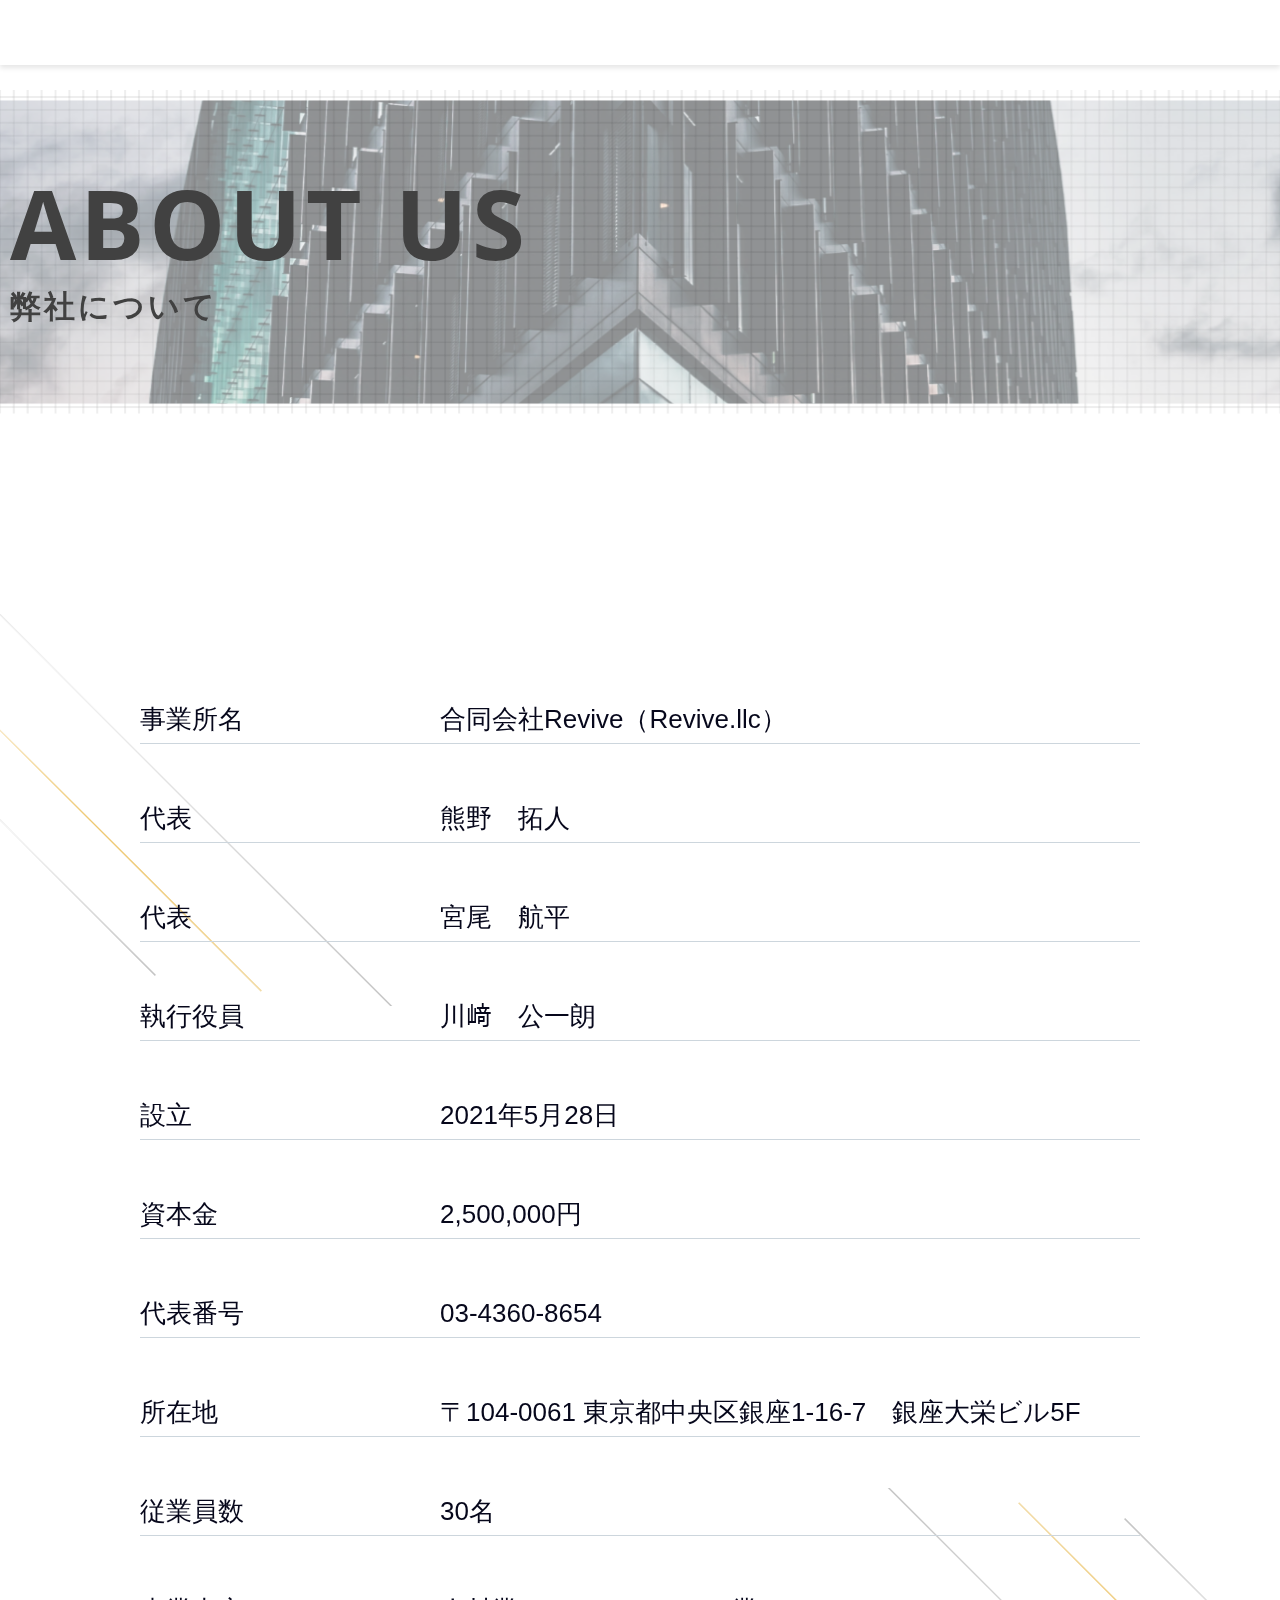
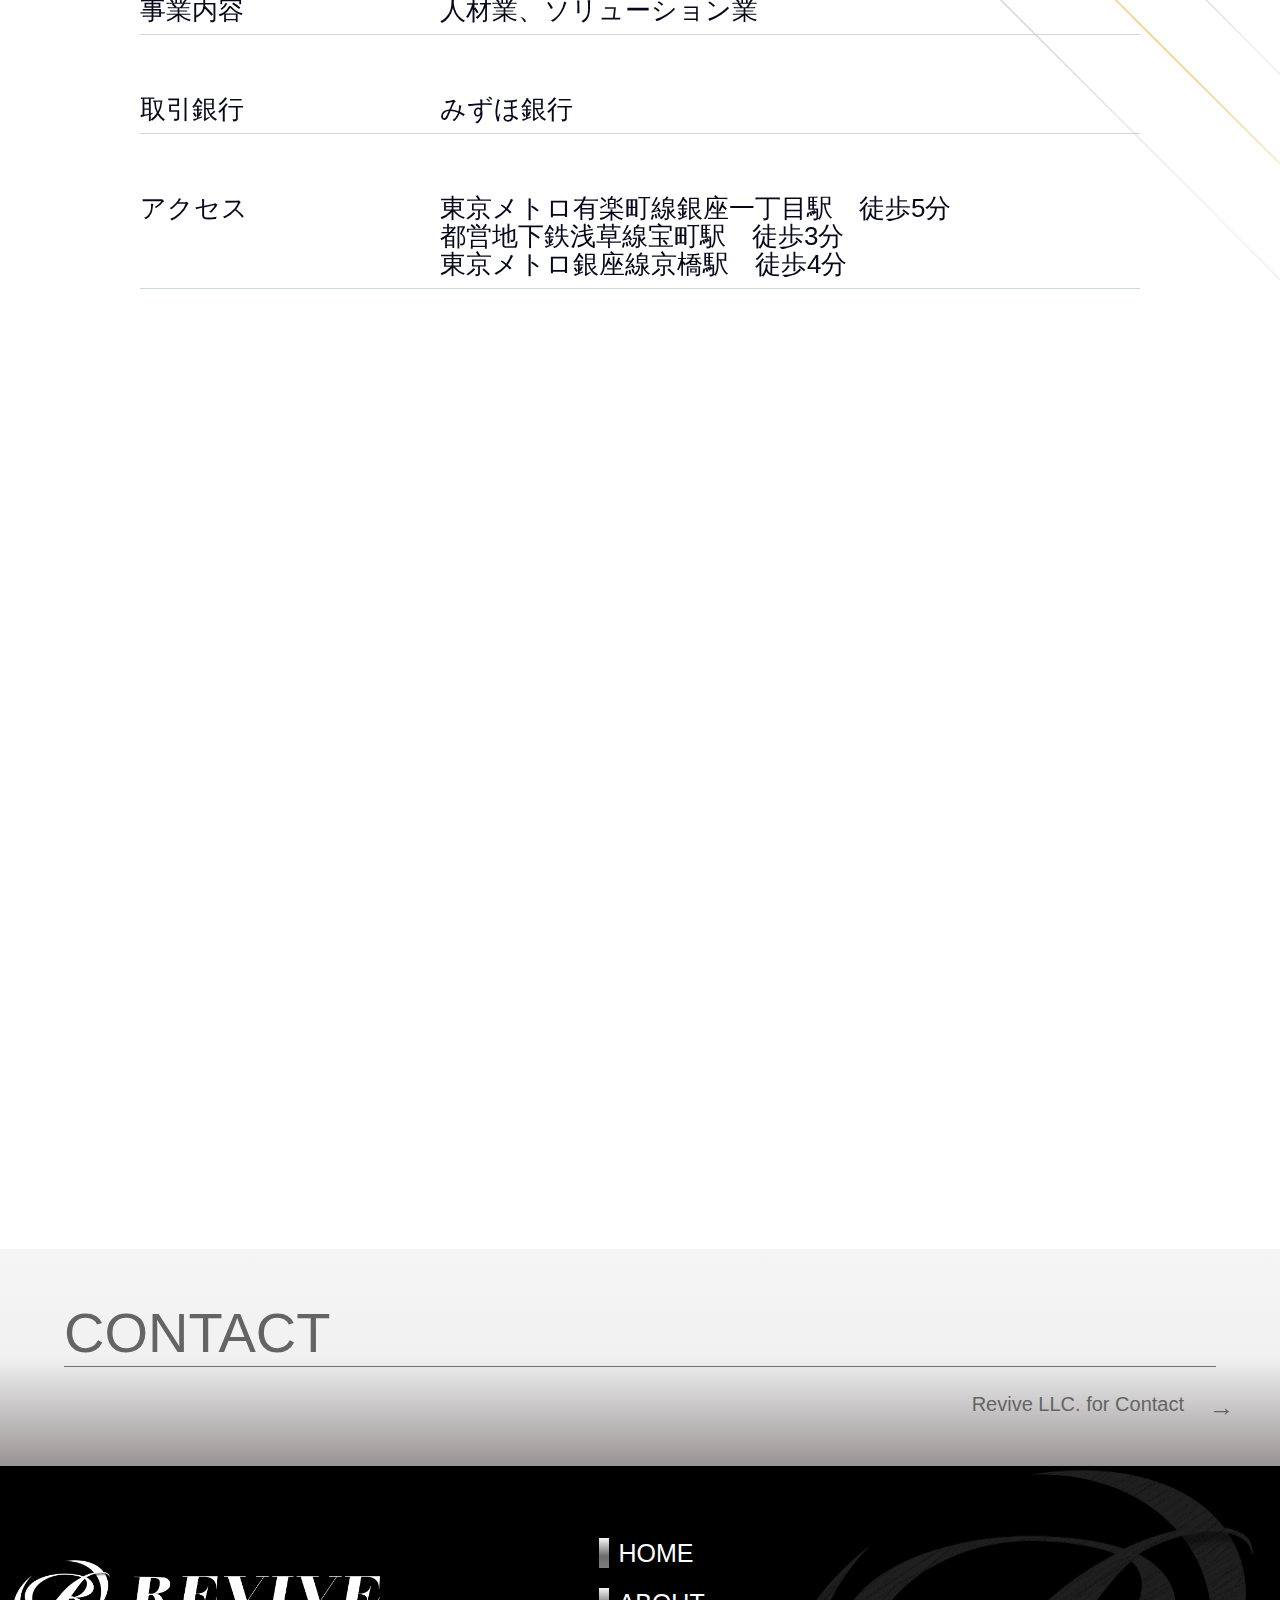
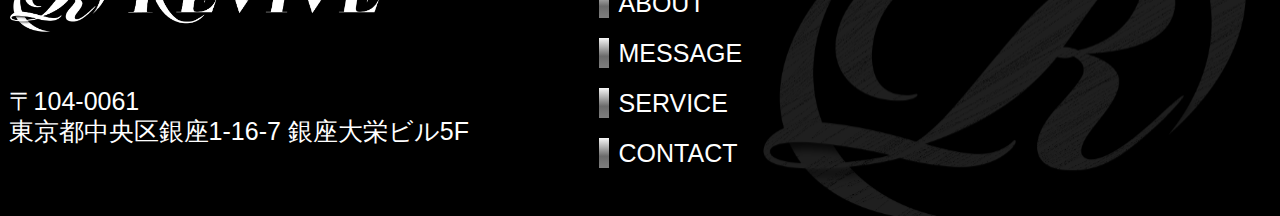
<file: about.html>
<!DOCTYPE html>
<html lang="ja">

<meta http-equiv="content-type" content="text/html;charset=UTF-8" />

<head>
    <!-- Google Tag Manager -->
    <script>
        (function(w, d, s, l, i) {
            w[l] = w[l] || [];
            w[l].push({
                'gtm.start': new Date().getTime(),
                event: 'gtm.js'
            });
            var f = d.getElementsByTagName(s)[0],
                j = d.createElement(s),
                dl = l != 'dataLayer' ? '&l=' + l : '';
            j.async = true;
            j.src =
                'https://www.googletagmanager.com/gtm.js?id=' + i + dl;
            f.parentNode.insertBefore(j, f);
        })(window, document, 'script', 'dataLayer', 'GTM-W57SFXR');
    </script>
    <!-- End Google Tag Manager -->
    <meta charset="UTF-8">
    <meta http-equiv="X-UA-Compatible" content="IE=edge">
    <meta name="viewport" content="width=device-width, initial-scale=1.0">
    <meta name="format-detection" content="telephone=no">
    <title>ABOUT US | 合同会社Revive（Revive.llc）</title>
    <link rel="canonical" href="index.html" />
    <meta property="og:locale" content="ja_JP" />
    <meta property="og:type" content="article" />
    <meta property="og:title" content="ABOUT US | 合同会社Revive（Revive.llc）" />
    <meta property="og:url" content="https://revive.gift/about.html" />
    <meta property="og:site_name" content="合同会社Revive（Revive.llc）｜架け橋を全ての人へ" />
    <meta property="og:image" content="https://revive.gift/img/og.jpg" />
    <meta property="og:image:secure_url" content="https://revive.gift/img/og.jpg" />
    <meta property="og:image:width" content="1200" />
    <meta property="og:image:height" content="630" />
    <meta name="twitter:card" content="summary_large_image" />
    <meta name="twitter:title" content="ABOUT US | 合同会社Revive（Revive.llc）" />
    <meta name="twitter:image" content="https://revive.gift/img/og.jpg" />

    <style type="text/css">
        img.wp-smiley,
        img.emoji {
            display: inline !important;
            border: none !important;
            box-shadow: none !important;
            height: 1em !important;
            width: 1em !important;
            margin: 0 .07em !important;
            vertical-align: -0.1em !important;
            background: none !important;
            padding: 0 !important;
        }
    </style>
    <style type="text/css">
        .recentcomments a {
            display: inline !important;
            padding: 0 !important;
            margin: 0 !important;
        }
    </style>
    <!-- icons -->
    <link rel="apple-touch-icon" sizes="180x180" href="img/REVIVE_apple_icon.png">
    <link rel="icon" type="image/png" sizes="32x32" href="img/REVIVE_apple_icon.png">
    <link rel="icon" type="image/png" sizes="16x16" href="img/REVIVE_apple_icon.png">
    <link rel="manifest" href="../../img/icon/site.webmanifest">
    <link rel="mask-icon" href="../../img/icon/safari-pinned-tab.svg" color="#5bbad5">
    <meta name="msapplication-TileColor" content="#da532c">
    <meta name="theme-color" content="#ffffff">
    <!-- __icons end -->
    <link rel="stylesheet" href="https://fonts.googleapis.com/css?family=Open+Sans:400,600" type="text/css">
    <link rel="stylesheet" href="css/style_recruit.css" type="text/css">
    <meta property="og:title" content="ABOUT US - 合同会社Revive（Revive.llc）｜架け橋を全ての人へ">
    <meta property="og:type" content="website">
    <meta property="og:image" content="https://revive.gift/img/og.jpg">
    <meta property="og:url" content="https://revive.gift/about.html">
    <meta property="og:description" content="架け橋を全ての人へ">
    <meta property="og:site_name" content="合同会社Revive">
    <meta property="og:locale" content="ja_JP">
    <script>
        var ua = navigator.userAgent;
        var w = window.innerWidth;
        var getDevice = (function() {
            if (ua.indexOf('iPhone') > 0 || ua.indexOf('iPod') > 0 || ua.indexOf('Android') > 0 && ua.indexOf('Mobile') > 0) {
                document.write('<meta name="viewport" content="width=device-width,initial-scale=1.0,minimum-scale=1.0">');
            } else if (ua.indexOf('iPad') > 0 || ua.indexOf('Android') > 0) {
                document.write('<meta name="viewport" content="width=device-width,initial-scale=1.0,minimum-scale=1.0">');
            } else {
                document.write('<meta name="viewport" content="width=device-width,initial-scale=1.0,minimum-scale=1.0">');
            }
        })();
    </script>
</head>

<body>

    <div class="container">
        <div class="recruit_second">
            <header>
                <div class="top_head_logo second pc_display">
                    <a href="index.html">
                        <h1 class="tl_h1"><img src="img/top_logo.svg" alt="revive"></h1>
                    </a>
                </div>
                <div class="top_head_logo second sp_display">
                    <a href="index.html">
                        <h1 class="tl_h1"><img class="logo" src="img/sp_logo.png" alt="revive"></h1>
                    </a>
                </div>
                <!-- <div class="top_head_entry second pc_display"><a class="f_futura" href="index.html">CORPORATE / SITE</a></div> -->
                <div class="gnav_wrap_sp">
                    <div class="gnav_inner">
                        <nav>
                            <ul class="gnav_list">
                                <li class="gnav_list00"><a class="f_opensans" href="index.html">HOME</a></li>
                                <li class="gnav_list01"><a class="f_opensans is_current" href="about.html">ABOUT</a></li>
                                <li class="gnav_list02"><a class="f_opensans " href="message.html">MESSAGE</a></li>
                                <li class="gnav_list03"><a class="f_opensans " href="service.html">SERVICE</a></li>
                                <li class="gnav_list04"><a class="f_opensans " href="contact.html">CONTACT</a></li>
                                <!-- <li class="gnav_list05 sp_display"><a class="f_opensans" href="../info/index.html">JOB INFO & ENTRY</a></li>
                                <li class="gnav_list06 sp_display"><a class="f_opensans" href="../../index.html" target="_blank"> BACK TO CORPORATE SITE<br><span>コーポレートサイトへ戻る</span></a></li> -->
                            </ul>
                        </nav>
                    </div>
                </div>
                <div class="head_btn sp_display"><a class="menu-trigger" href="#"><span></span><span></span></a></div>
            </header>
            <!--a(href="#read").btn_scroll.f_yumin SCROLL #[span.arrow]-->
            <div class="gnav">
                <div class="gnav_wrap second">
                    <div class="gnav_inner">
                        <nav>
                            <ul class="gnav_list is-animated">
                                <li class="gnav_list00"><a class="f_opensans" href="index.html">HOME</a></li>
                                <li class="gnav_list01"><a class="f_opensans is_current" href="about.html">ABOUT</a></li>
                                <li class="gnav_list02"><a class="f_opensans" href="message.html">MESSAGE</a></li>
                                <li class="gnav_list03"><a class="f_opensans" href="service.html">SERVICE</a></li>
                                <li class="gnav_list04"><a class="f_opensans" href="contact.html">CONTACT</a></li>
                                <!-- <li class="gnav_list05 sp_display"><a class="f_opensans" href="../info/index.html">JOBINFO & ENTRY</a></li>
                                <li class="gnav_list06 sp_display"><a class="f_opensans" href="../../index.html" target="_blank"> BACK TO CORPORATE SITE<br><span>コーポレートサイトへ戻る</span></a></li> -->
                            </ul>
                        </nav>
                    </div>
                </div>
            </div>
            <!--header-->


            <!--header-->
            <div class="mainv_second_wrap">
                <div class="mainv_second">
                    <div class="mainv_inner"><img class="spchange" src="img/about_mv.png" alt="about_us">
                        <h1 class="read f_opensans v2 aboutkv">ABOUT US<br><span>弊社について</span></h1>
                    </div>
                </div>
            </div>
            <!-- contents-->
            <div class="contents_area" id="content">
                <div class="contents_wrap">
                    <div class="contents_inner">
                        <main>
                            <section class="about_sc">
                                <div class="about_sc_inner">
                                    <div class="row">
                                        <p class="row_left">事業所名</p><p>合同会社Revive（Revive.llc）</p>
                                    </div>
                                    <div class="row">
                                        <p class="row_left">代表</p><p>熊野　拓人</p>
                                    </div>
                                    <div class="row">
                                        <p class="row_left">代表</p><p>宮尾　航平</p>
                                    </div>
                                    <div class="row">
                                        <p class="row_left">執行役員</p><p>川﨑　公一朗</p>
                                    </div>
                                    <div class="row">
                                        <p class="row_left">設立</p><p>2021年5月28日</p>
                                    </div>
                                    <div class="row">
                                        <p class="row_left">資本金</p><p>2,500,000円</p>
                                    </div>
                                    <div class="row">
                                        <p class="row_left">代表番号</p><p>03-4360-8654</p>
                                    </div>
                                    <div class="row">
                                        <p class="row_left">所在地</p><p>〒104-0061 東京都中央区銀座1-16-7　<br class="sp_display">銀座大栄ビル5F</p>
                                    </div>
                                    <div class="row">
                                        <p class="row_left">従業員数</p><p>30名</p>
                                    </div>
                                    <div class="row">
                                        <p class="row_left">事業内容</p><p>人材業、ソリューション業</p>
                                    </div>
                                    <div class="row">
                                        <p class="row_left">取引銀行</p><p>みずほ銀行</p>
                                    </div>
                                    <div class="row">
                                        <p class="row_left">アクセス</p><p>東京メトロ有楽町線銀座一丁目駅　徒歩5分
                                                        <br>都営地下鉄浅草線宝町駅　徒歩3分
                                                        <br>東京メトロ銀座線京橋駅　徒歩4分
                                                    </p>
                                    </div>
                                </div>
                            </section>
                            <section class="map_sc">
                                <iframe class="pc_display" src="https://www.google.com/maps/embed?pb=!1m18!1m12!1m3!1d3241.116452696389!2d139.76822321525864!3d35.674134480195924!2m3!1f0!2f0!3f0!3m2!1i1024!2i768!4f13.1!3m3!1m2!1s0x60188be22b5a60c5%3A0x5b72df68ec80bcc8!2z44CSMTA0LTAwNjEg5p2x5Lqs6YO95Lit5aSu5Yy66YqA5bqn77yR5LiB55uu77yR77yW4oiS77yX!5e0!3m2!1sja!2sjp!4v1628239502592!5m2!1sja!2sjp" width="1350" height="480" style="border:0;filter:invert(80%);-webkit-filter:invert(80%)" allowfullscreen="" loading="lazy"></iframe>
                                <iframe class="sp_display" src="https://www.google.com/maps/embed?pb=!1m18!1m12!1m3!1d3241.116452696389!2d139.76822321525864!3d35.674134480195924!2m3!1f0!2f0!3f0!3m2!1i1024!2i768!4f13.1!3m3!1m2!1s0x60188be22b5a60c5%3A0x5b72df68ec80bcc8!2z44CSMTA0LTAwNjEg5p2x5Lqs6YO95Lit5aSu5Yy66YqA5bqn77yR5LiB55uu77yR77yW4oiS77yX!5e0!3m2!1sja!2sjp!4v1628239502592!5m2!1sja!2sjp" width="330" height="175" style="border:0;filter:invert(80%);-webkit-filter:invert(80%);margin: auto;" allowfullscreen="" loading="lazy"></iframe>
                            </section>
                        </main>
                    </div>
                </div>
            </div>
            <!-- <div class="modal"></div> -->
            <!--animals-->
            <!-- <div class="animals fennec"></div> -->

            <a class="footer_contact" href="contact.html">
                <h2>CONTACT</h2>
                <p>Revive LLC. for Contact</p>
            </a>
            <!--footer-->
            <!--<a class="btn_top f_yumin" href="#top">GO TO TOP <span class="arrow"></span></a>-->
            <!-- footer-->
            <footer>
                <div class="footer_content">
                    <div class="footer_left">
                        <img src="img/footer_logo.svg" alt="revive">
                        <p>
                            〒104-0061
                            <br>東京都中央区銀座1-16-7 銀座大栄ビル5F
                        </p>
                    </div>
                    <nav>
                        <ul>
                            <li><a href="index.html">HOME</a></li>
                            <li><a href="about.html">ABOUT</a></li>
                            <li><a href="message.html">MESSAGE</a></li>
                            <li><a href="service.html">SERVICE</a></li>
                            <li><a href="contact.html">CONTACT</a></li>
                        </ul>
                    </nav>
                    <img class="footer_mark pc_display" src="img/footer_mark.svg" alt="revive">
                </div>
                <p class="copylight">©︎REVIVE LLC.</p>
            </footer>
            <!-- .btn_top_box-->
            <!--  a(href="#top").btn_top  トップへ-->
            </div>
            <!--block content-->
        </div>
        <script src="js/library_recruit43e4.js"></script>
        <script src="js/script_recruit0060.js"></script>
</body>

</html>
</file>
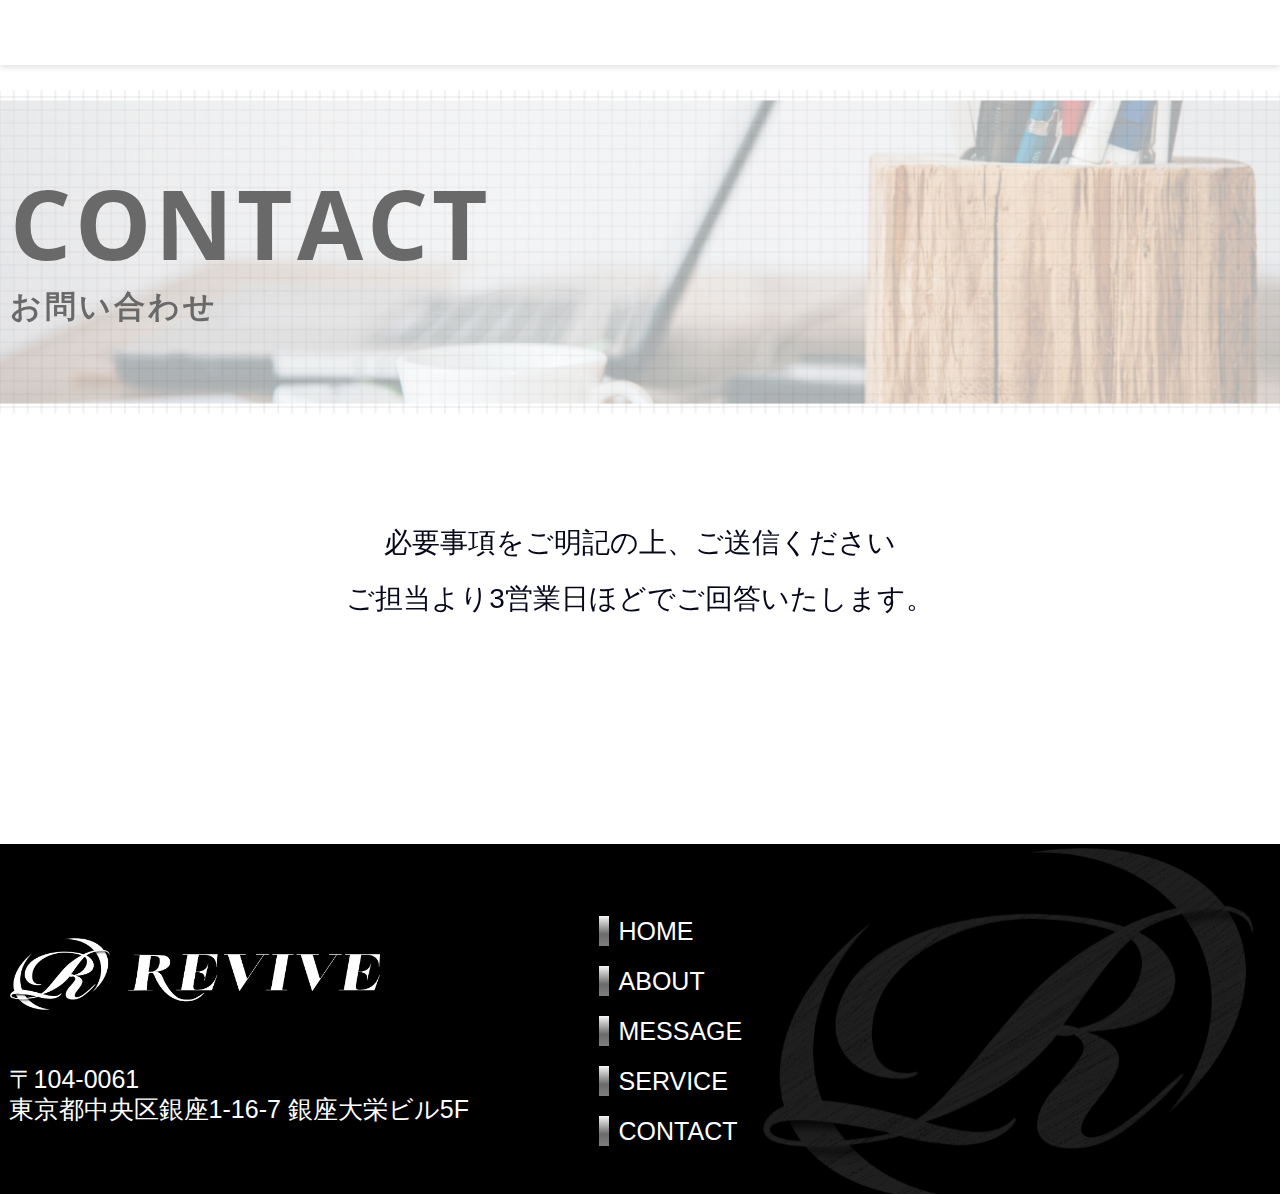
<file: contact.html>
<!DOCTYPE html>
<html lang="ja">

<meta http-equiv="content-type" content="text/html;charset=UTF-8" />

<head>
    <!-- Google Tag Manager -->
    <script>
        (function(w, d, s, l, i) {
            w[l] = w[l] || [];
            w[l].push({
                'gtm.start': new Date().getTime(),
                event: 'gtm.js'
            });
            var f = d.getElementsByTagName(s)[0],
                j = d.createElement(s),
                dl = l != 'dataLayer' ? '&l=' + l : '';
            j.async = true;
            j.src =
                'https://www.googletagmanager.com/gtm.js?id=' + i + dl;
            f.parentNode.insertBefore(j, f);
        })(window, document, 'script', 'dataLayer', 'GTM-W57SFXR');
    </script>
    <!-- End Google Tag Manager -->
    <meta charset="UTF-8">
    <meta http-equiv="X-UA-Compatible" content="IE=edge">
    <meta name="viewport" content="width=device-width, initial-scale=1.0">
    <meta name="format-detection" content="telephone=no">
    <title>CONTACT | 合同会社Revive（Revive.llc）</title>
    <link rel="canonical" href="index.html" />
    <meta property="og:locale" content="ja_JP" />
    <meta property="og:type" content="article" />
    <meta property="og:title" content="CONTACT | 合同会社Revive（Revive.llc）" />
    <meta property="og:url" content="https://revive.gift/contact.html" />
    <meta property="og:site_name" content="合同会社Revive（Revive.llc）｜架け橋を全ての人へ" />
    <meta property="og:image" content="https://revive.gift/img/og.jpg" />
    <meta property="og:image:secure_url" content="https://revive.gift/img/og.jpg" />
    <meta property="og:image:width" content="1200" />
    <meta property="og:image:height" content="630" />
    <meta name="twitter:card" content="summary_large_image" />
    <meta name="twitter:title" content="CONTACT | 合同会社Revive（Revive.llc）" />
    <meta name="twitter:image" content="https://revive.gift/img/og.jpg" />

    <style type="text/css">
        img.wp-smiley,
        img.emoji {
            display: inline !important;
            border: none !important;
            box-shadow: none !important;
            height: 1em !important;
            width: 1em !important;
            margin: 0 .07em !important;
            vertical-align: -0.1em !important;
            background: none !important;
            padding: 0 !important;
        }
    </style>
    <style type="text/css">
        .recentcomments a {
            display: inline !important;
            padding: 0 !important;
            margin: 0 !important;
        }
    </style>
    <!-- icons -->
    <link rel="apple-touch-icon" sizes="180x180" href="img/REVIVE_apple_icon.png">
    <link rel="icon" type="image/png" sizes="32x32" href="img/REVIVE_apple_icon.png">
    <link rel="icon" type="image/png" sizes="16x16" href="img/REVIVE_apple_icon.png">
    <link rel="manifest" href="../../img/icon/site.webmanifest">
    <link rel="mask-icon" href="../../img/icon/safari-pinned-tab.svg" color="#5bbad5">
    <meta name="msapplication-TileColor" content="#da532c">
    <meta name="theme-color" content="#ffffff">
    <!-- __icons end -->
    <link rel="stylesheet" href="https://fonts.googleapis.com/css?family=Open+Sans:400,600" type="text/css">
    <link rel="stylesheet" href="css/style_recruit.css" type="text/css">
    <meta property="og:title" content="CONTACT - 合同会社Revive（Revive.llc）｜架け橋を全ての人へ">
    <meta property="og:type" content="website">
    <meta property="og:image" content="https://revive.gift/img/og.jpg">
    <meta property="og:url" content="https://revive.gift/contact.html">
    <meta property="og:description" content="架け橋を全ての人へ">
    <meta property="og:site_name" content="合同会社Revive">
    <meta property="og:locale" content="ja_JP">
    <script>
        var ua = navigator.userAgent;
        var w = window.innerWidth;
        var getDevice = (function() {
            if (ua.indexOf('iPhone') > 0 || ua.indexOf('iPod') > 0 || ua.indexOf('Android') > 0 && ua.indexOf('Mobile') > 0) {
                document.write('<meta name="viewport" content="width=device-width,initial-scale=1.0,minimum-scale=1.0">');
            } else if (ua.indexOf('iPad') > 0 || ua.indexOf('Android') > 0) {
                document.write('<meta name="viewport" content="width=device-width,initial-scale=1.0,minimum-scale=1.0">');
            } else {
                document.write('<meta name="viewport" content="width=device-width,initial-scale=1.0,minimum-scale=1.0">');
            }
        })();
    </script>
</head>

<body>

    <div class="container">
        <div class="recruit_second">
            <header>
                <div class="top_head_logo second pc_display">
                    <a href="index.html">
                        <h1 class="tl_h1"><img src="img/top_logo.svg" alt="revive"></h1>
                    </a>
                </div>
                <div class="top_head_logo second sp_display">
                    <a href="index.html">
                        <h1 class="tl_h1"><img class="logo" src="img/sp_logo.png" alt="revive"></h1>
                    </a>
                </div>
                <!-- <div class="top_head_entry second pc_display"><a class="f_futura" href="index.html">CORPORATE / SITE</a></div> -->
                <div class="gnav_wrap_sp">
                    <div class="gnav_inner">
                        <nav>
                            <ul class="gnav_list">
                                <li class="gnav_list00"><a class="f_opensans" href="index.html">HOME</a></li>
                                <li class="gnav_list01"><a class="f_opensans" href="about.html">ABOUT</a></li>
                                <li class="gnav_list02"><a class="f_opensans " href="message.html">MESSAGE</a></li>
                                <li class="gnav_list03"><a class="f_opensans " href="service.html">SERVICE</a></li>
                                <li class="gnav_list04"><a class="f_opensans is_current " href="contact.html">CONTACT</a></li>
                                <!-- <li class="gnav_list05 sp_display"><a class="f_opensans" href="../info/index.html">JOB INFO & ENTRY</a></li>
                                <li class="gnav_list06 sp_display"><a class="f_opensans" href="../../index.html" target="_blank"> BACK TO CORPORATE SITE<br><span>コーポレートサイトへ戻る</span></a></li> -->
                            </ul>
                        </nav>
                    </div>
                </div>
                <div class="head_btn sp_display"><a class="menu-trigger" href="#"><span></span><span></span></a></div>
            </header>
            <!--a(href="#read").btn_scroll.f_yumin SCROLL #[span.arrow]-->
            <div class="gnav">
                <div class="gnav_wrap second">
                    <div class="gnav_inner">
                        <nav>
                            <ul class="gnav_list is-animated">
                                <li class="gnav_list00"><a class="f_opensans" href="index.html">HOME</a></li>
                                <li class="gnav_list01"><a class="f_opensans" href="about.html">ABOUT</a></li>
                                <li class="gnav_list02"><a class="f_opensans" href="message.html">MESSAGE</a></li>
                                <li class="gnav_list03"><a class="f_opensanst" href="service.html">SERVICE</a></li>
                                <li class="gnav_list04"><a class="f_opensans is_current" href="contact.html">CONTACT</a></li>
                                <!-- <li class="gnav_list05 sp_display"><a class="f_opensans" href="../info/index.html">JOBINFO & ENTRY</a></li>
                                <li class="gnav_list06 sp_display"><a class="f_opensans" href="../../index.html" target="_blank"> BACK TO CORPORATE SITE<br><span>コーポレートサイトへ戻る</span></a></li> -->
                            </ul>
                        </nav>
                    </div>
                </div>
            </div>
            <!--header-->

            <!--header-->
            <div class="mainv_second_wrap">
                <div class="mainv_second">
                    <div class="mainv_inner"><img class="spchange" src="img/contact_mv.png" alt="service">
                        <h1 class="read f_opensans v2 contactkv">CONTACT<br><span>お問い合わせ</span></h1>
                    </div>
                </div>
            </div>
            <!-- contents-->
            <div class="contents_area" id="content">
                <div class="contents_wrap">
                    <div class="contents_inner">
                        <main>
                            <section class="contact_sc">
                                <div class="contact_sc_inner">
                                    <h2>必要事項をご明記の上、ご送信ください
                                        <br>ご担当より3営業日ほどでご回答いたします。
                                    </h2>
                                    <script src="https://sdk.form.run/js/v2/embed.js"></script>
                                    <div
                                    class="formrun-embed"
                                    data-formrun-form="@reglos-wevies-1629187059"
                                    data-formrun-redirect="true">
                                    </div>
                                </div>
                            </section>
                        </main>
                    </div>
                </div>
            </div>
            <!-- <div class="modal"></div> -->
            <!--animals-->
            <!-- <div class="animals fennec"></div> -->

            <!-- <a class="footer_contact">
                <h2>CONTACT</h2>
                <p>Revive LLC. for Contact</p>
            </a> -->

            <!--footer-->
            <!--<a class="btn_top f_yumin" href="#top">GO TO TOP <span class="arrow"></span></a>-->
            <!-- footer-->
            <footer>
                <div class="footer_content">
                    <div class="footer_left">
                        <img src="img/footer_logo.svg" alt="revive">
                        <p>
                            〒104-0061
                            <br>東京都中央区銀座1-16-7 銀座大栄ビル5F
                        </p>
                    </div>
                    <nav>
                        <ul>
                            <li><a href="index.html">HOME</a></li>
                            <li><a href="about.html">ABOUT</a></li>
                            <li><a href="message.html">MESSAGE</a></li>
                            <li><a href="service.html">SERVICE</a></li>
                            <li><a href="contact.html">CONTACT</a></li>
                        </ul>
                    </nav>
                    <img class="footer_mark pc_display" src="img/footer_mark.svg" alt="revive">
                </div>
                <p class="copylight">©︎REVIVE LLC.</p>
            </footer>
            <!-- .btn_top_box-->
            <!--  a(href="#top").btn_top  トップへ-->
            </div>
            <!--block content-->
        </div>
        <script src="js/library_recruit43e4.js"></script>
        <script src="js/script_recruit0060.js"></script>
</body>

</html>
</file>
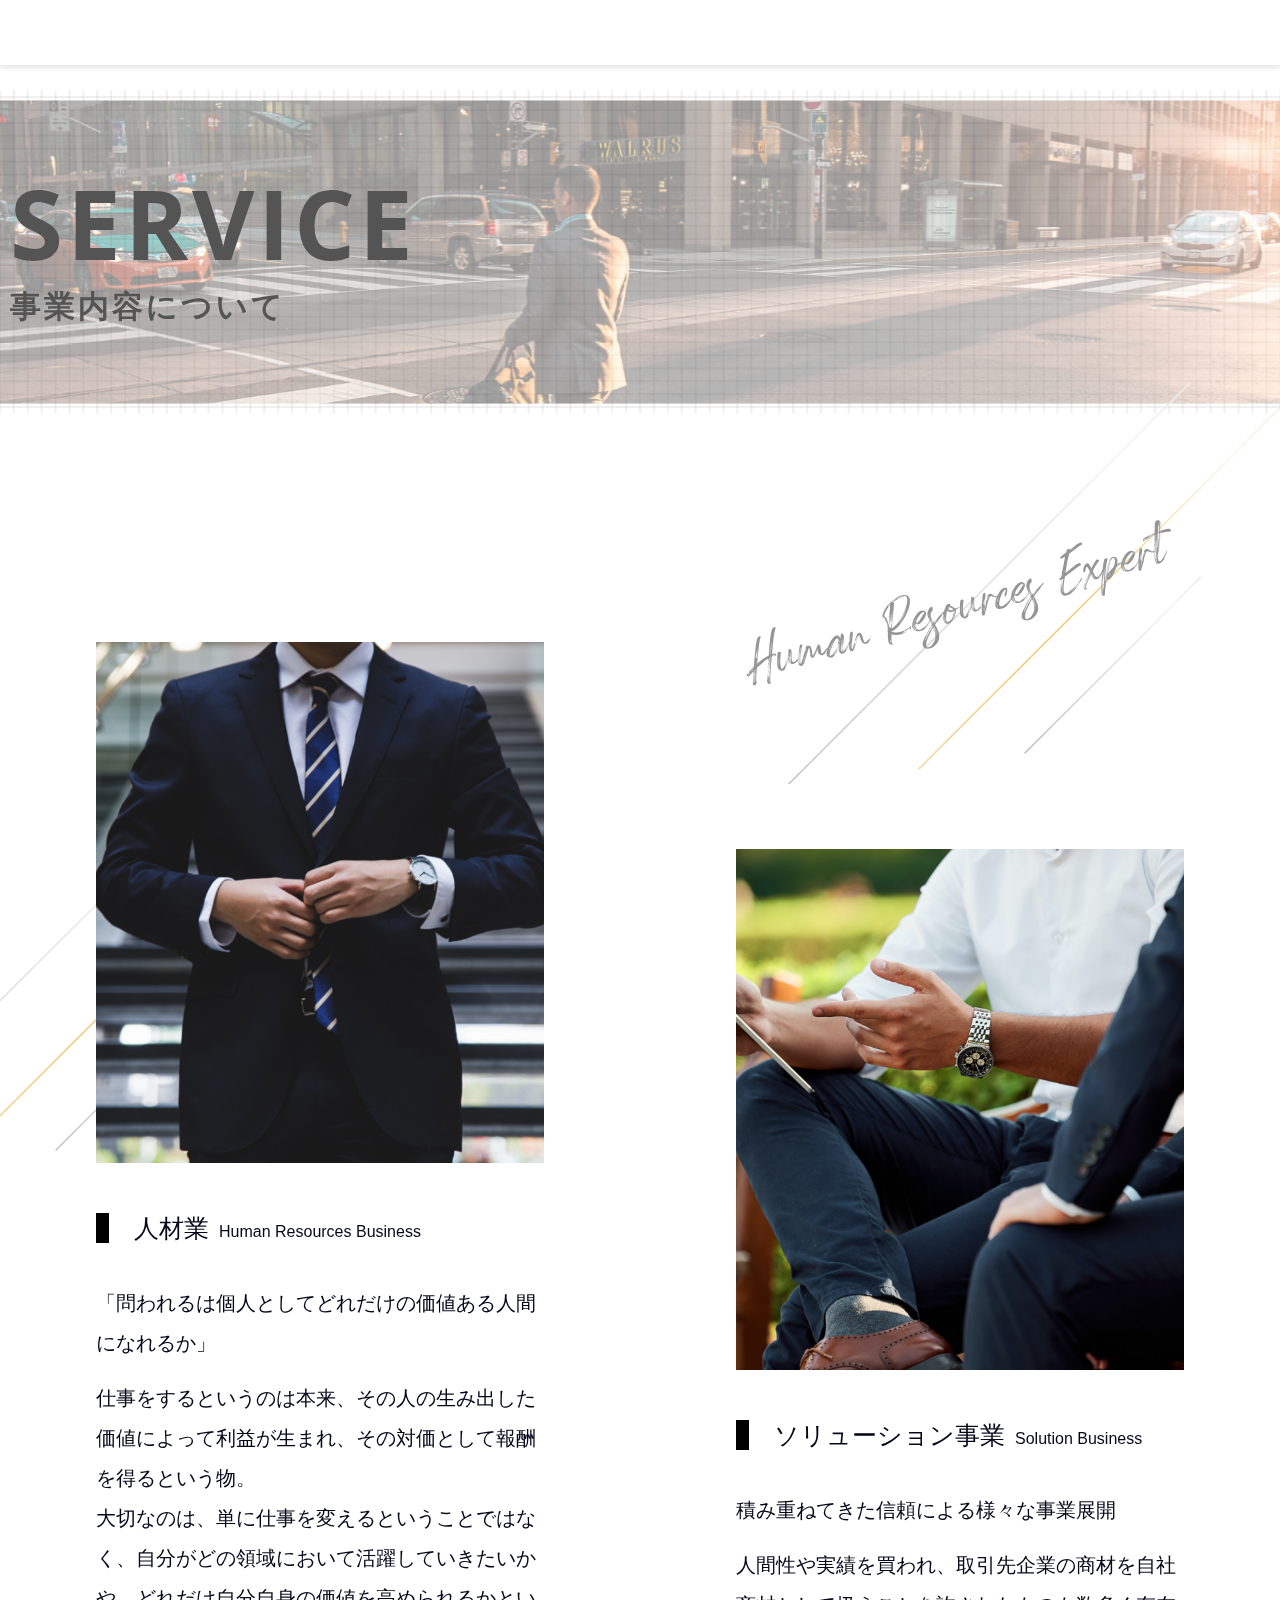
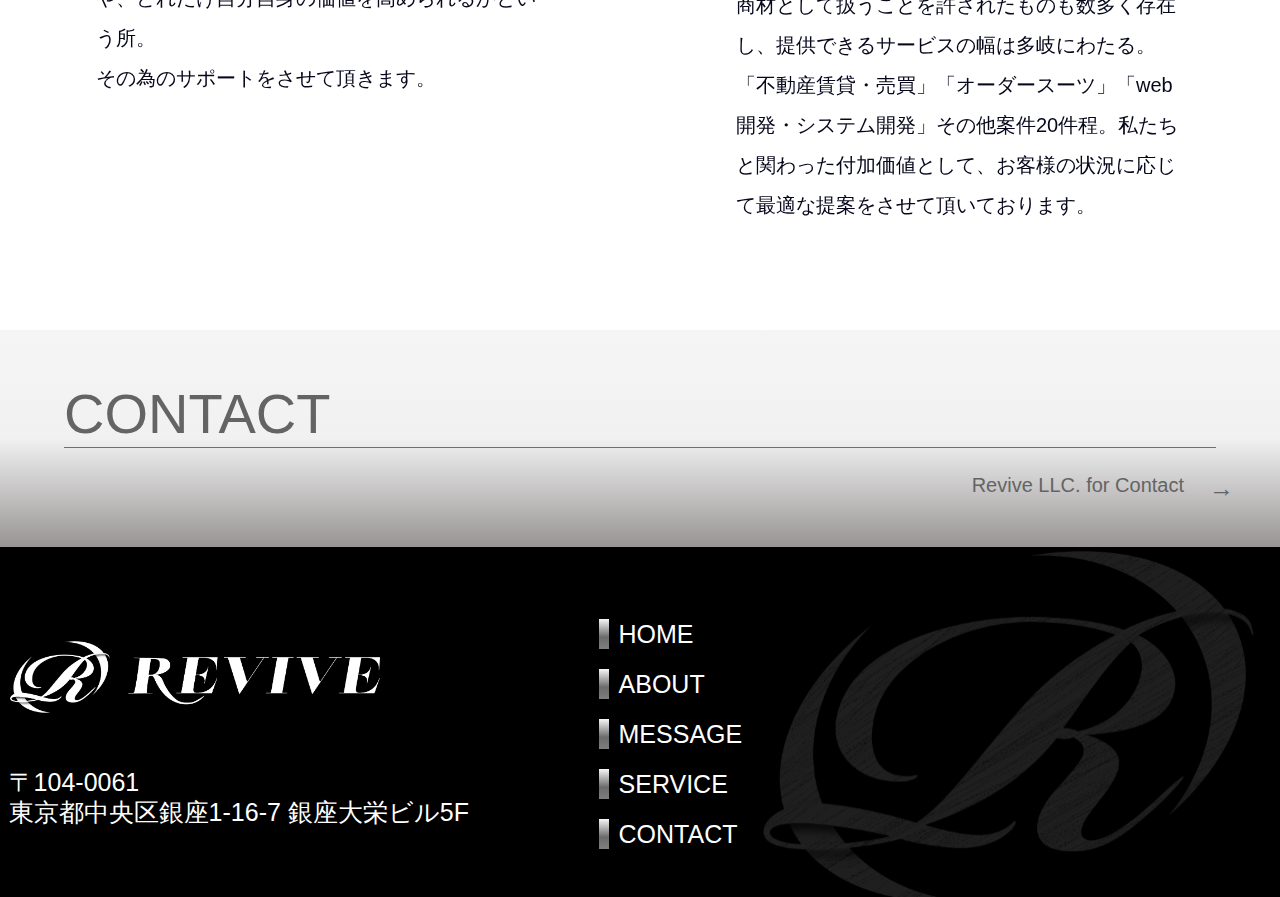
<file: service.html>
<!DOCTYPE html>
<html lang="ja">

<meta http-equiv="content-type" content="text/html;charset=UTF-8" />

<head>
    <!-- Google Tag Manager -->
    <script>
        (function(w, d, s, l, i) {
            w[l] = w[l] || [];
            w[l].push({
                'gtm.start': new Date().getTime(),
                event: 'gtm.js'
            });
            var f = d.getElementsByTagName(s)[0],
                j = d.createElement(s),
                dl = l != 'dataLayer' ? '&l=' + l : '';
            j.async = true;
            j.src =
                'https://www.googletagmanager.com/gtm.js?id=' + i + dl;
            f.parentNode.insertBefore(j, f);
        })(window, document, 'script', 'dataLayer', 'GTM-W57SFXR');
    </script>
    <!-- End Google Tag Manager -->
    <meta charset="UTF-8">
    <meta http-equiv="X-UA-Compatible" content="IE=edge">
    <meta name="viewport" content="width=device-width, initial-scale=1.0">
    <meta name="format-detection" content="telephone=no">
    <title>SERVICE | 合同会社Revive（Revive.llc）</title>
    <link rel="canonical" href="index.html" />
    <meta property="og:locale" content="ja_JP" />
    <meta property="og:type" content="article" />
    <meta property="og:title" content="SERVICE | 合同会社Revive（Revive.llc）" />
    <meta property="og:url" content="https://revive.gift/service.html" />
    <meta property="og:site_name" content="合同会社Revive（Revive.llc）｜架け橋を全ての人へ" />
    <meta property="og:image" content="https://revive.gift/img/og.jpg" />
    <meta property="og:image:secure_url" content="https://revive.gift/img/og.jpg" />
    <meta property="og:image:width" content="1200" />
    <meta property="og:image:height" content="630" />
    <meta name="twitter:card" content="summary_large_image" />
    <meta name="twitter:title" content="SERVICE | 合同会社Revive（Revive.llc）" />
    <meta name="twitter:image" content="https://revive.gift/img/og.jpg" />

    <style type="text/css">
        img.wp-smiley,
        img.emoji {
            display: inline !important;
            border: none !important;
            box-shadow: none !important;
            height: 1em !important;
            width: 1em !important;
            margin: 0 .07em !important;
            vertical-align: -0.1em !important;
            background: none !important;
            padding: 0 !important;
        }
    </style>
    <style type="text/css">
        .recentcomments a {
            display: inline !important;
            padding: 0 !important;
            margin: 0 !important;
        }
    </style>
    <!-- icons -->
    <link rel="apple-touch-icon" sizes="180x180" href="img/REVIVE_apple_icon.png">
    <link rel="icon" type="image/png" sizes="32x32" href="img/REVIVE_apple_icon.png">
    <link rel="icon" type="image/png" sizes="16x16" href="img/REVIVE_apple_icon.png">
    <link rel="manifest" href="../../img/icon/site.webmanifest">
    <link rel="mask-icon" href="../../img/icon/safari-pinned-tab.svg" color="#5bbad5">
    <meta name="msapplication-TileColor" content="#da532c">
    <meta name="theme-color" content="#ffffff">
    <!-- __icons end -->
    <link rel="stylesheet" href="https://fonts.googleapis.com/css?family=Open+Sans:400,600" type="text/css">
    <link rel="stylesheet" href="css/style_recruit.css" type="text/css">
    <meta property="og:title" content="SERVICE - 合同会社Revive（Revive.llc）｜架け橋を全ての人へ">
    <meta property="og:type" content="website">
    <meta property="og:image" content="https://revive.gift/img/og.jpg">
    <meta property="og:url" content="https://revive.gift/service.html">
    <meta property="og:description" content="架け橋を全ての人へ">
    <meta property="og:site_name" content="合同会社Revive">
    <meta property="og:locale" content="ja_JP">
    <script>
        var ua = navigator.userAgent;
        var w = window.innerWidth;
        var getDevice = (function() {
            if (ua.indexOf('iPhone') > 0 || ua.indexOf('iPod') > 0 || ua.indexOf('Android') > 0 && ua.indexOf('Mobile') > 0) {
                document.write('<meta name="viewport" content="width=device-width,initial-scale=1.0,minimum-scale=1.0">');
            } else if (ua.indexOf('iPad') > 0 || ua.indexOf('Android') > 0) {
                document.write('<meta name="viewport" content="width=device-width,initial-scale=1.0,minimum-scale=1.0">');
            } else {
                document.write('<meta name="viewport" content="width=device-width,initial-scale=1.0,minimum-scale=1.0">');
            }
        })();
    </script>
</head>

<body>

    <div class="container">
        <div class="recruit_second">
            <header>
                <div class="top_head_logo second pc_display">
                    <a href="index.html">
                        <h1 class="tl_h1"><img src="img/top_logo.svg" alt="revive"></h1>
                    </a>
                </div>
                <div class="top_head_logo second sp_display">
                    <a href="index.html">
                        <h1 class="tl_h1"><img class="logo" src="img/sp_logo.png" alt="revive"></h1>
                    </a>
                </div>
                <!-- <div class="top_head_entry second pc_display"><a class="f_futura" href="index.html">CORPORATE / SITE</a></div> -->
                <div class="gnav_wrap_sp">
                    <div class="gnav_inner">
                        <nav>
                            <ul class="gnav_list">
                                <li class="gnav_list00"><a class="f_opensans" href="index.html">HOME</a></li>
                                <li class="gnav_list01"><a class="f_opensans" href="about.html">ABOUT</a></li>
                                <li class="gnav_list02"><a class="f_opensans " href="message.html">MESSAGE</a></li>
                                <li class="gnav_list03"><a class="f_opensans is_current " href="service.html">SERVICE</a></li>
                                <li class="gnav_list04"><a class="f_opensans " href="contact.html">CONTACT</a></li>
                                <!-- <li class="gnav_list05 sp_display"><a class="f_opensans" href="../info/index.html">JOB INFO & ENTRY</a></li>
                                <li class="gnav_list06 sp_display"><a class="f_opensans" href="../../index.html" target="_blank"> BACK TO CORPORATE SITE<br><span>コーポレートサイトへ戻る</span></a></li> -->
                            </ul>
                        </nav>
                    </div>
                </div>
                <div class="head_btn sp_display"><a class="menu-trigger" href="#"><span></span><span></span></a></div>
            </header>
            <!--a(href="#read").btn_scroll.f_yumin SCROLL #[span.arrow]-->
            <div class="gnav">
                <div class="gnav_wrap second">
                    <div class="gnav_inner">
                        <nav>
                            <ul class="gnav_list is-animated">
                                <li class="gnav_list00"><a class="f_opensans" href="index.html">HOME</a></li>
                                <li class="gnav_list01"><a class="f_opensans" href="about.html">ABOUT</a></li>
                                <li class="gnav_list02"><a class="f_opensans" href="message.html">MESSAGE</a></li>
                                <li class="gnav_list03"><a class="f_opensans is_current" href="service.html">SERVICE</a></li>
                                <li class="gnav_list04"><a class="f_opensans" href="contact.html">CONTACT</a></li>
                                <!-- <li class="gnav_list05 sp_display"><a class="f_opensans" href="../info/index.html">JOBINFO & ENTRY</a></li>
                                <li class="gnav_list06 sp_display"><a class="f_opensans" href="../../index.html" target="_blank"> BACK TO CORPORATE SITE<br><span>コーポレートサイトへ戻る</span></a></li> -->
                            </ul>
                        </nav>
                    </div>
                </div>
            </div>
            <!--header-->


            <!--header-->
            <div class="mainv_second_wrap">
                <div class="mainv_second">
                    <div class="mainv_inner"><img class="spchange" src="img/service_mv.png" alt="service">
                        <h1 class="read f_opensans v2 servicekv">SERVICE<br><span>事業内容について</span></h1>
                    </div>
                </div>
            </div>
            <!-- contents-->
            <div class="contents_area" id="content">
                <div class="contents_wrap">
                    <div class="contents_inner">
                        <main>
                            <section class="service_sc">
                                <div class="sc_inner">
                                    <div class="service1">
                                        <div class="sp_flex1">
                                            <img src="img/service_sample1.png" alt="">
                                            <h2>人材業<span><br class="sp_display">Human <br class="sp_display">Resources <br class="sp_display">Business</span></h2>
                                        </div>
                                        <p>「問われるは個人としてどれだけの価値ある人間になれるか」</p>
                                        <p>
                                            仕事をするというのは本来、その人の生み出した価値によって利益が生まれ、その対価として報酬を得るという物。
                                            <br>大切なのは、単に仕事を変えるということではなく、自分がどの領域において活躍していきたいかや、どれだけ自分自身の価値を高められるかという所。
                                            <br>その為のサポートをさせて頂きます。
                                        </p>
                                    </div>
                                    <div class="service2">
                                        <div class="sp_flex2">
                                            <img class="hre pc_display" src="img/human_resource_expert.svg" alt="">
                                            <img src="img/service_sample2.png" alt="">
                                            <h2>ソリューション<br class="sp_display">事業<span><br class="sp_display">Solution <br class="sp_display">Business</span></h2>
                                        </div>
                                        <p>積み重ねてきた信頼による様々な事業展開</p>
                                        <p>
                                            人間性や実績を買われ、取引先企業の商材を自社商材として扱うことを許されたものも数多く存在し、提供できるサービスの幅は多岐にわたる。
                                            <br>「不動産賃貸・売買」「オーダースーツ」「web開発・システム開発」その他案件20件程。私たちと関わった付加価値として、お客様の状況に応じて最適な提案をさせて頂いております。
                                        </p>
                                    </div>
                                </div>
                            </section>
                        </main>
                    </div>
                </div>
            </div>
            <!-- <div class="modal"></div> -->
            <!--animals-->
            <!-- <div class="animals fennec"></div> -->

            <a class="footer_contact" href="contact.html">
                <h2>CONTACT</h2>
                <p>Revive LLC. for Contact</p>
            </a>
            <!--footer-->
            <!--<a class="btn_top f_yumin" href="#top">GO TO TOP <span class="arrow"></span></a>-->
            <!-- footer-->
            <footer>
                <div class="footer_content">
                    <div class="footer_left">
                        <img src="img/footer_logo.svg" alt="revive">
                        <p>
                            〒104-0061
                            <br>東京都中央区銀座1-16-7 銀座大栄ビル5F
                        </p>
                    </div>
                    <nav>
                        <ul>
                            <li><a href="index.html">HOME</a></li>
                            <li><a href="about.html">ABOUT</a></li>
                            <li><a href="message.html">MESSAGE</a></li>
                            <li><a href="service.html">SERVICE</a></li>
                            <li><a href="contact.html">CONTACT</a></li>
                        </ul>
                    </nav>
                    <img class="footer_mark pc_display" src="img/footer_mark.svg" alt="revive">
                </div>
                <p class="copylight">©︎REVIVE LLC.</p>
            </footer>
            <!-- .btn_top_box-->
            <!--  a(href="#top").btn_top  トップへ-->
            </div>
            <!--block content-->
        </div>
        <script src="js/library_recruit43e4.js"></script>
        <script src="js/script_recruit0060.js"></script>
</body>

</html>
</file>
<file: css/style_recruit.css>
@charset "UTF-8";
@media screen and (min-width:769px) {
    body {
        overflow-x: hidden;
        -ms-overflow-style: none;
        /* IE, Edge ?? */
        scrollbar-width: none;
        /* Firefox ?? */
    }
    body::-webkit-scrollbar {
        /* Chrome, Safari ?? */
        display: none;
    }
    .css404 {
        font-size: 15px;
        border-radius: 5px;
        display: flex
    }
    .css404 {
        font-size: 12px
    }
    .f_yumin {
        font-family: "游明朝体", "Yu Mincho", YuMincho, "ヒラギノ明朝 Pro", "Hiragino Mincho Pro", "MS P明朝", "MS PMincho", serif
    }
    .f_opensans {
        font-family: Open Sans, serif;
        font-weight: 600
    }
    .pc_display {
        display: block!important
    }
    .sp_display {
        display: none!important
    }
    .container {
        width: 100%;
        overflow: hidden;
        min-width: 1000px
    }

    .messagev{
        text-align: center;
        z-index: 0;
        width: 100%;
        /* margin-left: 5%; */
        height: auto;
        margin-bottom: 200px;
        z-index: -1
    }

    .messagev .messagev_inner{
        display: inline-block;
        padding-bottom: 20px;
        margin: 0 auto;
        width: 100%
    }

    .mainv .mainv_inner video {
        width: auto;
        max-width: none;
        width: 100%
    }

    .mainv {
        position: fixed;
        text-align: center;
        z-index: 0;
        width: 100%;
        height: 100vh;
        z-index: -1;
        top: 0;
        right:0;
        left:0;
        bottom:0;
        overflow: hidden;
    }
    .mainv .mainv_inner {
        opacity: 0;
        display: inline-block;
        position: relative;
        padding-bottom: 20px;
        margin: 0 auto;
        /* width: 100%;
        height: 100vh; */
    }
    /* .mainv .mainv_inner img {
        width: auto;
        max-width: none;
        max-height: calc(100vh - 150px)
    } */
    .mainv .mainv_inner video {
        max-width: none;
        /* max-height: calc(100vh - 150px); */
        /* transform: translate(-50%, -50%); */
        /*縦横幅指定*/
        width: 100vw; /* 16:9 の幅→16 ÷ 9＝ 177.77% */
        height: auto; /* 16:9の幅 → 9 ÷ 16 = 56.25% */
        min-height: 100%;
        min-width: 100%;
    }
    .mainv .read {
        position: absolute;
        width: 100%;
        top: 0;
        left: 0;
        padding-top: 320px;
        letter-spacing: 2px;
        color: #fff;
        font-size: 40px;
        text-align: center
    }
    .mainv_front {
        height: 100vh
    }
    .mainv_front .mainv_front_inner {
        width: 100%;
        height: 100%
    }
    .mainv_front .mainv_front_inner .read {
        position: absolute;
        top: 50%;
        top: 51%;
        opacity: 0;
        margin-top: -25px;
        width: 100%;
        box-sizing: border-box;
        letter-spacing: 2px;
        color: #fff;
        font-size: 40px;
        text-align: center
    }
    .mainv_second_wrap {
        padding-top: 30px;
        height: 400px
    }
    .mainv_second {
        position: absolute;
        text-align: center;
        z-index: 0;
        top: 95px;
        width: 100%;
        margin-bottom: 50px;
        overflow: hidden;
    }
    .mainv_second .mainv_inner {
        opacity: 0;
        display: inline-block;
        position: relative;
        width: 1350px;
        margin: 0 auto;
    }
    .mainv_second .mainv_inner img {
        position: fixed;
        top: 90px;
        left: 50%;
        margin-left: -675px;
        max-width: 1350px;
    }
    .mainv_second .mainv_inner .read {
        position: relative;
        z-index: 100;
        letter-spacing: 4px;
        width: 100%;
        text-align: left;
        margin-left: -3vw;
        padding: 140px 0;
        box-sizing: border-box;
        color: #3A3A3A;
        font-size: 96px;
        font-weight: 700;
        /* text-shadow: 2px 2px 2px #ffffff; */
    }
    .mainv_second .mainv_inner .read.job {
        font-size: 32px
    }
    .mainv_second .mainv_inner .read.v2 {
        padding: 70px 0
    }
    .mainv_second .mainv_inner .read span {
        letter-spacing: 3px;
        display: block;
        font-size: 31px;
        line-height: 50px
    }
    .btn_scroll {
        position: fixed;
        z-index: 9000;
        display: inline-block;
        right: -20px;
        bottom: 20%;
        transform: rotate(90deg);
        color: black;
        padding-right: 5px;
        font-size: 12px;
        line-height: 16px;
        vertical-align: middle
    }
    .btn_scroll:hover {
        color: #adadad
    }
    .btn_scroll span.txt {
        position: absolute;
        left: -60px;
        -webkit-animation: scroll-text 3.5s cubic-bezier(.355, .02, .415, .855) infinite;
        animation: scroll-text 3.5s cubic-bezier(.355, .02, .415, .855) infinite
    }
    .btn_scroll span.arrow {
        display: inline-block;
        width: 120px;
        height: 1px;
        background-color: #b6b6b6;
        line-height: 1px;
        vertical-align: middle;
        margin-left: 10px;
        overflow: hidden;
        position: relative
    }
    .btn_scroll span.arrow:before {
        content: "";
        position: absolute;
        top: 0;
        left: -120px;
        width: 120px;
        height: 1px;
        background-color: black;
        -webkit-animation: scroll-bar 4.5s cubic-bezier(.355, .02, .415, .855) infinite;
        animation: scroll-bar 4.5s cubic-bezier(.355, .02, .415, .855) infinite
    }
    .btn_top {
        position: fixed;
        display: inline-block;
        display: none;
        z-index: 9000;
        right: 50%;
        margin-right: -627px;
        bottom: 105px;
        transform: rotate(90deg);
        color: #b1b1b1;
        padding-right: 5px;
        font-size: 12px;
        line-height: 16px;
        vertical-align: middle
    }
    .btn_top:hover {
        color: #b4b4b4
    }
    .btn_top span {
        display: inline-block;
        width: 120px;
        height: 3px;
        border-top: 1px solid #b4b4b4;
        line-height: 1px;
        vertical-align: middle;
        margin-left: 10px
    }
    @-webkit-keyframes scroll-text {
        0% {
            transform: translateX(0)
        }
        40%,
        50% {
            transform: translateX(10px)
        }
        100% {
            transform: translateX(0)
        }
    }
    @keyframes scroll-text {
        0% {
            transform: translateX(0)
        }
        40%,
        50% {
            transform: translateX(10px)
        }
        100% {
            transform: translateX(0)
        }
    }
    @-webkit-keyframes scroll-bar {
        0%,
        5% {
            transform: translate3d(0, 0, 0)
        }
        100% {
            transform: translate3d(240px, 0, 0)
        }
    }
    @keyframes scroll-bar {
        0%,
        5% {
            transform: translate3d(0, 0, 0)
        }
        100% {
            transform: translate3d(240px, 0, 0)
        }
    }
    .menu-trigger span {
        position: absolute;
        left: 0;
        width: 100%;
        height: 2px;
        background-color: #fff
    }
    .contents_area {
        min-width: 1000px;
        margin: 0 auto;
        z-index: 0;
        position: relative
    }
    .contents_area.recruit_top {
        padding-top: 120px
    }
    .contact_h1 {
        width: 100%;
        min-width: 1000px;
        text-align: center;
        margin-top: 120px;
        font-size: 32px;
        letter-spacing: 2px;
        margin-bottom: 40px;
        font-weight: 700
    }
    .contact_h1.comp {
        margin-bottom: 100px
    }
    .top .top_head_logo {
        /* margin-top: -25px */
    }
    .top .top_head_entry {
        margin-top: -25px
    }
    .top_head_logo {
        z-index: 999999;
        position: absolute;
        top: 0;
        left: 0;
        margin-top: -10px;
        width: 230px;
        height: 50px;
        text-align: center;
    }
    .top_head_logo a {
        color: #3A3A3A
    }
    .top_head_logo a:hover {
        color: #3A3A3A
    }
    .top_head_logo.contact {
        background-color: transparent;
        position: absolute;
        width: 200px;
        top: 15px;
        left: 20px
    }
    .top_head_logo.contact img {
        width: 70px
    }
    .top_head_logo.second {
        top: 0;
    }
    .top_head_logo a {
        display: inline-block;
    }
    .top_head_logo img {
        display: inline;
        width: 250px;
        transform: translate(10px, 10px);
    }
    .top_head_entry {
        z-index: 999999;
        position: absolute;
        top: 46%;
        margin-top: -10px;
        right: 0;
        width: 230px;
        height: 50px;
        text-align: center;
        background-color: black;
        overflow: hidden
    }
    .top_head_entry.active {
        background-color: #a9b6cc
    }
    .top_head_entry.second {
        top: 0;
    }
    .top_head_entry a {
        display: inline-block;
        padding: 14px;
        font-size: 17px;
        color: #fff;
        width: 100%;
        height: 100%;
        box-sizing: border-box
    }
    .top_head_entry a:after {
        content: "";
        position: absolute;
        top: 24px;
        right: 1px;
        height: 1px;
        background-color: #fff;
        width: 20px;
        transition: all .6s cubic-bezier(.83, 0, .06, 1)
    }
    .top_head_entry a.active {
        cursor: default
    }
    .top_head_entry a.active,
    .top_head_entry a:hover {
        color: #fff;
    }
    .top_head_entry a.active:after,
    .top_head_entry a:hover:after {
        width: 30px;
        background-color: #fff
    }
    .top_head_entry img {
        display: inline;
        width: 187px
    }
    .head_btn {
        position: absolute;
        top: 22px;
        right: 42px;
        padding-top: 10px;
        width: 32px;
        height: 34px;
        cursor: pointer
    }
    .gnav {
        height: 65px
    }
    .gnav_wrap_sp {
        display: none;
        height: 100vh
    }
    .gnav_wrap {
        position: absolute;
        bottom: 20px;
        width: 1000px;
        left: 50%;
        margin-left: -500px;
        z-index: 99999
    }
    .gnav_wrap.second {
        top: 0px;
        bottom: 0
    }
    .gnav_wrap.second .gnav_list {
        height: 65px
    }
    .gnav_wrap .gnav_list {
        text-align: center;
        padding-top: 23px;
        height: 65px;
        box-sizing: border-box
    }
    .gnav_wrap .gnav_list:before {
        content: "";
        width: 100%;
        height: 65px;
        background-color: #fff;
        position: fixed;
        top: 0;
        left: 0;
        opacity: 0;
    }

    .gnav_wrap .is-animated:before{
        content: "";
        width: 100%;
        height: 65px;
        background-color: #fff;
        position: fixed;
        top: 0;
        left: 0;
        box-shadow: 0 3px 5px rgba(0, 0, 0, .1);
        transition: all .2s ease-in-out;
        opacity: 1;
    }

    .gnav_wrap .gnav_list li {
        display: inline-block;
        margin-right: 70px
    }
    .gnav_wrap .gnav_list li:nth-child(5) {
        margin-right: 0
    }
    .gnav_wrap .gnav_list li:last-child {
        margin-right: 0
    }
    .gnav_wrap .gnav_list li a {
        font-size: 14px;
        font-weight: 600;
        font-family: Open Sans;
        color: black;
        display: inline-block;
        position: relative
    }
    .gnav_wrap .gnav_list li a:after {
        content: "";
        position: absolute;
        top: -10px;
        left: 0;
        width: 0;
        height: 2px;
        background-color: #3A3A3A;
        transition: all .6s cubic-bezier(.83, 0, .06, 1)
    }
    .gnav_wrap .gnav_list li a.is_current {
        color: #636363
    }
    .gnav_wrap .gnav_list li a.is_current:after {
        width: 100%;
        background-color: #636363
    }
    .gnav_wrap .gnav_list li a:hover {
        color: #636363
    }
    .gnav_wrap .gnav_list li a:hover:after {
        width: 100%;
        background-color: #636363
    }
    .recruit_second {
        padding-top: 20px
    }
    .menu-trigger {
        position: relative;
        width: 32px;
        height: 15px
    }
    .head_btn:hover .menu-trigger.active span:nth-of-type(1) {
        top: 0
    }
    .head_btn:hover .menu-trigger.active span:nth-of-type(2) {
        bottom: 0
    }
    @-webkit-keyframes menu-bar01 {
        0% {
            -webkit-transform: translateY(14px) rotate(45deg)
        }
        50% {
            -webkit-transform: translateY(7px) rotate(0)
        }
        100% {
            -webkit-transform: translateY(0) rotate(0)
        }
    }
    @keyframes menu-bar01 {
        0% {
            transform: translateY(14px) rotate(45deg)
        }
        50% {
            transform: translateY(7px) rotate(0)
        }
        100% {
            transform: translateY(0) rotate(0)
        }
    }
    .menu-trigger span:nth-of-type(2) {
        -webkit-animation: menu-bar02 .75s forwards;
        animation: menu-bar02 .75s forwards
    }
    @-webkit-keyframes menu-bar02 {
        0% {
            -webkit-transform: translateY(-7px) rotate(-45deg)
        }
        50% {
            -webkit-transform: translateY(-4px) rotate(0)
        }
        100% {
            -webkit-transform: translateY(0) rotate(0)
        }
    }
    @keyframes menu-bar02 {
        0% {
            transform: translateY(-7px) rotate(-45deg)
        }
        50% {
            transform: translateY(-4px) rotate(0)
        }
        100% {
            transform: translateY(0) rotate(0)
        }
    }
    .menu-trigger.active span:nth-of-type(1) {
        -webkit-animation: active-menu-bar01 .75s forwards;
        animation: active-menu-bar01 .75s forwards
    }
    @-webkit-keyframes active-menu-bar01 {
        0% {
            -webkit-transform: translateY(0) rotate(0)
        }
        50% {
            -webkit-transform: translateY(4px) rotate(0)
        }
        100% {
            -webkit-transform: translateY(7px) rotate(45deg)
        }
    }
    @keyframes active-menu-bar01 {
        0% {
            transform: translateY(0) rotate(0)
        }
        50% {
            transform: translateY(4px) rotate(0)
        }
        100% {
            transform: translateY(7px) rotate(45deg)
        }
    }
    .menu-trigger.active span:nth-of-type(2) {
        -webkit-animation: active-menu-bar03 .75s forwards;
        animation: active-menu-bar03 .75s forwards
    }
    @-webkit-keyframes active-menu-bar03 {
        0% {
            -webkit-transform: translateY(0) rotate(0)
        }
        50% {
            -webkit-transform: translateY(-4px) rotate(0)
        }
        100% {
            -webkit-transform: translateY(-7px) rotate(-45deg)
        }
    }
    @keyframes active-menu-bar03 {
        0% {
            transform: translateY(0) rotate(0)
        }
        50% {
            transform: translateY(-4px) rotate(0)
        }
        100% {
            transform: translateY(-7px) rotate(-45deg)
        }
    }
    .animals {
        width: 100%;
        min-width: 1200px;
        height: 405px
    }
    .animals.camel {
        background: url(../img/recruit/animal/gazelle.jpg);
        background-position: center top;
        background-size: auto 400px;
        background-repeat: no-repeat;
        height: 450px
    }
    .animals.tortoise {
        background: url(../img/recruit/animal/gazelle.jpg);
        background-position: center top;
        background-size: auto 400px;
        background-repeat: no-repeat;
        height: 450px
    }
    .animals.dog {
        background: url(../img/recruit/animal/gazelle.jpg);
        background-position: center top;
        background-size: auto 400px;
        background-repeat: no-repeat;
        height: 450px
    }
    .animals.elephant {
        background: url(../img/recruit/animal/gazelle.jpg);
        background-position: center top;
        background-size: auto 400px;
        background-repeat: no-repeat;
        height: 450px
    }
    .animals.fennec {
        background: url(../img/recruit/animal/gazelle.jpg);
        background-position: center top;
        background-size: auto 400px;
        background-repeat: no-repeat;
        height: 450px
    }
    .animals.gazelle {
        background: url(../img/recruit/animal/gazelle.jpg);
        background-position: center top;
        background-size: auto 400px;
        background-repeat: no-repeat;
        height: 450px
    }
    .animals.kangaroo {
        background: url(../img/recruit/animal/gazelle.jpg);
        background-position: center top;
        background-size: auto 400px;
        background-repeat: no-repeat;
        height: 450px
    }

    .footer_contact{
        display: flex;
        flex-direction: column;
        justify-content: center;
        align-items: center;
        padding: 50px 0;
        width: 100%;
        color: #646464;
        background: linear-gradient(to bottom, #F5F5F5 0%, #F1F1F1 50%, #989494 100%);
        transition: all .2s ease-in-out;
    }

    .footer_contact:hover{
        color: #646464;
        opacity: .5;
        transition: all .2s ease-in-out;
    }

    .footer_contact h2{
        font-size: 56px;
        width: 90%;
        border-bottom: 1px solid #707070;
        margin-bottom: 25px;
    }

    .footer_contact p{
        text-align: right;
        width: 85%;
        font-size: 20px;
        position: relative;
    }

    .footer_contact p::before{
        position: absolute;
        content: "→";
        top: 0;
        right: -50px;
        font-size: 25px;
    }

    footer {
        width: 100%;
        height: 550px;
        min-width: 1000px;
        background: black;
        color: white;
    }

    .footer_content{
        display: flex;
        justify-content: space-around;
        align-items: center;
    }

    .footer_content .footer_left img{
        margin-bottom: 50px;
    }

    .footer_content .footer_left p{
        font-size: 25px;
        font-weight: 100;
    }

    .footer_content nav{
        display: flex;
        flex-direction: column;
        align-items: flex-end;
        width: 20%;
    }

    .footer_content nav ul li{
        margin: 20px auto;
        padding-left: 10px;
        font-size: 25px;
        border: 0;
        border-left: 10px solid;
        border-image: linear-gradient(to bottom, white 0%, #6B6B6B 60%, #808080 100%);
        border-image-slice: 1;
    }

    .footer_content nav ul li a{
        color: white;
    }

    .copylight{
        text-align: right;
        font-size: 20px;
        margin-right: 30px;
        transform: translateY(50%);
    }

    .service_sc .sc_inner{
        width: 100%;
        margin: 0 auto 90px;
        display: flex;
        justify-content: space-around;
        align-items: center;
        position: relative;
    }

    .service_sc::before{
        position: absolute;
        content: "";
        width: 653px;
        height: 551px;
        top: -10%;
        right: 0;
        background: url("../img/reverse_top.svg") center center/cover no-repeat;
    }

    .service_sc::after{
        position: absolute;
        content: "";
        width: 653px;
        height: 551px;
        top: 20%;
        left: -15%;
        background: url("../img/reverse_top.svg") center center/cover no-repeat;
        z-index: -1;
    }

    .service_sc .sc_inner .service1, .service_sc .sc_inner .service2{
        width: 35%;
    }

    .service_sc .sc_inner div h2{
        margin: 50px auto 40px;
        font-size: 25px;
        border-left: 13px solid black;
        padding-left: 25px;
    }

    .service_sc .sc_inner div h2 span{
        font-size: 16px;
        margin-left: 10px;
    }

    .service_sc .sc_inner div p+p{
        margin: 15px auto;
    }

    .service_sc .sc_inner div p {
        font-size: 20px;
        line-height: 200%;
    }

    .service_sc .sc_inner .hre{
        margin-bottom: 150px;
    }

    /* .footer_contact {
        overflow: hidden;
        width: 100%;
        min-width: 1200px;
        position: relative;
        height: 120px
    }
    .footer_contact:after {
        content: "";
        position: absolute;
        top: 0;
        left: 0;
        width: 50%;
        height: 100%;
        background-color: #eaf0f0;
        z-index: -1
    }
    .footer_contact:before {
        content: "";
        position: absolute;
        top: 0;
        right: 0;
        width: 50%;
        height: 100%;
        background-color: #d1dadc;
        z-index: -1
    }
    .footer_inner {
        width: 1000px;
        margin: 0 auto;
        height: 120px
    }
    .footer_contact_txt {
        width: 570px;
        float: left;
        background-color: #eaf0f0;
        height: 120px;
        padding-top: 45px;
        font-size: 15px;
        box-sizing: border-box
    }
    .footer_contact_txt span {
        display: inline-block;
        margin-right: 42px;
        font-size: 30px;
        vertical-align: middle
    }
    .footer_contact_txt img {
        margin-right: 45px
    }
    .logo_footer {
        width: 175px
    }
    .footer_contact_link {
        width: 50%;
        position: absolute;
        top: 0;
        left: calc(50% + 220px);
        background-color: #d1dadc;
        height: 120px;
        box-sizing: border-box
    }
    .footer_contact_link a {
        height: 100%;
        width: 100%;
        display: inline-block;
        padding-top: 50px;
        padding-left: 60px
    }
    footer {
        height: 550px;
        background-size: 800px;
        background-position: right 20px center;
        background-repeat: no-repeat;
        color: white
    }
    footer .footer_inner {
        position: relative
    }
    footer dl {
        margin-bottom: 60px
    }
    footer dt {
        margin-bottom: 30px
    }
    footer dt img {
        width: 76px
    }
    footer dd {
        font-size: 13px;
        margin-bottom: 10px
    }
    footer .copyright {
        position: absolute;
        bottom: 30px;
        left: 0
    }
    footer small {
        font-family: Open Sans;
        color: white;
        font-size: 11px;
        letter-spacing: 1.8px
    }
    footer a {
        color: white;
    }
    footer .footer_info {
        width: 400px;
        position: absolute;
        top: 0;
        left: 0
    }
    footer .link_list_box {
        position: absolute;
        top: 0;
        right: 0;
        width: 800px;
        text-align: right
    }
    footer .link_list_box li {
        display: inline-block;
        font-size: 12px;
        margin-bottom: 15px
    }
    footer .link_list_box li a {
        font-family: Open Sans;
        display: inline-block;
        padding: 0 30px;
        padding: 6px 0 0 60px;
        font-weight: 600
    }
    footer .link_list_box li a:hover {
        color: #909cb0;
        text-decoration: underline
    }
    footer .sns_list {
        position: absolute;
        top: 65px;
        right: 0
    }
    footer .sns_list li {
        float: left;
        margin: 0 15px;
        line-height: 22px
    }
    footer .sns_list li:nth-child(2) {
        padding-top: 3px
    }
    footer .sns_list li:nth-child(3) {
        padding-top: 1px;
        margin-right: 0
    }
    footer .sns_list li a:hover .icon_fb {
        fill: #909cb0;
        width: 11px;
        height: 22px
    }
    footer .sns_list li a:hover .icon_tw {
        fill: #909cb0;
        width: 22px;
        height: 18px
    }
    footer .sns_list li a:hover .icon_in {
        fill: #909cb0;
        width: 22px;
        height: 22px
    }
    footer .sns_list #icon_fb {
        width: 11px;
        height: 22px
    }
    footer .sns_list #icon_tw {
        fill: #eaf0f0;
        width: 22px;
        height: 18px
    }
    footer .sns_list #icon_in {
        fill: #eaf0f0;
        width: 22px;
        height: 22px
    }
    footer .sns_list .sns_tw {
        padding-top: 3px
    }
    footer .sns_list .icon_fb {
        fill: #3A3A3A;
        width: 11px;
        height: 22px
    }
    footer .sns_list .icon_tw {
        fill: #3A3A3A;
        width: 22px;
        height: 18px
    }
    footer .sns_list .icon_in {
        fill: #3A3A3A;
        width: 22px;
        height: 22px
    }
    footer .link_list_box_other {
        position: absolute;
        top: 65px;
        left: 353px
    }
    footer .link_list_box_other li {
        display: inline-block;
        font-size: 12px;
        margin-bottom: 15px
    }
    footer .link_list_box_other li a {
        font-family: Open Sans;
        display: inline-block;
        padding: 10px 13px;
        padding: 10px 0 0 50px;
        color: white;
    }
    footer .link_list_box_other li a:hover {
        color: #909cb0;
        text-decoration: underline
    }
    footer .link_list_box_other li a:hover:after {
        content: "";
        width: 10px;
        height: 10px;
        background: url(../img/recruit/blank_on.svg);
        background-size: 10px auto
    }
    footer .link_list_box_other li a:after {
        content: "";
        margin-left: 4px;
        display: inline-block;
        width: 10px;
        height: 10px;
        background: url(../img/recruit/blank_off.svg);
        background-size: 10px auto
    } */
    #scroll_down {
        cursor: pointer;
        position: absolute;
        bottom: 0;
        left: 50%;
        margin-left: 0;
        transition: transform 1s cubic-bezier(.16, 1, .21, 1), opacity 1s cubic-bezier(.16, 1, .21, 1)
    }
    #scroll_down .arrow {
        width: 13px;
        margin: auto;
        position: absolute;
        bottom: 15px
    }
    #scroll_down .vertical {
        height: 75px;
        overflow: hidden;
        width: 2px;
        margin: auto
    }
    #scroll_down a span {
        cursor: pointer;
        position: absolute;
        bottom: 0;
        left: 50%;
        width: 25px;
        height: 45px;
        margin-left: -12px;
        border: 1px solid #3A3A3A;
        border-radius: 50px;
        box-sizing: border-box
    }
    #scroll_down a span::before {
        position: absolute;
        top: 8px;
        left: 52%;
        content: '';
        width: 5px;
        height: 5px;
        margin-left: -3px;
        background-color: #3A3A3A;
        border-radius: 100%;
        -webkit-animation: sdb10 2s infinite;
        animation: sdb10 2s infinite;
        box-sizing: border-box
    }
    @-webkit-keyframes sdb10 {
        0% {
            -webkit-transform: translate(0, 0);
            opacity: 0
        }
        40% {
            opacity: 1
        }
        80% {
            -webkit-transform: translate(0, 20px);
            opacity: 0
        }
        100% {
            opacity: 0
        }
    }
    @keyframes sdb10 {
        0% {
            transform: translate(0, 0);
            opacity: 0
        }
        40% {
            opacity: 1
        }
        80% {
            transform: translate(0, 20px);
            opacity: 0
        }
        100% {
            opacity: 0
        }
    }
    .topice_path {
        padding: 50px 0;
        width: 1100px;
        margin: 0 auto
    }
    .topice_path li {
        display: inline-block;
        color: #808b9e;
        font-size: 11px
    }
    .topice_path li:after {
        content: " /"
    }
    .topice_path li:last-child:after {
        content: ""
    }
    .topice_path li a {
        color: #3A3A3A
    }
    .topice_path li a:hover {
        text-decoration: underline
    }
    .btn_close {
        position: fixed;
        top: 20px;
        right: 34px;
        width: 46px;
        height: 46px;
        z-index: 10000000;
        cursor: pointer;
        display: none
    }
    .btn_close:hover:before {
        background-color: #97a1b2
    }
    .btn_close:hover:after {
        background-color: #97a1b2
    }
    .btn_close:before {
        content: "";
        position: absolute;
        width: 32px;
        height: 2px;
        background-color: #243654;
        top: 50%;
        left: 7px;
        transform: rotate(45deg)
    }
    .btn_close:after {
        content: "";
        position: absolute;
        width: 32px;
        height: 2px;
        background-color: #243654;
        top: 50%;
        right: 7px;
        transform: rotate(-45deg)
    }
    .modal {
        display: none;
        width: 100%;
        height: 100vh;
        position: fixed;
        top: 0;
        left: 0;
        overflow-y: auto;
        z-index: 9920000;
        background-color: #fff
    }
    .modal .modal_inner {
        width: 900px;
        margin: 100px auto;
        -webkit-overflow-scrolling: touch
    }
    .modal .modal_inner .overview {
        display: none
    }
    .modal .modal_h2 {
        font-size: 26px;
        margin-bottom: 40px
    }
    .modal .modal_h3 {
        font-size: 30px;
        margin-bottom: 80px
    }
    .modal .modal_h4 {
        font-size: 20px;
        margin-bottom: 15px
    }
    .modal .modal_h4_txt {
        margin-bottom: 90px;
        font-size: 14px;
        line-height: 24px
    }
    .modal .capacity_box {
        margin-bottom: 45px
    }
    .modal .capacity_box .left {
        float: left;
        width: 400px
    }
    .modal .capacity_box .left dl {
        margin-bottom: 35px;
        font-size: 14px;
        line-height: 24px
    }
    .modal .capacity_box .left dl dt {
        margin-bottom: 5px
    }
    .modal .capacity_box .left dl dd {
        margin-bottom: 5px;
        text-indent: -1em;
        padding-left: 1em
    }
    .modal .capacity_box .right {
        float: right;
        width: 400px
    }
    .modal .capacity_box .right dl {
        margin-bottom: 35px;
        font-size: 14px
    }
    .modal .capacity_box .right dl dt {
        margin-bottom: 15px
    }
    .modal .capacity_box .right dl dd {
        margin-bottom: 5px;
        text-indent: -1em;
        padding-left: 1em
    }
    .modal .entry_box {
        text-align: center
    }
    .modal .entry_box .btn {
        display: inline-block;
        font-size: 18px;
        width: 314px;
        height: 60px;
        margin: 30px 0 40px 0
    }
    .modal .entry_box .btn a {
        line-height: 60px
    }
    .btn {
        background-color: black;
        height: 45px;
        width: 275px
    }
    .btn a {
        color: #fff;
        font-family: Open Sans;
        font-weight: 400;
        display: inline-block;
        width: 100%;
        height: 100%;
        line-height: 45px;
        text-align: center;
        position: relative
    }
    .btn a .line {
        width: 50px;
        height: 1px;
        display: block;
        position: absolute;
        top: 50%;
        right: 0;
        background-color: #fff;
        transition: all .6s cubic-bezier(.83, 0, .06, 1)
    }
    .btn a:hover {
        background-color: #636363;
        color: #fff
    }
    .btn a:hover .line {
        width: 70px
    }
    input[type=number]::-webkit-inner-spin-button,
    input[type=number]::-webkit-outer-spin-button {
        -webkit-appearance: none;
        margin: 0
    }
    input[type=number] {
        -moz-appearance: textfield
    }
    .alert {
        color: #fff;
        width: 900px;
        margin: 0 auto 45px;
        padding: 30px 0;
        box-sizing: border-box;
        text-align: center;
        color: red;
        font-size: 16px
    }
    .alert ul {
        margin-top: 16px;
        padding: 16px 0 12px;
        border-top: 1px solid red;
        border-bottom: 1px solid red
    }
    .alert li {
        font-size: 15px;
        color: red;
        line-height: 24px
    }
    /* .contact_sc.done {
        margin-top: 100px
    } */
    .contact_sc .contact_sc_inner {
        width: 900px;
        margin: 0 auto 217px;
    }

    .contact_sc .contact_sc_inner h2{
        font-size: 28px;
        margin-bottom: 112px;
        text-align: center;
        line-height: 200%;
    }

    .contact_head p {
        font-size: 15px;
        line-height: 34px;
        text-align: center;
        margin-bottom: 60px
    }
    .contact_head p a {
        color: #3A3A3A;
        text-decoration: underline
    }
    .contact_head p a:hover {
        text-decoration: underline;
        color: #7d9acd
    }
    .step {
        width: 900px;
        margin: 0 auto;
        margin-bottom: 70px
    }
    .contact_body .step {
        margin-bottom: 70px
    }
    select::-ms-expand {
        display: none
    }
    .order_input_table {
        color: #3A3A3A;
        width: 100%;
        font-family: "ヒラギノ角ゴ Pro W3", "Hiragino Kaku Gothic Pro", メイリオ, Meiryo, "MS ゴシック", "MS Gothic", sans-serif;
        margin-bottom: 80px
    }
    .order_input_table.conf th {
        padding-left: 0;
        color: #a4adbc;
        width: 360px;
        text-align: left
    }
    .order_input_table.conf td {
        padding-top: 10px;
        font-size: 15px;
        padding-bottom: 50px;
        color: #3A3A3A;
        line-height: 27px
    }
    .order_input_table textarea {
        border: none;
        padding: 15px;
        width: 100%;
        height: 300px;
        background-color: #fff;
        color: #3A3A3A;
        border: 1px solid #cdd3dc;
        box-sizing: border-box
    }
    .order_input_table input,
    .order_input_table textarea {
        font-family: inherit;
        font-weight: 400
    }
    .order_input_table input {
        vertical-align: middle;
        height: 50px;
        width: 100%
    }
    .order_input_table th {
        font-weight: 400;
        width: 325px;
        padding-top: 15px;
        position: relative;
        box-sizing: border-box;
        font-size: 16px;
        vertical-align: top;
        text-align: left;
        padding-left: 60px;
        font-family: "游明朝体", "Yu Mincho", YuMincho, "ヒラギノ明朝 Pro", "Hiragino Mincho Pro", "MS P明朝", "MS PMincho", serif
    }
    .order_input_table td {
        padding-bottom: 45px
    }
    .order_input_table td.income input {
        width: 300px
    }
    .order_input_table td.income span {
        display: inline-block;
        padding: 0 10px;
        font-size: 17px;
        font-family: "游明朝体", "Yu Mincho", YuMincho, "ヒラギノ明朝 Pro", "Hiragino Mincho Pro", "MS P明朝", "MS PMincho", serif
    }
    .order_input_table td.sex {
        padding-top: 10px;
        box-sizing: border-box;
        padding-bottom: 10px
    }
    .order_input_table td.sex span {
        font-size: 17px;
        font-family: "游明朝体", "Yu Mincho", YuMincho, "ヒラギノ明朝 Pro", "Hiragino Mincho Pro", "MS P明朝", "MS PMincho", serif
    }
    .order_input_table td.year input {
        padding-left: 0;
        text-align: center
    }
    .order_input_table td.year input::-webkit-input-placeholder {
        text-align: center
    }
    .order_input_table td.year input::-moz-placeholder {
        text-align: center
    }
    .order_input_table td.year input:-ms-input-placeholder {
        text-align: center
    }
    .order_input_table td.year input::-ms-input-placeholder {
        text-align: center
    }
    .order_input_table td.year input::placeholder {
        text-align: center
    }
    .order_input_table td.year span {
        font-size: 17px;
        font-family: "游明朝体", "Yu Mincho", YuMincho, "ヒラギノ明朝 Pro", "Hiragino Mincho Pro", "MS P明朝", "MS PMincho", serif;
        display: inline-block;
        padding: 0 10px
    }
    .order_input_table td.school input {
        width: 330px;
        margin-top: -5px;
        height: 54px
    }
    .order_input_table .at {
        color: #6888bc;
        font-size: 13px;
        display: block
    }
    .order_input_table .req {
        font-size: 12px;
        position: absolute;
        top: 13px;
        left: 0;
        background-color: #3A3A3A;
        color: #fff;
        padding: 4px 10px;
        font-family: "ヒラギノ角ゴ Pro W3", "Hiragino Kaku Gothic Pro", メイリオ, Meiryo, "MS ゴシック", "MS Gothic", sans-serif
    }
    .order_input_table .any {
        font-size: 12px;
        position: absolute;
        top: 13px;
        left: 0;
        background-color: #a4adbc;
        color: #fff;
        padding: 4px 13px;
        font-family: "ヒラギノ角ゴ Pro W3", "Hiragino Kaku Gothic Pro", メイリオ, Meiryo, "MS ゴシック", "MS Gothic", sans-serif
    }
    .order_input_table input {
        background-color: #fff;
        border: 1px solid #cdd3dc;
        color: #3A3A3A;
        padding-left: 20px;
        box-sizing: border-box;
        border-radius: 0;
        font-size: 16px
    }
    .order_input_table input:focus {
        background-color: #fff;
        color: #3A3A3A;
        font-size: 16px
    }
    .order_input_table input::-webkit-input-placeholder {
        color: #9fa6b3;
        font-size: 16px
    }
    .order_input_table input::-moz-placeholder {
        color: #9fa6b3;
        font-size: 16px
    }
    .order_input_table input:-ms-input-placeholder {
        color: #9fa6b3;
        font-size: 16px
    }
    .order_input_table input::-ms-input-placeholder {
        color: #9fa6b3;
        font-size: 16px
    }
    .order_input_table input::placeholder {
        color: #9fa6b3;
        font-size: 16px
    }
    .order_input_table textarea {
        font-size: 16px
    }
    .order_input_table textarea::-webkit-input-placeholder {
        color: #9fa6b3;
        font-size: 16px
    }
    .order_input_table textarea::-moz-placeholder {
        color: #9fa6b3;
        font-size: 16px
    }
    .order_input_table textarea:-ms-input-placeholder {
        color: #9fa6b3;
        font-size: 16px
    }
    .order_input_table textarea::-ms-input-placeholder {
        color: #9fa6b3;
        font-size: 16px
    }
    .order_input_table textarea::placeholder {
        color: #9fa6b3;
        font-size: 16px
    }
    .order_input_table .veryshort {
        width: 100px
    }
    .order_input_table .short {
        width: 200px
    }
    .order_input_table .zip_input {
        position: relative
    }
    .order_input_table .zip_input input {
        margin-bottom: 5px
    }
    .order_input_table .en {
        line-height: 50px
    }
    .order_input_table input:-ms-input-placeholder {
        color: #9fa6b3;
        font-size: 16px
    }
    .order_input_table input::-ms-input-placeholder {
        color: #9fa6b3;
        font-size: 16px
    }
    .input_bottom {
        text-align: center;
        padding-bottom: 200px
    }
    .consent_box1 {
        margin-bottom: 90px;
        text-align: center
    }
    .consent_box1 a {
        color: #3A3A3A;
        text-decoration: underline
    }
    .consent_box1 a:hover {
        color: #8b9dbc;
        text-decoration: underline
    }
    .consent_box2 {
        margin-bottom: 30px;
        text-align: center
    }
    .consent_box2 .checkbox01-parts {
        font-size: 16px
    }
    .input_btn_box {
        text-align: center;
        padding-bottom: 200px
    }
    .btn_confirm {
        background-color: #3A3A3A;
        color: #fff;
        width: 350px;
        height: 60px;
        font-size: 18px;
        border: none;
        cursor: pointer;
        position: relative
    }
    .btn_confirm:disabled {
        background-color: #d1d1d1;
        cursor: default
    }
    .btn_confirm:disabled:hover {
        background-color: #d1d1d1
    }
    .btn_confirm:disabled:hover .line {
        width: 70px
    }
    .btn_confirm:hover {
        background-color: #a9b6cc
    }
    .btn_confirm:hover .line {
        width: 70px
    }
    .btn_confirm .line {
        position: absolute;
        top: 50%;
        right: 0;
        height: 1px;
        width: 40px;
        background-color: #fff;
        transition: all .6s cubic-bezier(.83, 0, .06, 1)
    }
    .btn_send {
        background-color: #3A3A3A;
        color: #fff;
        width: 350px;
        height: 60px;
        font-size: 18px;
        border: none;
        position: relative;
        cursor: pointer;
        position: relative
    }
    .btn_send:hover {
        background-color: #a9b6cc
    }
    .btn_send:hover .line {
        width: 70px
    }
    .btn_send .line {
        position: absolute;
        top: 50%;
        right: 0;
        height: 1px;
        width: 40px;
        background-color: #fff;
        transition: all .6s cubic-bezier(.83, 0, .06, 1)
    }
    .btn_window {
        background-color: #3A3A3A;
        color: #fff;
        width: 350px;
        height: 60px;
        font-size: 18px;
        border: none;
        position: relative;
        cursor: pointer
    }
    .btn_window:hover {
        background-color: #a9b6cc
    }
    .btn_window:hover .line {
        width: 70px
    }
    .btn_window .line {
        position: absolute;
        top: 50%;
        right: 0;
        height: 1px;
        width: 40px;
        background-color: #fff;
        transition: all .6s cubic-bezier(.83, 0, .06, 1)
    }
    .btn_back {
        background-color: #3A3A3A;
        color: #fff;
        width: 350px;
        height: 60px;
        font-size: 18px;
        margin-right: 40px;
        border: none;
        position: relative;
        cursor: pointer
    }
    .btn_back:hover {
        background-color: #a9b6cc
    }
    .btn_back:hover .line {
        width: 70px
    }
    .btn_back .line {
        position: absolute;
        top: 50%;
        left: 0;
        height: 1px;
        width: 40px;
        background-color: #fff;
        transition: all .6s cubic-bezier(.83, 0, .06, 1)
    }
    .en {
        padding-left: 10px;
        line-height: 50px;
        vertical-align: top;
        font-size: 17px
    }
    label {
        cursor: pointer
    }
    .checkbox01-input {
        display: none
    }
    .checkbox01-parts {
        padding-left: 24px;
        position: relative;
        font-size: 15px;
        font-weight: 400;
        color: #3A3A3A
    }
    .checkbox01-parts a {
        color: #3A3A3A;
        text-decoration: underline
    }
    .checkbox01-parts a:hover {
        color: #235ec1
    }
    .checkbox01-parts:hover {
        color: #333
    }
    .checkbox01-parts .num {
        display: inline-block;
        margin-left: -6px
    }
    .checkbox01-parts::before {
        content: "";
        display: block;
        position: absolute;
        top: -2px;
        left: 0;
        width: 15px;
        height: 15px;
        border: 2px solid #3A3A3A;
        background-color: #fff
    }
    .checkbox01-input:checked+.checkbox01-parts::after {
        content: "";
        display: block;
        position: absolute;
        top: 1px;
        left: 2px;
        width: 16px;
        height: 13px;
        background: url(../img/recruit/icon_check.png);
        background-repeat: no-repeat;
        background-size: 16px auto
    }
    .address_input {
        margin-bottom: 10px
    }
    .address_input:last-child {
        margin-bottom: 60px
    }
    .address_input dl {
        margin-bottom: 60px;
        padding-bottom: 20px;
        box-sizing: border-box
    }
    .address_input dt {
        margin-bottom: 5px;
        padding-top: 18px;
        vertical-align: top;
        font-weight: 400;
        clear: both;
        display: inline-block;
        color: #00466f;
        width: 110px;
        padding-bottom: 5px;
        box-sizing: border-box;
        font-size: 15px
    }
    .address_input dd {
        width: 360px;
        display: inline-block;
        padding-bottom: 20px
    }
    .address_input dd.zip_input {
        width: 480px;
        padding-bottom: 15px
    }
    .address_input dd .at {
        color: #717171;
        font-size: 11px!important
    }
    .address_input dd .long {
        width: 570px!important;
        margin-bottom: 10px
    }
    .btn_zip {
        float: right;
        display: block;
        position: absolute;
        top: 0;
        right: 0;
        padding: 12px 30px 12px 15px;
        color: #fff;
        cursor: pointer;
        border: none;
        background-color: #0080cc;
        font-size: 14px
    }
    .btn_zip:hover {
        color: #fff;
        background-color: #004771
    }
    .btn_zip:before {
        content: "";
        display: block;
        width: 6px;
        height: 6px;
        position: absolute;
        top: 50%;
        margin-top: -3px;
        right: 14px;
        border-top: 1px solid #fff;
        border-right: 1px solid #fff;
        transform: rotate(45deg)
    }
    .select_wrap {
        position: relative;
        display: inline-block;
        box-sizing: border-box;
        background-color: #fff;
        position: relative;
        color: #9fa6b3;
        border: 1px solid #636363;
        cursor: pointer;
        width: 200px
    }
    .select_wrap select {
        font-size: 16px;
        cursor: pointer;
        padding: 12px 18px;
        width: 100%;
        -webkit-appearance: none;
        -moz-appearance: none;
        appearance: none;
        border: none;
        background-color: transparent;
        color: #9fa6b3;
        position: relative;
        z-index: 3
    }
    .select_wrap option {
        color: #9fa6b3
    }
    .select_wrap::before {
        z-index: 1;
        content: "";
        position: absolute;
        display: block;
        right: 22px;
        top: 50%;
        margin-top: -6px;
        width: 0;
        height: 0;
        pointer-events: none;
        border-top: 10px solid #3A3A3A;
        border-left: 8px solid transparent;
        border-right: 8px solid transparent;
        border-bottom: 8px solid transparent
    }
    .select_wrap::after {
        z-index: 0;
        content: "";
        position: absolute;
        top: 0;
        right: 0;
        width: 54px;
        height: 54px
    }
    .selectRadio_box {
        margin-bottom: 10px
    }
    .selectRadio_box li {
        float: left;
        vertical-align: bottom;
        line-height: 20px;
        margin-bottom: 20px;
        width: 145px;
        font-size: 15px
    }
    .radio01-input {
        display: none
    }
    .radio01-parts {
        padding-left: 25px;
        position: relative;
        margin-right: 20px;
        font-size: 14px;
        color: #3A3A3A
    }
    .radio01-parts:hover {
        color: #3A3A3A
    }
    .radio01-parts::before {
        content: "";
        display: block;
        position: absolute;
        top: -3px;
        left: 0;
        width: 16px;
        height: 16px;
        border: 1px solid #d2d8e0;
        border-radius: 50%;
        background-color: #fff
    }
    .radio01-input:checked+.radio01-parts::before {
        background-color: #fff
    }
    .radio01-input:checked+.radio01-parts::after {
        content: "";
        display: block;
        position: absolute;
        top: 2px;
        left: 5px;
        width: 8px;
        height: 8px;
        background: #3A3A3A;
        border-radius: 50%
    }
    input:focus {
        outline: 0
    }
    textarea:focus {
        outline: 0
    }
    .portfolio_txt {
        padding-top: 10px;
        font-size: 12px;
        line-height: 15px;
        color: #848484
    }
    .message_lead {
        width: 1100px;
        text-align: center;
        font-size: 16px;
        line-height: 34px;
        letter-spacing: 1px;
        margin: 0 auto 185px
    }
    .message_lead .title {
        font-size: 14px
    }
    .message_lead .name {
        display: block;
        font-size: 20px;
        font-weight: 700;
        padding-top: 30px;
        margin-bottom: 30px
    }
    .message_lead p {
        margin: 0 auto 30px;
        text-align: left;
        width: 490px;
        line-height: 26px;
        font-size: 14px
    }
    .catch_wrap {
        text-align: center;
        margin-bottom: 225px
    }
    .catch {
        -webkit-writing-mode: vertical-rl;
        -ms-writing-mode: tb-rl;
        writing-mode: vertical-rl;
        position: relative;
        padding: 40px 50px;
        color: #3A3A3A;
        margin: 0 auto 0;
        font-size: 22px;
        line-height: 40px;
        letter-spacing: 5px;
        display: inline-block;
        text-align: left;
        min-height: 300px;
        min-height: 405px
    }
    .catch.catch_massage {
        min-height: 485px
    }
    .catch.catch_aboutus {
        min-height: 380px
    }
    .catch:after {
        content: "";
        width: 24px;
        height: 24px;
        border-top: 1px solid #3A3A3A;
        border-right: 1px solid #3A3A3A;
        position: absolute;
        top: 0;
        right: 0
    }
    .catch:before {
        content: "";
        width: 24px;
        height: 24px;
        border-bottom: 1px solid #3A3A3A;
        border-left: 1px solid #3A3A3A;
        position: absolute;
        bottom: 0;
        left: 0
    }
    .second_lead {
        width: 1100px;
        text-align: center;
        font-size: 16px;
        line-height: 34px;
        letter-spacing: 1px;
        margin: 0 auto 115px
    }
    .page_nav_inner {
        width: 1100px;
        margin: 0 auto 120px
    }
    .page_nav_inner .page_nav_list li {
        float: left;
        display: block;
        width: 275px;
        box-sizing: border-box;
        border-right: 1px solid #a4adbc;
        height: 30px;
        text-align: center;
        position: relative
    }
    .page_nav_inner .page_nav_list li span {
        display: block;
        padding-top: 5px;
        font-size: 13px;
        color: #a4adbc
    }
    .page_nav_inner .page_nav_list li:before {
        content: "";
        position: absolute;
        left: 50%;
        bottom: -20px;
        width: 1px;
        height: 8px;
        background-color: #a4adbc;
        transition: all .6s cubic-bezier(.83, 0, .06, 1)
    }
    .page_nav_inner .page_nav_list li:hover:before {
        bottom: -32px;
        height: 20px;
        background-color: #3A3A3A
    }
    .page_nav_inner .page_nav_list li:hover span {
        color: #3A3A3A
    }
    .page_nav_inner .page_nav_list li:first-child {
        border-left: 1px solid #a4adbc
    }
    .page_nav_inner .page_nav_list li a {
        width: 100%;
        height: 100%;
        display: inline-block
    }
    .job_sc .job_sc_inner {
        width: 900px;
        margin: 0 auto 100px
    }
    .job_sc .job_sc_inner.line {
        border-bottom: 1px solid #d5dbe4;
        margin-bottom: 100px
    }
    .job_sc .job_sc_inner.line .job_sc_inner {
        margin-bottom: 100px
    }
    .job_sc .tl_h2 {
        text-align: center;
        font-size: 28px;
        line-height: 1;
        font-weight: 400;
        margin-bottom: 80px
    }
    .job_sc .tl_h3 {
        text-align: center;
        font-size: 21px;
        line-height: 1;
        font-weight: 400;
        margin-bottom: 40px
    }
    .job_sc p {
        font-size: 14px;
        line-height: 24px;
        margin-bottom: 40px;
        text-align: center
    }
    .job_sc .more {
        position: relative;
        margin-left: 420px;
        margin-bottom: 120px
    }
    .job_sc .more.last {
        margin-bottom: 100px
    }
    .job_sc .more a {
        color: #3A3A3A;
        font-weight: 600;
        position: relative;
        width: 220px;
        display: inline-block;
        text-align: left
    }
    .job_sc .more a:hover {
        color: #a9b6cc
    }
    .job_sc .more a:hover:after {
        width: 100px;
        background-color: #a9b6cc
    }
    .job_sc .more a:after {
        transition: all .6s cubic-bezier(.83, 0, .06, 1);
        margin-left: 12px;
        content: "";
        width: 70px;
        height: 1px;
        background-color: #3A3A3A;
        display: inline-block;
        vertical-align: middle
    }

    .map_sc{
        display: flex;
        flex-direction: column;
        justify-content: center;
        align-items: center;
        margin-bottom: 250px;
    }

    .about_sc{
        margin: 190px 0;
        position: relative;
    }

    .about_sc::before{
        position: absolute;
        content: "";
        width: 653px;
        height: 551px;
        left: -100px;
        top: -100px;
        background: url("../img/slash_top.svg") center center/cover no-repeat;
        z-index: -1;
    }

    .about_sc::after{
        position: absolute;
        content: "";
        width: 653px;
        height: 551px;
        right: -100px;
        bottom: 0;
        background: url("../img/slash_bottom.svg") center center/cover no-repeat;
        z-index: -1;
    }

    .about_sc .about_sc_inner {
        width: 1000px;
        margin: 0 auto 230px;

    }

    .about_sc .about_sc_inner .row{
        display: flex;
        justify-content: flex-start;
        align-items: flex-start;
        margin-bottom: 60px;
        border-bottom: 1px solid #CDD6DD;
    }

    .about_sc .about_sc_inner .row p{
        font-size: 26px;
        margin-bottom: 10px;
    }

    .about_sc .about_sc_inner .row .row_left{
        width: 30%;
    }

    .about_sc .about_sc_inner.bottom {
        margin-bottom: 0
    }
    .about_sc .tl_h2 {
        text-align: center;
        font-size: 24px;
        line-height: 44px;
        font-weight: 400;
        letter-spacing: 1px;
        margin-bottom: 80px
    }
    .about_sc .tl_h3 {
        text-align: center;
        font-size: 24px;
        line-height: 44px;
        font-weight: 400;
        margin-bottom: 80px
    }
    .about_sc p {
        font-size: 14px;
        line-height: 28px;
        margin-bottom: 40px
    }
    .about_sc .img_box {
        width: 100%;
        text-align: center
    }
    .about_sc .img_box img {
        width: 490px
    }
    .about_sc table th {
        width: 250px;
        font-size: 14px;
        vertical-align: top;
        text-align: left
    }
    .about_sc table td {
        font-size: 14px;
        line-height: 24px;
        padding-bottom: 50px
    }

    .message_read {
        margin-top: 160px;
        margin-bottom: 165px;
        position: relative;
    }

    .message_read::before{
        position: absolute;
        content: "";
        width: 650px;
        height: 550px;
        left: -5%;
        top: -100%;
        background: url("../img/slash_top.svg") center center/cover no-repeat;
        z-index:-1;
    }

    .message_read::after{
        position: absolute;
        content: "";
        width: 650px;
        height: 550px;
        right: -5%;
        bottom: -100%;
        background: url("../img/slash_bottom.svg") center center/cover no-repeat;
        z-index:-1;
    }

    .message_read .message_read_inner {
        /* padding-right: 90px; */
        text-align: center;
        font-size: 17px;
        line-height: 44px;
        /* width: 1000px; */
        min-height: 440px;
        margin: 0 auto 60px;
        box-sizing: border-box
    }
    .message_read .message_read_inner h1 {
        font-size: 135px;
        position: relative;
    }

    .message_read .message_read_inner h1::before{
        content: "";
        position: absolute;
        background: url("../img/bridge_for_everyone.svg") center center/cover no-repeat;
        height: 250px;
        width: 600px;
        right: 20%;
        bottom: -250px;
    }

    .message_sc .message_sc_inner {
        width: 1300px;
        margin: 0 auto 230px;
    }
    .message_sc .message_sc_inner .message_head{
        display: flex;
        justify-content: space-between;
        align-items: flex-end;
        margin-bottom: 60px;
    }
    .message_sc h2 {
        font-size: 72px;
        font-weight: 100;
    }

    .message_sc h2 span{
        font-size: 40px;
        margin-left: -60px;
    }

    .message_sc h3 {
        font-size: 40px;
        font-weight: 100;
        margin: 60px auto;
        border-left: 13px solid black;
        padding-left: 30px;
        margin-left: -60px;
    }

    .message_sc h4 {
        font-size: 33px;
        font-weight: 100;
        margin-bottom: 40px;
    }

    .message_sc p {
        font-size: 25px;
        line-height: 200%;
        margin-bottom: 40px;
        letter-spacing: .5px;
        text-align: left;
    }
    /* .message_sc .img_box {
        width: 100%;
        text-align: center
    }
    .message_sc .img_box img {
        width: 490px
    }
    .message_sc table th {
        width: 250px;
        font-size: 14px;
        vertical-align: top;
        text-align: left
    }
    .message_sc table td {
        font-size: 14px;
        line-height: 24px;
        padding-bottom: 50px */
    }

    .massage_bottom{
        display: flex;
        flex-direction: column;
        justify-content: center;
        align-items: center;
        margin-bottom: 155px;
    }

    .member_list {
        width: 900px;
        margin: 0 auto
    }
    .member_list li {
        width: 210px;
        float: left;
        text-align: center;
        margin-right: 135px;
        margin-bottom: 115px;
        min-height: 300px
    }
    .member_list li:nth-child(3n) {
        margin-right: 0
    }
    .member_list li:nth-child(3n+1) {
        clear: both
    }
    .member_list li a {
        display: inline-block;
        text-align: center
    }
    .member_list li a .title {
        display: inline-block;
        width: 100%;
        padding-bottom: 13px;
        color: #3A3A3A;
        font-size: 13px
    }
    .member_list li a .name {
        color: #3A3A3A;
        font-size: 15px
    }
    .member_list li a .img_box {
        width: 210px;
        position: relative;
        display: inline-block;
        margin-bottom: 18px
    }
    .member_list li a .img_box span {
        letter-spacing: 1px;
        opacity: 0;
        color: #fff;
        font-size: 12px;
        position: absolute;
        top: 50%;
        left: 0;
        width: 100%;
        text-align: center;
        font-weight: 700
    }
    .member_list li a:hover .name {
        clear: both;
        display: inline-block;
        position: relative
    }

    .movie{
        width: 1300px;
    }

    .member_list li a:hover .name:after {
        content: "";
        width: 100%;
        height: 1px;
        background-color: #898e99;
        position: absolute;
        bottom: -1px;
        left: 0
    }
    .member_list li a:hover .img_box span {
        opacity: 1
    }
    .member_list li a:hover .img_box:before {
        content: "";
        width: 100%;
        height: 100%;
        position: absolute;
        top: 0;
        left: 0;
        background-color: #bbc5d6;
        opacity: .7
    }
    .culture_sc .culture_sc_inner {
        width: 900px;
        margin: 0 auto 230px
    }
    .culture_sc .culture_sc_inner.bottom {
        margin-bottom: 0
    }
    .culture_sc .tl_h2 {
        text-align: center;
        font-size: 24px;
        line-height: 44px;
        font-weight: 400;
        margin-bottom: 80px;
        letter-spacing: 1px
    }
    .culture_sc .tl_h3 {
        text-align: center;
        font-size: 24px;
        line-height: 44px;
        font-weight: 400;
        margin-bottom: 80px
    }
    .culture_sc p {
        font-size: 14px;
        letter-spacing: .5px;
        line-height: 24px;
        margin-bottom: 40px;
        text-align: center;
    }
    .culture_sc .img_box {
        width: 100%;
        text-align: center
    }
    .culture_sc .img_box img {
        width: 490px
    }
    .culture_sc table th {
        width: 250px;
        font-size: 14px;
        vertical-align: top;
        text-align: left
    }
    .culture_sc table td {
        font-size: 14px;
        line-height: 24px;
        padding-bottom: 50px
    }
    .gallery_sc {
        position: relative;
        min-width: 1000px;
        width: 100%
    }
    .gallery_sc .next_arrow {
        display: block;
        width: 60px;
        height: 60px;
        position: absolute;
        top: 320px;
        right: 30px;
        z-index: 100
    }
    .gallery_sc .next_arrow a {
        display: block;
        width: 100%;
        height: 100%
    }
    .gallery_sc .next_arrow:before {
        content: "";
        width: 26px;
        height: 26px;
        border-right: 2px solid #334460;
        border-bottom: 2px solid #334460;
        transform: rotate(-45deg);
        position: absolute;
        top: 50%;
        right: 50%;
        margin-top: -13px;
        margin-right: -5px;
        z-index: -1
    }
    .gallery_sc .next_arrow:hover:before {
        border-right: 2px solid #bbc5d6;
        border-bottom: 2px solid #bbc5d6
    }
    .gallery_sc .prev_arrow {
        display: block;
        width: 60px;
        height: 60px;
        position: absolute;
        top: 320px;
        left: 30px;
        z-index: 100
    }
    .gallery_sc .prev_arrow a {
        display: block;
        width: 100%;
        height: 100%
    }
    .gallery_sc .prev_arrow:before {
        z-index: -1;
        content: "";
        width: 26px;
        height: 26px;
        border-left: 2px solid #334460;
        border-bottom: 2px solid #334460;
        transform: rotate(45deg);
        position: absolute;
        top: 50%;
        left: 50%;
        margin-top: -13px;
        margin-left: -5px
    }
    .gallery_sc .prev_arrow:hover:before {
        border-left: 2px solid #bbc5d6;
        border-bottom: 2px solid #bbc5d6
    }
    .gallery_sc .gallery_sc_inner {
        width: 1000px;
        margin: 0 auto 200px
    }
    .gallery_sc .tl_h2 {
        text-align: center;
        font-size: 24px;
        line-height: 44px;
        font-weight: 400;
        margin-bottom: 80px
    }
    .gallery_sc p {
        font-size: 14px;
        line-height: 28px;
        margin-bottom: 40px
    }
    .gallery_sc table th {
        width: 250px;
        font-size: 14px;
        vertical-align: top;
        text-align: left
    }
    .gallery_sc table td {
        font-size: 14px;
        line-height: 24px;
        padding-bottom: 50px
    }
    .privacy_sc_inner {
        width: 1000px;
        margin: 0 auto 80px
    }
    .privacy_head {
        font-size: 13px;
        line-height: 27px;
        margin-bottom: 70px
    }
    .privacy_body dl {
        margin-bottom: 65px
    }
    .privacy_body dl dt {
        font-weight: 700;
        margin-bottom: 5px
    }
    .privacy_body dl dd {
        font-size: 13px;
        line-height: 27px
    }
    .privacy_body dl dd ul {
        counter-reset: num
    }
    .privacy_body dl dd ul li {
        text-indent: -2em;
        padding-left: 2em
    }
    .privacy_body dl dd ul li:before {
        counter-increment: num;
        content: "(" counter(num) ") "
    }
    .privacy_contact {
        font-size: 13px;
        line-height: 27px
    }
    .privacy_contact a {
        color: #3A3A3A
    }
    .privacy_contact a:hover {
        color: #3A3A3A;
        text-decoration: underline
    }
    .pager {
        width: 900px;
        margin: 0 auto 100px
    }
    .pager .index {
        color: #3A3A3A;
        text-align: center;
        font-size: 18px;
        float: left;
        text-align: center;
        width: calc(100% - 750px);
        margin-top: 80px
    }
    .pager .index a {
        color: #3A3A3A;
        font-weight: 700;
        position: relative
    }
    .pager .index a:after {
        content: "";
        position: absolute;
        bottom: -5px;
        left: 0;
        width: 0;
        height: 2px;
        background-color: #3A3A3A
    }
    .pager .index a:hover {
        color: #94a1b5
    }
    .pager .index a:hover:after {
        width: 100%;
        background-color: #94a1b5
    }
    .prev {
        float: left;
        text-align: left
    }
    .prev .img_box {
        float: left;
        margin-right: 20px
    }
    .next {
        float: right;
        text-align: right
    }
    .next .img_box {
        float: right;
        margin-left: 20px
    }
    .next,
    .prev {
        width: 350px;
        border: 1px solid transparent
    }
    .next a:hover .name,
    .prev a:hover .name {
        text-decoration: underline
    }
    .next a:hover .img_box span,
    .prev a:hover .img_box span {
        opacity: 1
    }
    .next a:hover .img_box:before,
    .prev a:hover .img_box:before {
        content: "";
        width: 100%;
        height: 100%;
        position: absolute;
        top: 0;
        left: 0;
        background-color: #bbc5d6;
        opacity: .7
    }
    .next .img_box,
    .prev .img_box {
        width: 150px;
        position: relative;
        display: inline-block
    }
    .next .img_box span,
    .prev .img_box span {
        letter-spacing: 2px;
        opacity: .8;
        color: #fff;
        position: absolute;
        top: 50%;
        left: 0;
        width: 100%;
        text-align: center;
        font-weight: 700
    }
    .next .title,
    .prev .title {
        display: inline-block;
        padding-top: 120px;
        padding-bottom: 13px;
        color: #3A3A3A;
        font-size: 13px
    }
    .next .name,
    .prev .name {
        color: #3A3A3A;
        font-size: 15px
    }
    .top_read {
        margin-top: 160px;
        margin-bottom: 385px
    }
    .top_read .top_read_inner {
        /* padding-right: 90px; */
        text-align: center;
        font-size: 17px;
        line-height: 44px;
        height: max-content;
        margin: 0 auto 60px;
        box-sizing: border-box
    }
    .top_read .top_read_inner h1 {
        font-size: 135px;
        position: relative;
    }

    .top_read .top_read_inner h1::before{
        content: "";
        position: absolute;
        background: url("../img/bridge_for_everyone.svg") center center/cover no-repeat;
        height: 250px;
        width: 600px;
        right: 20%;
        bottom: -250px;
    }

    /* .top_read .top_read_inner p:last-child {
        margin-left: 0
    } */
    .top_tl {
        font-size: 30px;
        color: black;
        letter-spacing: 2px;
        margin-bottom: 35px
    }

    .top_tl small{
        font-size: 15px;
    }

    .top_txt {
        font-size: 16px;
        line-height: 34px;
        margin-bottom: 55px
    }

    .top_txt strong{
        font-size: 20px;
    }

    .top_sc1 {
        margin-bottom: 215px
    }
    .top_sc1 .sc_inner {
        width: 1000px;
        padding-bottom: 180px;
        margin: 0 auto 30px;
        box-sizing: border-box;
        padding-right: 600px;
        background: url("../img/top_about.png");
        background-size: 472px 472px;
        height: 472px;
        background-repeat: no-repeat;
        background-position: right top
    }

    .sc2_wrap{
        position: relative;
    }

    .sc2_wrap::before{
        position: absolute;
        content: "";
        width: 650px;
        height: 550px;
        left: -5%;
        top: -100%;
        background: url("../img/slash_top.svg") center center/cover no-repeat;
        z-index:-1;
    }

    .sc2_wrap::after{
        position: absolute;
        content: "";
        width: 650px;
        height: 550px;
        right: -5%;
        bottom: -100%;
        background: url("../img/slash_bottom.svg") center center/cover no-repeat;
        z-index:-1;
    }

    .top_sc2 {
        margin-bottom: 215px;
        height: 450px;
        background: url("../img/HRE_bg.jpg") center center/cover no-repeat;
    }

    .top_sc2 .sc_inner {
        text-align: center;
        width: 1000px;
        padding: 100px 0 120px;
        margin: 0 auto 55px;
        box-sizing: border-box;
    }
    .top_sc2 .sc_inner .top_txt {
        text-align: left;
        font-size: 40px;
        margin-bottom: 60px;
        position: relative;
    }

    .top_sc2 .sc_inner .top_txt::after{
        content: "";
        position: absolute;
        height: 280px;
        width: 710px;
        background: url("../img/human_resource_expert.svg") center center/cover no-repeat;
        right: -50%;
        bottom: -15rem;
    }

    .top_sc2 .sc_inner .btn {
        display: inline-block
    }
    .top_sc3 {
        margin-bottom: 205px
    }
    .top_sc3 .sc_inner {
        width: 1000px;
        padding-top: 20px;
        margin: 0 auto 30px;
        box-sizing: border-box;
        padding-right: 600px;
        background: url("../img/recruit/sc03_img.jpg");
        background-size: 500px auto;
        background-repeat: no-repeat;
        background-position: right top
    }

    .top_sc4{
        margin-bottom: 200px; 
    }

    .top_sc4 .sc_inner {
        width: 1000px;
        padding-bottom: 180px;
        margin: 0 auto 30px;
        box-sizing: border-box;
        padding-left: 600px;
        background: url("../img/top_service.png");
        background-size: 472px 472px;
        background-repeat: no-repeat;
        background-position: left top
    }
    .top_sc4 .sc_inner .top_tl {
        margin-bottom: 20px
    }
    .matsumuravideo001 iframe {
        width: 420px;
        height: 320px
    }

    .top_sc5 {
        margin-bottom: 150px
    }

    .top_sc5 .sc_inner {
        text-align: center;
        padding-top: 20px;
        margin: 0 auto 30px;
        box-sizing: border-box;
    }

    .top_sc5 .sc_inner .client_head{
        margin-bottom: 100px;
    }

    .top_sc5 .sc_inner h2{
        font-size: 40px;
        margin-bottom: 100px;
    }

    .top_sc5 .sc_inner .client_list{
        display: flex;
        justify-content: center;
        align-items: center;
    }

    .top_sc5 .sc_inner .client_list .client_inner{
        display: flex;
        justify-content: center;
        align-items: center;
    }
}

@media screen and (max-width:480px) {
    .matsumuravideo001 iframe {
        width: 320px;
        height: 220px;
    }
}


@media screen and (min-width:769px) and ( max-width:1440px) {
    .gnav_wrap{
        bottom: 50%;
    }
    .mainv_front{
        height: 50vh;
    }

    .top_head_entry{
        top: 25%;
    }

    .top_head_logo{
        top: 0
    }

    .top_read{
        margin-top: 0;
        margin-bottom: 600px;
    }

    /* .contents_area.recruit_top{
        padding-top: 0;
    } */

    .gnav_wrap .gnav_list li{
        margin-right: 40px;
    }

    .top_read .top_read_inner h1{
        font-size: 100px;
        
    }

    .top_sc5 .sc_inner .client_list{
        flex-direction: column;
    }

    .footer_mark{
        width: 40%
    }

    footer{
        height: 350px;
    }

    .mainv_second .mainv_inner .read{
        margin-left: 10px;
    }

    .about_sc::before{
        width: 503px;
        height: 401px;
    }

    .about_sc::after{
        width: 503px;
        height: 401px;
    }

    .message_read .message_read_inner h1{
        font-size: 100px;
    }

    .message_read::before{
        width: 503px;
        height: 401px;
        z-index: -1;
        left: -23%
    }

    .message_read::after{
        width: 503px;
        height: 401px;
        z-index: -1;
        right: -23%;
    }

    .service_sc::before{
        width: 503px;
        height: 401px;
    }

    .service_sc::after{
        width: 503px;
        height: 401px;
    }

    .movie{
        width: 100%
    }

    .messagev{
        height: 60vh;
    }

    .message_sc .message_sc_inner{
        width: 80%
    }

    .member_img{
        width: 60%;
    }

    .message_sc h4 {
        font-size: 30px
    }
}

/*# sourceMappingURL=[data-uri] */

@charset "UTF-8";
@media screen and (max-width:768px) {
    .test {
        font-size: 12px
    }
    .test2 {
        font-size: 2px
    }
    .red {
        color: #333
    }
    .f_yumin {
        font-family: "游明朝体", "Yu Mincho", YuMincho, "ヒラギノ明朝 Pro", "Hiragino Mincho Pro", "MS P明朝", "MS PMincho", serif
    }
    .f_opensans {
        font-family: Open Sans, serif
    }
    .pc_display {
        display: none!important
    }
    .sp_display {
        display: block!important
    }
    .contents_area.top {
        margin-top: 0
    }
    .contents_area.recruit_top {
        position: relative
    }
    .contents_area.recruit_top .contents_inner {
        padding-top: 40px
    }
    .recruit_second header .logo {
        top: 10px
    }
    .recruit_second header span.txt {
        top: 10px;
        left: 90px;
        font-size: 11px
    }
    .recruit_second header .top_head_logo {
        top: 24px
    }
    .recruit_second header .top_head_logo.sp_display {
        display: none
    }
    .recruit_second header .head_btn {
        top: 25px
    }
    .recruit_second header .head_btn.sp_display {
        display: none
    }
    #recruit_page header,
    .recruit_second header {
        position: fixed;
        display: block;
        width: 100%;
        background-color: #fff;
        height: 75px;
        z-index: 99999;
        box-shadow: 0 3px 5px rgba(0, 0, 0, .1);
        transition: all .6s cubic-bezier(.83, 0, .06, 1)
    }
    #recruit_page header.fixed,
    .recruit_second header.fixed {
        height: 55px
    }
    #recruit_page header.fixed .logo,
    .recruit_second header.fixed .logo {
        top: 36px;
        width: 100px
    }
    #recruit_page header.fixed span.txt,
    .recruit_second header.fixed span.txt {
        top: 4px;
        left: 60px;
        font-size: 11px
    }
    #recruit_page header.fixed .head_btn,
    .recruit_second header.fixed .head_btn {
        position: absolute;
        top: 17px;
        z-index: 9999999
    }
    #recruit_page header.fixed .top_head_logo,
    .recruit_second header.fixed .top_head_logo {
        top: 18px;
    }
    .top_head_logo {
        display: none;
        position: fixed;
        top: 24px;
        left: 5.3%;
        z-index: 1000;
        transition: all .6s cubic-bezier(.83, 0, .06, 1)
    }
    .top_head_logo.sp_display {
        display: none
    }
    .top_head_logo.contact {
        display: block;
        top: 64px;
        position: absolute
    }
    .top_head_logo.contact .logo {
        top: 0;
        left: 0;
        width: 55px
    }
    .top_head_logo.contact span.txt {
        top: 7px;
        left: 59px;
        font-size: 11px
    }
    .top_head_logo .logo {
        top: 0;
        left: 0;
        width: 140px;
        transition: all .6s cubic-bezier(.83, 0, .06, 1)
    }
    .top_head_logo span {
        transition: all .6s cubic-bezier(.83, 0, .06, 1);
        position: absolute;
        display: block
    }
    .top_head_logo span.txt {
        top: 25px;
        left: 0;
        font-size: 14px;
        color: #3A3A3A
    }
    .btn_scroll {
        font-size: 12px;
        position: fixed;
        right: -56px;
        bottom: 85px;
        transform: rotate(90deg);
        color: #8b9bb4;
        padding-right: 5px;
        z-index: 1000
    }
    .btn_scroll:hover {
        color: #8b9bb4
    }
    .btn_scroll span.txt {
        position: absolute;
        left: -60px;
        -webkit-animation: scroll-text 3.5s cubic-bezier(.355, .02, .415, .855) infinite;
        animation: scroll-text 3.5s cubic-bezier(.355, .02, .415, .855) infinite
    }
    .btn_scroll span.arrow {
        display: inline-block;
        width: 120px;
        height: 1px;
        background-color: #8b9bb4;
        line-height: 1px;
        vertical-align: middle;
        margin-left: 10px;
        overflow: hidden;
        position: relative
    }
    .btn_scroll span.arrow:before {
        content: "";
        position: absolute;
        top: 0;
        left: -120px;
        width: 120px;
        height: 1px;
        background-color: #3A3A3A;
        -webkit-animation: scroll-bar 4.5s cubic-bezier(.355, .02, .415, .855) infinite;
        animation: scroll-bar 4.5s cubic-bezier(.355, .02, .415, .855) infinite
    }
    @-webkit-keyframes scroll-text {
        0% {
            transform: translateX(0)
        }
        40%,
        50% {
            transform: translateX(10px)
        }
        100% {
            transform: translateX(0)
        }
    }
    @keyframes scroll-text {
        0% {
            transform: translateX(0)
        }
        40%,
        50% {
            transform: translateX(10px)
        }
        100% {
            transform: translateX(0)
        }
    }
    @-webkit-keyframes scroll-bar {
        0%,
        5% {
            transform: translate3d(0, 0, 0)
        }
        100% {
            transform: translate3d(240px, 0, 0)
        }
    }
    @keyframes scroll-bar {
        0%,
        5% {
            transform: translate3d(0, 0, 0)
        }
        100% {
            transform: translate3d(240px, 0, 0)
        }
    }
    .second.disp .head_btn {
        position: fixed
    }
    .head_btn {
        transition: all .6s cubic-bezier(.83, 0, .06, 1);
        position: fixed;
        top: 30px;
        right: 5.2%;
        width: 24px;
        height: 34px;
        cursor: pointer;
        z-index: 100
    }
    .head_btn.sp_display {
        display: none
    }
    header {
        position: absolute;
        top: 0;
        left: 0;
        width: 100%;
        z-index: 10000
    }
    header.second {
        position: absolute;
        top: 50px
    }
    header.second.disp {
        top: 0
    }
    header.second.fixed {
        position: fixed;
        top: 0
    }
    header.second .head_logo {
        position: absolute;
        display: block
    }
    header.second .page_tl {
        position: absolute;
        top: 14px;
        width: 100%;
        text-align: center
    }
    header.second .page_tl span {
        color: #fff;
        font-size: 21px
    }
    .menu-trigger {
        position: relative;
        width: 24px;
        height: 12px
    }
    .menu-trigger span {
        position: absolute;
        left: 0;
        width: 100%;
        height: 2px;
        background-color: #3A3A3A
    }
    .head_btn:hover .menu-trigger.active span:nth-of-type(1) {
        top: 0
    }
    .head_btn:hover .menu-trigger.active span:nth-of-type(2) {
        bottom: 0
    }
    @-webkit-keyframes menu-bar01 {
        0% {
            -webkit-transform: translateY(14px) rotate(45deg)
        }
        50% {
            -webkit-transform: translateY(7px) rotate(0)
        }
        100% {
            -webkit-transform: translateY(0) rotate(0)
        }
    }
    @keyframes menu-bar01 {
        0% {
            transform: translateY(14px) rotate(45deg)
        }
        50% {
            transform: translateY(7px) rotate(0)
        }
        100% {
            transform: translateY(0) rotate(0)
        }
    }
    .menu-trigger span:nth-of-type(2) {
        -webkit-animation: menu-bar02 .75s forwards;
        animation: menu-bar02 .75s forwards
    }
    @-webkit-keyframes menu-bar02 {
        0% {
            -webkit-transform: translateY(-7px) rotate(-45deg)
        }
        50% {
            -webkit-transform: translateY(-4px) rotate(0)
        }
        100% {
            -webkit-transform: translateY(0) rotate(0)
        }
    }
    @keyframes menu-bar02 {
        0% {
            transform: translateY(-7px) rotate(-45deg)
        }
        50% {
            transform: translateY(-4px) rotate(0)
        }
        100% {
            transform: translateY(0) rotate(0)
        }
    }
    .menu-trigger.active span:nth-of-type(1) {
        -webkit-animation: active-menu-bar01 .75s forwards;
        animation: active-menu-bar01 .75s forwards
    }
    @-webkit-keyframes active-menu-bar01 {
        0% {
            -webkit-transform: translateY(0) rotate(0)
        }
        50% {
            -webkit-transform: translateY(4px) rotate(0)
        }
        100% {
            -webkit-transform: translateY(6px) rotate(45deg)
        }
    }
    @keyframes active-menu-bar01 {
        0% {
            transform: translateY(0) rotate(0)
        }
        50% {
            transform: translateY(4px) rotate(0)
        }
        100% {
            transform: translateY(6px) rotate(45deg)
        }
    }
    .menu-trigger.active span:nth-of-type(2) {
        -webkit-animation: active-menu-bar03 .75s forwards;
        animation: active-menu-bar03 .75s forwards
    }
    @-webkit-keyframes active-menu-bar03 {
        0% {
            -webkit-transform: translateY(0) rotate(0)
        }
        50% {
            -webkit-transform: translateY(-2px) rotate(0)
        }
        100% {
            -webkit-transform: translateY(-4px) rotate(-45deg)
        }
    }
    @keyframes active-menu-bar03 {
        0% {
            transform: translateY(0) rotate(0)
        }
        50% {
            transform: translateY(-2px) rotate(0)
        }
        100% {
            transform: translateY(-4px) rotate(-45deg)
        }
    }
    header {
        opacity: 0
    }
    .head_btn {
        z-index: 9999
    }
    .head_btn.disp {
        position: fixed;
        display: inline-block
    }
    .head_btn.disp span {
        background-color: #fff;
        font-size: 12px
    }
    .gnav_wrap_sp {
        display: none;
        background-color: #fff;
        background-size: cover;
        width: 100%;
        -webkit-overflow-scrolling: touch;
        position: fixed;
        top: 0;
        left: 0;
        z-index: 1;
        overflow: hidden;
        height: 100vh;
        overflow: hidden
    }
    .loading {
        width: 100%;
        height: 100vh;
        position: fixed;
        top: 0;
        left: 0;
        z-index: 19999;
        background-color: #fff
    }
    .loading img {
        position: absolute;
        top: 0;
        left: 0;
        right: 0;
        bottom: 0;
        margin: auto;
        width: 300px;
        height: 300px
    }
    .gnav_wrap {
        display: none;
        background-color: #fff;
        background-size: cover;
        width: 100%;
        min-width: 1000px;
        height: 100vh;
        -webkit-overflow-scrolling: touch;
        min-height: 100vh;
        position: fixed;
        top: 0;
        left: 0;
        z-index: 999999;
        overflow-y: scroll
    }
    .gnav_inner {
        margin-top: 25%;
        text-align: center;
        overflow-x: hidden;
        position: relative;
        z-index: 10001
    }
    .gnav_list li {
        opacity: 0
    }
    .gnav_list li:nth-child(7) a {
        position: relative;
        display: inline-block
    }
    .gnav_list li:nth-child(7) a:before {
        position: absolute;
        top: 8px;
        right: -20px;
        content: "";
        margin-left: 4px;
        display: inline-block;
        width: 10px;
        height: 10px;
        background: url(../img/recruit/blank_off.svg);
        background-size: 10px auto
    }
    .gnav_list li a span {
        font-size: 13px;
        line-height: 13px
    }
    .gnav_list li:nth-child(0) {
        margin-bottom: 40px
    }
    .gnav_list li:nth-child(0) a {
        position: relative;
        font-size: 18px;
        color: #3A3A3A
    }
    .gnav_list li:nth-child(0) a:after {
        content: "";
        height: 1px;
        width: 0;
        background-color: #fff;
        position: absolute;
        bottom: -3px;
        left: 0
    }
    .gnav_list li a span {
        font-size: 13px;
        line-height: 13px
    }
    .gnav_list li:nth-child(1) {
        margin-bottom: 40px
    }
    .gnav_list li:nth-child(1) a {
        position: relative;
        font-size: 18px;
        color: black;
    }
    .gnav_list li:nth-child(1) a:after {
        content: "";
        height: 1px;
        width: 0;
        background-color: #fff;
        position: absolute;
        bottom: -3px;
        left: 0
    }
    .gnav_list li a span {
        font-size: 13px;
        line-height: 13px
    }
    .gnav_list li:nth-child(2) {
        margin-bottom: 40px
    }
    .gnav_list li:nth-child(2) a {
        position: relative;
        font-size: 18px;
        color: #3A3A3A
    }
    .gnav_list li:nth-child(2) a:after {
        content: "";
        height: 1px;
        width: 0;
        background-color: #fff;
        position: absolute;
        bottom: -3px;
        left: 0
    }
    .gnav_list li a span {
        font-size: 13px;
        line-height: 13px
    }
    .gnav_list li:nth-child(3) {
        margin-bottom: 40px
    }
    .gnav_list li:nth-child(3) a {
        position: relative;
        font-size: 18px;
        color: #3A3A3A
    }
    .gnav_list li:nth-child(3) a:after {
        content: "";
        height: 1px;
        width: 0;
        background-color: #fff;
        position: absolute;
        bottom: -3px;
        left: 0
    }
    .gnav_list li a span {
        font-size: 13px;
        line-height: 13px
    }
    .gnav_list li:nth-child(4) {
        margin-bottom: 40px
    }
    .gnav_list li:nth-child(4) a {
        position: relative;
        font-size: 18px;
        color: #3A3A3A
    }
    .gnav_list li:nth-child(4) a:after {
        content: "";
        height: 1px;
        width: 0;
        background-color: #fff;
        position: absolute;
        bottom: -3px;
        left: 0
    }
    .gnav_list li a span {
        font-size: 13px;
        line-height: 13px
    }
    .gnav_list li:nth-child(5) {
        margin-bottom: 40px
    }
    .gnav_list li:nth-child(5) a {
        position: relative;
        font-size: 18px;
        color: #3A3A3A
    }
    .gnav_list li:nth-child(5) a:after {
        content: "";
        height: 1px;
        width: 0;
        background-color: #fff;
        position: absolute;
        bottom: -3px;
        left: 0
    }
    .gnav_list li a span {
        font-size: 13px;
        line-height: 13px
    }
    .gnav_list li:nth-child(6) {
        margin-bottom: 40px
    }
    .gnav_list li:nth-child(6) a {
        position: relative;
        font-size: 18px;
        color: #3A3A3A
    }
    .gnav_list li:nth-child(6) a:after {
        content: "";
        height: 1px;
        width: 0;
        background-color: #fff;
        position: absolute;
        bottom: -3px;
        left: 0
    }
    .gnav_list li a span {
        font-size: 13px;
        line-height: 13px
    }
    .gnav_list li:nth-child(7) {
        margin-bottom: 40px
    }
    .gnav_list li:nth-child(7) a {
        position: relative;
        font-size: 18px;
        color: #3A3A3A
    }
    .gnav_list li:nth-child(7) a:after {
        content: "";
        height: 1px;
        width: 0;
        background-color: #fff;
        position: absolute;
        bottom: -3px;
        left: 0
    }
    .gnav_list li a span {
        font-size: 13px;
        line-height: 13px
    }
    .gnav_list li:nth-child(8) {
        margin-bottom: 40px
    }
    .gnav_list li:nth-child(8) a {
        position: relative;
        font-size: 18px;
        color: #3A3A3A
    }
    .gnav_list li:nth-child(8) a:after {
        content: "";
        height: 1px;
        width: 0;
        background-color: #fff;
        position: absolute;
        bottom: -3px;
        left: 0
    }
    .gnav_list li:nth-child(6) {
        margin-bottom: 60px!important
    }
    .nav_sns_list {
        margin-top: 30px;
        text-align: left
    }
    .nav_sns_list li {
        display: none;
        display: inline-block;
        margin: 0 45px 0 0;
        font-size: 0;
        padding-bottom: 50px
    }
    .nav_sns_list li:last-child {
        margin: 0
    }
    .nav_sns_list li #icon_fb {
        width: 12px;
        height: 24px
    }
    .nav_sns_list li #icon_tw {
        fill: #c5d1d3;
        width: 24px;
        height: 20px
    }
    .nav_sns_list li #icon_in {
        fill: #c5d1d3;
        width: 24px;
        height: 24px
    }
    .nav_sns_list li .icon_fb {
        fill: #3A3A3A;
        width: 12px;
        height: 24px
    }
    .nav_sns_list li .icon_tw {
        fill: #3A3A3A;
        width: 24px;
        height: 20px
    }
    .nav_sns_list li .icon_in {
        fill: #3A3A3A;
        width: 24px;
        height: 24px
    }
    #canvas-container_wrap {
        position: absolute;
        bottom: -2px;
        left: 0;
        height: 72px;
        width: 100%!important;
        overflow: hidden
    }
    #canvas-container {
        position: absolute;
        left: 0;
        bottom: 0;
        z-index: 12;
        height: 35px;
        width: 3000px!important
    }
    .contents_inner {
        padding-top: 80px
    }
    #video-background {
        position: absolute;
        left: 50%
    }
    #video-background.sp_display {
        transform: scale(2);
        top: 105px
    }
    .mainv {
        position: fixed;
        text-align: center;
        padding-top: 75px;
        width: 100%;
        z-index: -1;
    }
    .mainv .mainv_inner {
        overflow: hidden;
        opacity: 0;
        display: inline-block;
        position: relative;
        width: 100%;
        height: 300px;
        margin: 0 auto
    }
    .mainv .mainv_inner img {
        width: 100%
    }
    .mainv .mainv_inner video {
        width: 810px;
        height: auto;
        position: absolute;
        left: 50%;
        top: -20%;
        margin-left: -390px
    }

    .messagev{
        text-align: center;
        padding-top: 60px;
        width: 100%;
        z-index: -1;
        position: relative;
    }

    .messagev::before{
        position: absolute;
        content: "";
        top: 0;
        right: 0;
        width: 170px;
        height: 143px;
        background: url("../img/reverse_top.svg") center center/cover no-repeat;
    }

    .messagev .messagev_inner{
        overflow: hidden;
        display: inline-block;
        position: relative;
        width: 89.6%;
        margin: 0 auto
    }

    .messagev .messagev_inner video {
        width: 90%;
        height: auto;
    }

    .mainv .read {
        position: absolute;
        width: 100%;
        height: 100%;
        top: 0;
        left: 0;
        padding-top: 100px;
        letter-spacing: 2px;
        color: #fff;
        font-size: 36px;
        line-height: 45px;
        text-align: center
    }
    .mainv .read.job {
        font-size: 32px;
        padding-top: 35%;
        letter-spacing: 3px
    }
    .top_sc1 {
        margin: 0 auto 120px;
        width: 100%;
        box-sizing: border-box;
        text-align: center
    }

    .top_sc1 .sc_inner{
        width: 100%;
        box-sizing: unset;
        padding: 0;
        background: none;
        height: auto;
    }

    .top_sc1 .top_tl {
        margin-bottom: 26px;
        font-size: 39px
    }
    .top_sc1 .top_tl img {
        height: 16px
    }
    .top_sc1 .txt_box {
        font-size: 14px;
        line-height: 28px;
        margin-bottom: 26px;
        text-align: center;
        color: #3A3A3A
    }
    .top_sc1 .img_box {
        margin: 0 auto;
        width: 90%
    }
    .top_sc1 .img_box img {
        width: 100%
    }
    .top_sc2 {
        overflow: hidden
    }
    .top_sc2 .sc_inner {
        width: 100%;
        margin: 0 auto 0
    }
    .top_sc2 .top_tl {
        margin-bottom: 10px;
        text-align: center;
        font-size: 23px
    }
    .top_sc2 .top_tl img {
        height: 16px
    }
    .top_sc2 .top_txt {
        margin-bottom: 15px;
        font-size: 17px
    }
    .top_sc2 .read_box {
        margin-bottom: 30px;
        background: url(../img/top/img/bg_service_sp.jpg);
        background-position: top center;
        background-repeat: no-repeat;
        background-size: 100% auto;
        text-align: center;
        position: relative
    }
    .top_sc2 .read_box:after {
        content: "";
        height: 83px;
        width: 100%;
        position: absolute;
        bottom: 0;
        left: 0;
        background: url(../img/top/img/bg_bottom_gra%402x.png) 0 0/auto 83px;
        z-index: 50
    }
    .top_sc2 .read_box p {
        position: relative;
        margin-top: 30px;
        display: inline-block;
        width: 102px;
        height: 300px;
        white-space: nowrap;
        text-indent: 100%;
        overflow: hidden;
        background: url(../img/top/img/h2_tl_service_sp.png);
        background-position: top center;
        background-repeat: no-repeat;
        background-size: 100% auto;
        z-index: 100
    }
    .top_sc2 .txt_box {
        font-size: 14px;
        line-height: 24px;
        width: 90%;
        margin: 0 auto 50px
    }
    .top_sc2 .service_list_wrap {
        margin-bottom: 10px
    }
    .top_sc2 .service_list>li {
        width: 90%;
        margin: 0 auto 40px
    }
    .top_sc2 .service_list>li h3 {
        padding: 16px 0 13px;
        background-color: #d0e0eb;
        text-align: center;
        color: #4a525f;
        font-weight: 400
    }
    .top_sc2 .service_list>li h3 img {
        height: 14px;
        width: auto;
        margin-bottom: 8px
    }
    .top_sc2 .service_list>li h3 span {
        text-indent: 100%;
        overflow: hidden;
        white-space: nowrap;
        font-size: 12px;
        display: block
    }
    .top_sc2 .service_list>li h3 span.planning {
        background: url(../img/top/service/stl_planing_sp%402x.png);
        background-repeat: no-repeat;
        background-position: center top;
        background-size: auto 12px
    }
    .top_sc2 .service_list>li h3 span.marketing {
        background: url(../img/top/service/stl_marketing_sp%402x.png);
        background-repeat: no-repeat;
        background-position: center top;
        background-size: auto 12px
    }
    .top_sc2 .service_list>li h3 span.creative {
        background: url(../img/top/service/stl_crelative_sp%402x.png);
        background-repeat: no-repeat;
        background-position: center top;
        background-size: auto 12px
    }
    .top_sc2 .service_list>li h3 span.analytics {
        background: url(../img/top/service/stl_analytics_sp%402x.png);
        background-repeat: no-repeat;
        background-position: center top;
        background-size: auto 12px
    }
    .top_sc2 .service_list>li img {
        margin-bottom: 15px;
        width: 100%
    }
    .top_sc2 .service_list>li .service_detail_list ul {
        font-size: 0
    }
    .top_sc2 .service_list>li .service_detail_list>li {
        color: #93adbf;
        font-size: 13px;
        margin-bottom: 10px;
        padding-left: 0;
        display: inline;
        font-weight: 700
    }
    .top_sc2 .service_list>li .service_detail_list>li:before {
        content: "・"
    }
    .top_sc2 .service_list>li .service_detail_list>li:first-child:before {
        display: none
    }
    .top_sc2 .service_list>li .service_detail_list>li span.sp_display {
        display: inline!important
    }
    .top_sc2 .btn_box_service {
        text-align: center
    }
    .top_sc3 {
        overflow: hidden
    }
    .top_sc3.service .sc_inner {
        margin-bottom: 0
    }
    .top_sc3 .sc_inner {
        width: 100%;
        margin: 0 auto 40px
    }
    .top_sc3 .top_tl {
        font-size: 23px;
        margin-bottom: 30px;
        text-align: center
    }
    .top_sc3 .top_tl img {
        height: 16px
    }
    .top_sc3 .read_box {
        margin-bottom: 50px;
        background: url(../img/top/img/bg_wroks_sp.png) center;
        background-repeat: no-repeat;
        background-size: 90% auto;
        text-align: center;
        position: relative
    }
    .top_sc3 .read_box p {
        position: relative;
        margin-top: 20px;
        display: inline-block;
        width: 102px;
        height: 340px;
        white-space: nowrap;
        text-indent: 100%;
        overflow: hidden;
        background: url(../img/top/img/h2_tl_works_sp%402x.png);
        background-position: top center;
        background-repeat: no-repeat;
        background-size: 100% auto
    }
    .top_sc3 .slider_works {
        width: 100%;
        padding: 0 20px 80px;
        position: relative;
        box-sizing: border-box
    }
    .top_sc3 .slider_works .slider_works_inner {
        width: 100%;
        margin: 0 auto 0;
        position: relative
    }
    .top_sc3 .slider_works .prev_arrow {
        display: inline-block;
        width: 24px;
        height: 20px;
        position: absolute;
        bottom: 160px;
        left: 20px;
        z-index: 100
    }
    .top_sc3 .slider_works .prev_arrow a {
        display: block;
        width: 100%;
        height: 100%
    }
    .top_sc3 .slider_works .prev_arrow::after {
        content: "";
        position: absolute;
        bottom: 0;
        left: 0;
        width: 20px;
        height: 1px;
        background-color: #192c4c
    }
    .top_sc3 .slider_works .prev_arrow:before {
        bottom: 6px;
        content: "";
        position: absolute;
        left: -1px;
        width: 15px;
        height: 1px;
        background-color: #192c4c;
        transform: rotate(-45deg)
    }
    .top_sc3 .slider_works .next_arrow {
        display: inline-block;
        width: 24px;
        height: 20px;
        position: absolute;
        bottom: 160px;
        right: 20px;
        z-index: 100;
        cursor: pointer
    }
    .top_sc3 .slider_works .next_arrow a {
        display: block;
        width: 100%;
        height: 100%
    }
    .top_sc3 .slider_works .next_arrow::after {
        content: "";
        position: absolute;
        bottom: 0;
        right: 0;
        width: 20px;
        height: 1px;
        background-color: #192c4c
    }
    .top_sc3 .slider_works .next_arrow:before {
        content: "";
        position: absolute;
        bottom: 6px;
        right: -1px;
        width: 15px;
        height: 1px;
        background-color: #192c4c;
        transform: rotate(45deg)
    }
    .top_sc3 .slider_works .works_list_pc {
        margin: 0 auto;
        background: url(../img/common/bg_workspc.png);
        background-repeat: no-repeat;
        background-size: 100% auto;
        width: 80%;
        padding: 3.4% 4.1% 30%
    }
    .top_sc3 .slider_works .works_list_pc img {
        width: 618px
    }
    .top_sc3 .slider_works .works_list_pc img:hover {
        opacity: .8
    }
    .top_sc3 .slider_works .works_list_sp {
        position: absolute;
        display: none;
        top: 180px;
        right: 110px;
        background: url(../img/common/bg_workssp.png);
        background-repeat: no-repeat;
        background-size: 171px auto;
        width: 171px;
        height: 600px;
        padding: 42px 0
    }
    .top_sc3 .slider_works .works_list_sp img {
        width: 146px
    }
    .top_sc3 .slider_works .works_list_sp img:hover {
        opacity: .8
    }
    .top_sc3 .slider_works .works_list_tl {
        text-align: center
    }
    .top_sc3 .slider_works .works_list_tl li {
        font-size: 12px;
        line-height: 15px;
        text-align: center;
        display: inline-block;
        font-family: 'Open Sans', sans-serif
    }
    .top_sc3 .slider_works .works_list_tl li:last-child:after {
        display: none
    }
    .top_sc3 .slider_works .works_list_tl .works_cate {
        color: #aabdca;
        font-size: 13px;
        display: inline-block;
        margin-bottom: 7px;
        font-weight: 700
    }
    .top_sc3 .slider_works .works_list_tl .wroks_tl {
        color: #3A3A3A;
        font-size: 15px;
        margin-bottom: 20px;
        position: relative;
        display: inline-block
    }
    .top_sc3 .slider_works .works_list_tl .wroks_tl:after {
        content: "";
        position: absolute;
        bottom: -2px;
        left: 0;
        height: 2px;
        width: 0;
        background-color: #b6b7bc;
        transition: all .8s cubic-bezier(.83, 0, .06, 1)
    }
    .top_sc3 .slider_works .btn_box_works {
        margin-top: 40px;
        text-align: center
    }
    .top_sc3 .client_list_wrap {
        margin-bottom: 100px
    }
    .top_sc3 .client_list_wrap .client_list {
        width: 89.6%;
        margin: 0 auto
    }
    .top_sc3 .client_list_wrap .client_list li {
        float: left;
        width: 48%;
        margin-right: 4%;
        margin-bottom: 4%
    }
    .top_sc3 .client_list_wrap .client_list li:nth-child(2n) {
        margin-right: 0
    }
    .top_sc3 .client_list_wrap .client_list li img {
        width: 100%
    }
    .top_sc4 .sc_inner {
        width: 100%;
        margin: 0 auto 140px;
        padding: 0;
    }
    .top_sc4 .top_tl {
        font-size: 39px;
        margin-bottom: 30px;
        text-align: right;
        padding-right: 30px;
    }
    .top_sc4 .top_tl img {
        height: 16px
    }
    .top_sc4 .read_box {
        background: url(../img/top/img/bg_staff_sp%402x.png);
        background-position: top center;
        background-repeat: no-repeat;
        background-size: 100% auto;
        text-align: center;
        position: relative
    }
    .top_sc4 .read_box:after {
        content: "";
        height: 83px;
        width: 100%;
        position: absolute;
        bottom: 0;
        left: 0;
        background: url(../img/top/img/bg_bottom_gra%402x.png);
        background-size: auto 83px
    }
    .top_sc4 .read_box br {
        display: none
    }
    .top_sc4 .read_box p {
        margin-top: 20px;
        display: inline-block;
        width: 60px;
        height: 380px;
        white-space: nowrap;
        text-indent: 100%;
        overflow: hidden;
        background: url(../img/top/img/h2_tl_staff_sp%402x.png);
        background-position: top center;
        background-repeat: no-repeat;
        background-size: 100% auto
    }
    .top_sc4 .txt_box {
        font-size: 14px;
        line-height: 24px;
        width: 90%;
        margin: 0 auto 30px;
        text-align: center
    }
    .top_sc4 .txt_box br {
        display: none
    }
    .top_sc4 .btn_box_staff {
        text-align: center;
        margin-bottom: 40px
    }
    .top_sc4 .stafflink_list {
        margin-bottom: 60px
    }
    .top_sc4 .stafflink_list li {
        float: left;
        width: 32%;
        margin-right: 2%
    }
    .top_sc4 .stafflink_list li:nth-child(1) a {
        background: url(../img/top/link/whatwedo_sp%402x.png) #efefef;
        background-repeat: no-repeat;
        background-size: 100% auto;
        background-position: top center;
        position: relative;
        overflow: hidden
    }
    .top_sc4 .stafflink_list li:nth-child(2) a {
        background: url(../img/top/link/branding_sp%402x.png) #efefef;
        background-repeat: no-repeat;
        background-size: 100% auto;
        background-position: bottom center;
        position: relative;
        overflow: hidden
    }
    .top_sc4 .stafflink_list li:nth-child(3) {
        margin-right: 0
    }
    .top_sc4 .stafflink_list li:nth-child(3) a {
        background: url(../img/top/link/company_sp%402x.png) #efefef;
        background-repeat: no-repeat;
        background-size: 100% auto;
        background-position: top center;
        position: relative;
        overflow: hidden
    }
    .top_sc4 .stafflink_list a {
        text-align: center;
        display: block;
        padding: 0 0;
        width: 100%;
        height: 250px;
        box-sizing: border-box;
        background-repeat: no-repeat;
        background-size: 320px;
        background-position: bottom center
    }
    .top_sc4 .stafflink_list a img {
        position: absolute;
        top: 6px;
        left: 15px;
        transform: rotate(90deg);
        transform-origin: left top 0;
        height: 10px;
        width: auto;
        max-width: 300px
    }
    .top_sc4 .stafflink_list a span {
        display: block;
        position: absolute;
        top: 0;
        left: 0;
        width: 20px;
        height: 100%;
        background-color: #fff;
        opacity: .9;
        z-index: 100
    }

    .top_sc5 {
        position: relative;
        margin-bottom: 0;
    }
    .top_sc5 .sc_inner {
        width: 100%;
        margin: 0 auto 0px;
    }
    .top_sc5 .top_tl {
        font-size: 23px;
        margin-bottom: 30px;
        text-align: center
    }
    .top_sc5 .sc_inner .client_head {
        text-align: center;
        height: 50px;
        margin-bottom: 25px;
    }

    .top_sc5 .sc_inner h2{
        text-align: center;
        font-size: 15px;
        margin-bottom: 50px;
    }

    .top_sc5 .sc_inner .client_list{
        display: flex;
        flex-direction: column;
        justify-content: center;
        align-items: center;
    }

    .top_sc5 .sc_inner .client_list .client_inner{
        display: flex;
        justify-content: center;
        align-items: center;
    }

    .top_sc5 .sc_inner .client_list img{
        width: 30%;
    }

    /* .top_sc5 .read_box {
        margin-bottom: 70px;
        background-position: top center;
        background-repeat: no-repeat;
        background-size: 100% auto;
        text-align: center;
        position: relative
    } */
    /* .top_sc5 .read_box br {
        display: none
    }
    .top_sc5 .read_box p {
        margin-top: 20px;
        display: inline-block;
        width: 74px;
        height: 170px;
        white-space: nowrap;
        text-indent: 100%;
        overflow: hidden;
        background: url(../img/top/img/h2_tl_magazine_sp%402x.png);
        background-position: top center;
        background-repeat: no-repeat;
        background-size: 100% auto
    }
    .top_sc5 .category {
        display: inline-block;
        margin-bottom: 30px;
        background-color: #fff;
        padding: 2px 6px 5px;
        border: 2px solid #3A3A3A;
        line-height: .8
    }
    .top_sc5 .category img {
        height: 8px;
        width: auto
    }
    .top_sc5 .category:hover {
        background-color: #3A3A3A
    }
    .top_sc5 .tl_h3 {
        font-size: 16px;
        line-height: 22px;
        color: #3A3A3A;
        margin-bottom: 40px
    }
    .top_sc5 .date {
        position: absolute;
        bottom: 4px;
        left: 50%;
        margin-left: -30px;
        font-size: 12px;
        color: #aabdca;
        font-weight: 700
    }
    .top_sc5 .article_wrap {
        position: relative;
        padding: 5.3% 5.3% calc(6% + 120px)
    }
    .top_sc5 .article_wrap:before {
        content: "";
        background-color: #eaf0f0;
        width: 100%;
        height: calc(100% - 32px);
        position: absolute;
        top: 0;
        left: 0
    }
    .top_sc5 .article_lsit {
        box-sizing: border-box;
        z-index: 1;
        width: 48%;
        float: right
    }
    .top_sc5 .article_lsit p {
        position: absolute;
        bottom: 70px;
        height: 70px;
        left: 5.3%;
        width: 89.4%;
        font-size: 14px;
        line-height: 24px;
        color: #3A3A3A
    }
    .top_sc5 .article_lsit a.txt {
        color: #3A3A3A
    }
    .top_sc5 .article_lsit a.txt:hover {
        text-decoration: underline;
        -webkit-text-decoration-color: #979fa7;
        text-decoration-color: #979fa7
    }
    .top_sc5 .article_lsit_img {
        float: left;
        z-index: 150;
        width: 48%;
        float: left
    }
    .top_sc5 .article_lsit_img a {
        display: inline-block;
        position: relative
    }
    .top_sc5 .article_lsit_img a:before {
        content: "";
        position: absolute;
        top: 0;
        left: 0;
        width: 100%;
        height: 100%;
        background-color: #3A3A3A;
        opacity: .2;
        transition: all .8s cubic-bezier(.83, 0, .06, 1)
    }
    .top_sc5 .article_lsit_img a:hover:before {
        opacity: 0
    }
    .top_sc5 .article_prev {
        display: block;
        width: 32px;
        height: 32px;
        position: absolute;
        bottom: 0;
        left: 0;
        background-color: #3A3A3A;
        z-index: 100
    }
    .top_sc5 .article_prev a {
        display: block;
        width: 100%;
        height: 100%;
        z-index: 100;
        position: relative
    }
    .top_sc5 .article_prev:hover {
        background-color: #aabdca
    }
    .top_sc5 .article_prev .arrow {
        position: absolute;
        top: 10px;
        left: 12px;
        width: 12px;
        height: 12px;
        border-bottom: 1px solid #fff;
        border-left: 1px solid #fff;
        transform: rotate(45deg)
    }
    .top_sc5 .article_next {
        display: block;
        width: 32px;
        height: 32px;
        position: absolute;
        bottom: 0;
        right: 0;
        background-color: #3A3A3A;
        z-index: 100
    }
    .top_sc5 .article_next a {
        display: block;
        width: 100%;
        height: 100%;
        z-index: 100;
        position: relative
    }
    .top_sc5 .article_next:hover {
        background-color: #aabdca
    }
    .top_sc5 .article_next .arrow {
        position: absolute;
        top: 10px;
        right: 12px;
        width: 12px;
        height: 12px;
        border-bottom: 1px solid #fff;
        border-right: 1px solid #fff;
        transform: rotate(-45deg)
    }
    .btn_box_magazine {
        width: 100%;
        margin-top: 0;
        text-align: center;
        z-index: 100;
        position: absolute;
        bottom: -60px
    } */

    footer{
        background: black;
        color: white;
        padding: 62px 0 25px 0;
        position: relative;
    }
    

    footer .footer_content{
        position: relative;
        z-index: 1;
    }

    footer .footer_content .footer_left{
        display: flex;
        flex-direction: column;
        justify-content: center;
        align-items: center;
    }

    footer .footer_content .footer_left p{
        font-size: 16px;
        margin-bottom: 33px;
    }

    footer .footer_content .footer_left img {
        width: 245px;
        margin-bottom: 23px;
    }

    footer .footer_content nav{
        display: flex;
        flex-direction: column;
        justify-content: center;
        align-items: center;
        margin-bottom: 60px;
    }

    footer::after{
        position: absolute;
        content: "";
        width: 80%;
        height: 80%;
        background: url("../img/footer_mark.svg") center center/contain no-repeat;
        top: 0;
        bottom: 0;
        left: 0;
        right: 0;
        transform: translate3d(15%, 15%, 0);
    }

    footer .footer_content nav ul li{
        margin-bottom: 15px;
        padding-left: 20px;
        border: 0;
        border-left: 6px solid;
        border-image: linear-gradient(to bottom, white 0%, #6B6B6B 60%, #808080 100%);
        border-image-slice: 1;
    }

    footer .footer_content nav ul li a{
        color: white;
    }

    footer .footer_content .footer_mark{
        position: absolute;
        bottom: 10%;
    }

    .copylight{
        font-size: 13px;
        text-align: center;
    }


    /* .footer_contact {
        overflow: hidden;
        width: 100%;
        position: relative
    }
    .footer_contact:after {
        content: "";
        position: absolute;
        top: 0;
        left: 0;
        width: 50%;
        height: 100%;
        background-color: #eaf0f0;
        z-index: -1
    }
    .footer_contact:before {
        content: "";
        position: absolute;
        top: 0;
        right: 0;
        width: 50%;
        height: 100%;
        background-color: #d1dadc;
        z-index: -1
    }
    .footer_inner {
        width: 84%;
        margin: 0 auto;
        text-align: left
    }
    .footer_contact_txt {
        width: 100%;
        background-color: #e4e8e9;
        padding-bottom: 30px;
        text-align: center;
        font-size: 14px;
        padding-top: 20px;
        box-sizing: border-box;
        position: relative
    }
    .footer_contact_txt:before {
        content: "";
        position: absolute;
        bottom: -6px;
        left: 50%;
        width: 12px;
        height: 12px;
        transform: rotate(-45deg);
        background-color: #e4e8e9;
        margin-left: -6px
    }
    .footer_contact_txt span {
        display: block;
        margin: 0 auto 14px;
        font-size: 22px
    }
    .footer_contact_txt img {
        display: block;
        margin: 0 auto 14px;
        height: 26px
    }
    .footer_contact_txt p {
        padding: 0 3%;
        line-height: 20px
    }
    .footer_contact_txt p span {
        margin-bottom: 10px
    }
    .footer_contact_link {
        width: 100%;
        background-color: #d1dadc;
        box-sizing: border-box;
        text-align: center
    }
    .footer_contact_link a {
        height: 100%;
        width: 100%;
        display: inline-block;
        padding: 23px 0 23px
    } */
    .btn {
        display: inline-block;
        background-color: black;
        height: 40px;
        width: 240px
    }
    .btn a {
        color: #fff;
        font-family: Open Sans;
        font-weight: 600;
        display: inline-block;
        width: 100%;
        height: 100%;
        line-height: 40px;
        text-align: center;
        position: relative
    }
    .btn a .line {
        width: 50px;
        height: 1px;
        display: block;
        position: absolute;
        top: 50%;
        right: 0;
        background-color: #fff;
        transition: all .6s cubic-bezier(.83, 0, .06, 1)
    }
    .btn a:hover {
        background-color: #a9b6cc;
        color: #fff
    }
    .btn a:hover .line {
        width: 70px
    }
    .btn_more {
        cursor: pointer
    }
    .btn_more:hover .arrow {
        right: 0;
        width: 140px
    }
    /* footer {
        background-size: 100%;
        background-position: right top 20px;
        background-repeat: no-repeat;
        padding-bottom: 10px;
        color: #8794a9;
        padding-top: 120px
    }
    footer .footer_inner {
        position: relative;
        width: 84%;
        padding-bottom: 80px
    }
    footer dl {
        margin-bottom: 30px
    }
    footer dt {
        margin-bottom: 15px
    }
    footer dt img {
        width: 124px
    }
    footer dd {
        line-height: 16px;
        font-size: 12px
    }
    footer small {
        font-family: Open Sans;
        color: #687489;
        font-size: 10px
    }
    footer a {
        font-size: 12px;
        color: #3A3A3A;
        font-family: Open Sans
    }
    footer .link_list_box {
        margin-bottom: 15px;
        width: 200px
    }
    footer .link_list_box li {
        float: left;
        margin-bottom: 15px;
        width: 100px;
        padding-left: 8px;
        position: relative;
        box-sizing: border-box;
        font-weight: 400
    }
    footer .link_list_box li:before {
        content: "";
        display: block;
        position: absolute;
        top: 50%;
        left: 0;
        width: 3px;
        height: 1px;
        background-color: #3A3A3A
    }
    footer .link_list_box li:last-child {
        width: 200px
    }
    footer .link_list_box_other {
        margin-bottom: 5px
    }
    footer .link_list_box_other a {
        display: inline-block;
        margin-bottom: 20px
    }
    footer .link_list_box_other a:after {
        content: "";
        margin-left: 4px;
        display: inline-block;
        width: 13px;
        height: 13px;
        background: url(../img/recruit/blank_off.svg);
        background-size: 13px auto
    }
    footer .sns_list {
        margin: 20px 0 40px;
        text-align: left;
        font-size: 0
    }
    footer .sns_list li {
        display: inline-block;
        margin: 0 45px 0 0
    }
    footer .sns_list li:last-child {
        margin: 0
    }
    footer .sns_list li #icon_fb {
        width: 12px;
        height: 24px
    }
    footer .sns_list li #icon_tw {
        fill: #c5d1d3;
        width: 24px;
        height: 20px
    }
    footer .sns_list li #icon_in {
        fill: #c5d1d3;
        width: 24px;
        height: 24px
    }
    footer .sns_list li .icon_fb {
        fill: #3A3A3A;
        width: 12px;
        height: 24px
    }
    footer .sns_list li .icon_tw {
        fill: #3A3A3A;
        width: 24px;
        height: 20px
    }
    footer .sns_list li .icon_in {
        fill: #3A3A3A;
        width: 24px;
        height: 24px
    }
    .tag_lsit>li {
        display: block;
        margin-right: 10px
    }
    .tag_lsit>li a {
        background-color: #b6c4c9;
        display: inline-block;
        font-size: 13px;
        margin-bottom: 10px;
        padding: 6px 9px;
        line-height: 1;
        color: #fff;
        z-index: 0
    } */
    #scroll_down {
        cursor: pointer;
        position: absolute;
        bottom: 0;
        left: 50%;
        margin-left: -2px;
        transition: transform 1s cubic-bezier(.16, 1, .21, 1), opacity 1s cubic-bezier(.16, 1, .21, 1)
    }
    #scroll_down .arrow {
        width: 13px;
        margin: auto;
        position: absolute;
        bottom: 15px
    }
    #scroll_down .vertical {
        height: 75px;
        overflow: hidden;
        width: 2px;
        margin: auto
    }
    #scroll_down a span {
        cursor: pointer;
        position: absolute;
        bottom: 0;
        left: 50%;
        width: 25px;
        height: 45px;
        margin-left: -12px;
        border: 1px solid #3A3A3A;
        border-radius: 50px;
        box-sizing: border-box
    }
    #scroll_down a span::before {
        position: absolute;
        top: 8px;
        left: 52%;
        content: '';
        width: 5px;
        height: 5px;
        margin-left: -3px;
        background-color: #3A3A3A;
        border-radius: 100%;
        -webkit-animation: sdb10 2s infinite;
        animation: sdb10 2s infinite;
        box-sizing: border-box
    }
    @-webkit-keyframes sdb10 {
        0% {
            -webkit-transform: translate(0, 0);
            opacity: 0
        }
        40% {
            opacity: 1
        }
        80% {
            -webkit-transform: translate(0, 20px);
            opacity: 0
        }
        100% {
            opacity: 0
        }
    }
    @keyframes sdb10 {
        0% {
            transform: translate(0, 0);
            opacity: 0
        }
        40% {
            opacity: 1
        }
        80% {
            transform: translate(0, 20px);
            opacity: 0
        }
        100% {
            opacity: 0
        }
    }
    .topice_path {
        padding: 35px 0;
        margin: 0 auto;
        width: 89.6%
    }
    .topice_path li {
        display: inline-block;
        color: #808b9e;
        font-size: 11px
    }
    .topice_path li:after {
        content: " /"
    }
    .topice_path li:last-child:after {
        content: ""
    }
    .topice_path li a {
        color: #3A3A3A
    }
    .btn_close {
        display: none;
        position: fixed;
        top: 15px;
        right: 20px;
        width: 38px;
        height: 38px;
        background-color: rgba(255, 255, 255, .8);
        z-index: 1000000
    }
    .btn_close:before {
        content: "";
        position: absolute;
        width: 26px;
        height: 2px;
        background-color: #243654;
        top: 46%;
        left: 6px;
        transform: rotate(45deg)
    }
    .btn_close:after {
        content: "";
        position: absolute;
        width: 26px;
        height: 2px;
        background-color: #243654;
        top: 46%;
        right: 6px;
        transform: rotate(-45deg)
    }
    .works_detail_works {
        overflow: hidden
    }
    .modal {
        display: none;
        width: 100%;
        height: 100vh;
        position: fixed;
        top: 0;
        left: 0;
        overflow-y: auto;
        z-index: 20000;
        background-color: #fff;
        -webkit-overflow-scrolling: touch
    }
    .top_head_entry {
        overflow: hidden;
        position: fixed;
        bottom: 0;
        left: 50%;
        margin-left: -43%;
        width: 86%;
        height: 50px;
        text-align: center;
        background-color: #3A3A3A;
        z-index: 0
    }
    .top_head_entry.active {
        display: none
    }
    .top_head_entry a {
        overflow: hidden;
        display: inline-block;
        padding: 14px;
        font-size: 17px;
        color: #fff;
        width: 100%;
        height: 100%;
        box-sizing: border-box
    }
    .top_head_entry a:after {
        content: "";
        position: absolute;
        top: 50%;
        right: 1px;
        height: 1px;
        background-color: #fff;
        width: 20px;
        transition: all .6s cubic-bezier(.83, 0, .06, 1)
    }
    .top_head_entry a:hover {
        color: #fff;
        background-color: #a9b6cc
    }
    .top_head_entry a:hover:after {
        width: 30px;
        background-color: #fff
    }
    .top_head_entry img {
        display: inline;
        width: 174px
    }
    .member_list {
        width: 89.6%;
        margin: 0 auto 80px
    }
    .member_list li {
        width: 48%;
        float: left;
        text-align: center;
        margin-right: 4%;
        margin-bottom: 8%
    }
    .member_list li:nth-child(2n) {
        margin-right: 0
    }
    .member_list li a {
        display: table;
        text-align: center
    }
    .member_list li a .title {
        display: inline-block;
        width: 100%;
        padding-bottom: 3px;
        color: #3A3A3A;
        font-size: 14px
    }
    .member_list li a .title.f_yumin {
        font-family: "ヒラギノ角ゴ Pro W3", "Hiragino Kaku Gothic Pro", メイリオ, Meiryo, "MS ゴシック", "MS Gothic", sans-serif
    }
    .member_list li a .name {
        color: #a4adbc;
        font-size: 11px;
        margin-top: 5px
    }
    .member_list li a .name.f_yumin {
        font-family: "ヒラギノ角ゴ Pro W3", "Hiragino Kaku Gothic Pro", メイリオ, Meiryo, "MS ゴシック", "MS Gothic", sans-serif
    }
    .member_list li a .img_box {
        width: 100%;
        position: relative;
        display: block;
        margin-bottom: 13px
    }
    .member_list li a .img_box .wrap {
        display: table;
        width: 100%
    }
    .member_list li a .img_box .wrap span {
        display: table-cell;
        text-align: center;
        vertical-align: bottom
    }
    .member_list li a .img_box .span_wrap {
        display: table
    }
    .member_list li a .img_box span {
        display: table;
        padding-bottom: 5px;
        vertical-align: bottom;
        height: 40px;
        letter-spacing: 1px;
        color: #3A3A3A;
        font-size: 12px;
        width: 100%;
        text-align: center
    }
    .btn_top {
        position: fixed;
        display: inline-block;
        z-index: 9000;
        right: 50%;
        margin-right: -640px;
        bottom: 105px;
        transform: rotate(90deg);
        color: #8b9bb4;
        padding-right: 5px;
        font-size: 12px;
        line-height: 16px;
        vertical-align: middle
    }
    .btn_top:hover {
        color: #8b9bb4
    }
    .btn_top span {
        display: inline-block;
        width: 120px;
        height: 1px;
        background-color: #8b9bb4;
        line-height: 1px;
        vertical-align: middle;
        margin-left: 10px
    }
    .animals {
        width: 100%;
        height: 300px
    }
    .animals.camel {
        background: url(../img/recruit/animal/gazelle.jpg);
        background-position: center top;
        background-size: 200px auto;
        background-repeat: no-repeat;
    }
    .animals.tortoise {
        background: url(../img/recruit/animal/gazelle.jpg);
        background-position: center top;
        background-size: 200px auto;
        background-repeat: no-repeat;
    }
    .animals.dog {
        background: url(../img/recruit/animal/gazelle.jpg);
        background-position: center top;
        background-size: 200px auto;
        background-repeat: no-repeat;
    }
    .animals.elephant {
        background: url(../img/recruit/animal/gazelle.jpg);
        background-position: center top;
        background-size: 200px auto;
        background-repeat: no-repeat;
    }
    .animals.fennec {
        background: url(../img/recruit/animal/gazelle.jpg);
        background-position: center top;
        background-size: 200px auto;
        background-repeat: no-repeat;
    }
    .animals.gazelle {
        background: url(../img/recruit/animal/gazelle.jpg);
        background-position: center top;
        background-size: 200px auto;
        background-repeat: no-repeat;
    }
    .animals.kangaroo {
        background: url(../img/recruit/animal/gazelle.jpg);
        background-position: center top;
        background-size: 200px auto;
        background-repeat: no-repeat;
    }
    .modal {
        display: none;
        width: 100%;
        height: 100vh;
        position: fixed;
        top: 0;
        left: 0;
        overflow-y: auto;
        z-index: 920000;
        background-color: #fff
    }
    .modal .modal_inner {
        width: 89.6%;
        margin: 60px auto;
        -webkit-overflow-scrolling: touch
    }
    .modal .modal_inner .overview {
        display: none
    }
    .modal .modal_h2 {
        font-size: 20px;
        letter-spacing: 3px;
        margin-bottom: 30px
    }
    .modal .modal_h3 {
        font-size: 22px;
        margin-bottom: 50px
    }
    .modal .modal_h4 {
        font-size: 14px;
        margin-bottom: 10px;
        font-weight: 700
    }
    .modal .modal_h4.f_yumin {
        font-family: "ヒラギノ角ゴ Pro W3", "Hiragino Kaku Gothic Pro", メイリオ, Meiryo, "MS ゴシック", "MS Gothic", sans-serif
    }
    .modal .modal_h4_txt {
        margin-bottom: 55px;
        font-size: 13px;
        line-height: 24px
    }
    .modal .capacity_box {
        margin-bottom: 55px
    }
    .modal .capacity_box .left {
        float: left;
        width: 100%
    }
    .modal .capacity_box .left dl {
        margin-bottom: 35px;
        font-size: 13px
    }
    .modal .capacity_box .left dl dt {
        margin-bottom: 15px
    }
    .modal .capacity_box .left dl dd {
        margin-bottom: 5px;
        text-indent: -1em;
        padding-left: 1em
    }
    .modal .capacity_box .right {
        float: right;
        width: 100%
    }
    .modal .capacity_box .right dl {
        margin-bottom: 0;
        font-size: 14px
    }
    .modal .capacity_box .right dl dt {
        margin-bottom: 15px
    }
    .modal .capacity_box .right dl dd {
        margin-bottom: 5px;
        text-indent: -1em;
        padding-left: 1em
    }
    .modal .entry_box {
        padding-top: 30px;
        padding-bottom: 50px;
        text-align: center
    }
    .modal .entry_box .btn {
        display: inline-block;
        font-size: 20px;
        width: 314px;
        height: 50px
    }
    .modal .entry_box .btn a {
        line-height: 50px
    }
    .contact_sc {
        margin-top: 0px
    }
    /* .contact_sc.done {
        margin-top: 80px
    } */
    .contact_sc .contact_sc_inner {
        width: 89.6%;
        padding-top: 40px;
        margin: 0 auto
    }

    .contact_sc .contact_sc_inner h2{
        font-size: 15px;
        text-align: center;
        line-height: 200%;
    }

    .contactkv{
        position: relative;
    }

    .contactkv::before{
        position: absolute;
        content: "";
        left: 140px;
        bottom: -25px;
        width: 210px;
        height: 80px;
        background: url("../img/bridge_for_everyone.svg") center center/cover no-repeat;
        z-index: -1;
    }

    /* .contact_sc_inner.sp_display {
        padding-top: 0
    }
    .contact_sc_inner.sp_display p {
        margin-bottom: 0
    }
    .contact_sc_inner.done {
        padding-top: 0
    }
    .contact_sc_inner.done p { 
        margin-bottom: 50px
    }*/ 
    .contact_h1 {
        position: absolute;
        top: 62px;
        right: 5.3%;
        font-size: 23px
    }
    .alert {
        color: #fff;
        width: 100%;
        margin: -40px auto 35px;
        padding: 15px 0;
        font-size: 14px;
        box-sizing: border-box;
        color: red;
        text-align: center
    }
    .alert ul {
        margin-top: 15px;
        padding: 15px 0;
        text-align: center;
        border-top: 1px solid red;
        border-bottom: 1px solid red
    }
    .alert li {
        color: red;
        font-size: 14px;
        margin-bottom: 5px
    }
    .contact_head p {
        font-size: 14px;
        line-height: 24px;
        text-align: left;
        margin-bottom: 60px
    }
    .contact_head p a {
        color: #3A3A3A;
        text-decoration: underline
    }
    .step {
        margin-bottom: 40px
    }
    .contact_body {
        padding-bottom: 80px
    }
    .contact_body .step {
        margin-bottom: 20px
    }
    select::-ms-expand {
        display: none
    }
    .order_input_table {
        color: #3A3A3A;
        width: 100%;
        font-family: "ヒラギノ角ゴ Pro W3", "Hiragino Kaku Gothic Pro", メイリオ, Meiryo, "MS ゴシック", "MS Gothic", sans-serif;
        margin-bottom: 10px
    }
    .order_input_table.conf th {
        padding-left: 0;
        color: #a4adbc;
        width: 100%;
        text-align: left
    }
    .order_input_table.conf td {
        font-size: 16px;
        line-height: 27px;
        color: #3A3A3A
    }
    .order_input_table textarea {
        border: none;
        width: 100%;
        height: 200px;
        background-color: #fff;
        color: #3A3A3A;
        border: 1px solid #636363;
        padding: 15px
    }
    .order_input_table input,
    .order_input_table textarea {
        font-family: inherit;
        font-weight: 400;
        box-sizing: border-box
    }
    .order_input_table input {
        vertical-align: middle;
        height: 50px;
        width: 100%;
        margin-bottom: 10px
    }
    .order_input_table th {
        font-weight: 400;
        font-family: "游明朝体", "Yu Mincho", YuMincho, "ヒラギノ明朝 Pro", "Hiragino Mincho Pro", "MS P明朝", "MS PMincho", serif;
        width: 100%;
        padding-top: 12px;
        position: relative;
        box-sizing: border-box;
        font-size: 17px;
        vertical-align: top;
        text-align: left;
        padding-left: 55px;
        display: block;
        padding-bottom: 10px
    }
    .order_input_table td {
        display: block;
        width: 100%;
        margin-bottom: 30px
    }
    .order_input_table td.income input {
        width: 220px
    }
    .order_input_table td.income span {
        display: inline-block;
        padding: 0 10px;
        font-size: 17px;
        font-family: "游明朝体", "Yu Mincho", YuMincho, "ヒラギノ明朝 Pro", "Hiragino Mincho Pro", "MS P明朝", "MS PMincho", serif
    }
    .order_input_table td.sex span {
        font-size: 17px;
        font-family: "游明朝体", "Yu Mincho", YuMincho, "ヒラギノ明朝 Pro", "Hiragino Mincho Pro", "MS P明朝", "MS PMincho", serif
    }
    .order_input_table td.year input {
        width: 70px;
        padding-left: 0;
        text-align: center
    }
    .order_input_table td.year input::-webkit-input-placeholder {
        text-align: center
    }
    .order_input_table td.year input::-moz-placeholder {
        text-align: center
    }
    .order_input_table td.year input:-ms-input-placeholder {
        text-align: center
    }
    .order_input_table td.year input::-ms-input-placeholder {
        text-align: center
    }
    .order_input_table td.year input::placeholder {
        text-align: center
    }
    .order_input_table td.year span {
        display: inline-block;
        padding: 0 10px;
        font-size: 17px;
        font-family: "游明朝体", "Yu Mincho", YuMincho, "ヒラギノ明朝 Pro", "Hiragino Mincho Pro", "MS P明朝", "MS PMincho", serif
    }
    .order_input_table td.school input {
        width: 240px
    }
    .order_input_table td.school span {
        font-size: 17px;
        font-family: "游明朝体", "Yu Mincho", YuMincho, "ヒラギノ明朝 Pro", "Hiragino Mincho Pro", "MS P明朝", "MS PMincho", serif
    }
    .order_input_table .at {
        color: #6888bc;
        font-size: 13px;
        display: block
    }
    .order_input_table .req {
        font-size: 12px;
        position: absolute;
        top: 10px;
        left: 0;
        background-color: #3A3A3A;
        color: #fff;
        padding: 5px 10px;
        font-family: "ヒラギノ角ゴ Pro W3", "Hiragino Kaku Gothic Pro", メイリオ, Meiryo, "MS ゴシック", "MS Gothic", sans-serif
    }
    .order_input_table .any {
        font-size: 12px;
        position: absolute;
        top: 10px;
        left: 0;
        background-color: #a4adbc;
        color: #fff;
        padding: 5px 10px;
        font-family: "ヒラギノ角ゴ Pro W3", "Hiragino Kaku Gothic Pro", メイリオ, Meiryo, "MS ゴシック", "MS Gothic", sans-serif
    }
    .order_input_table input {
        background-color: #fff;
        border: 1px solid #636363;
        color: #3A3A3A;
        padding-left: 20px;
        border-radius: 0;
        font-size: 16px
    }
    .order_input_table input:focus {
        background-color: #fff;
        color: #3A3A3A;
        font-size: 16px
    }
    .order_input_table input::-webkit-input-placeholder {
        color: #9fa6b3;
        font-size: 15px
    }
    .order_input_table input::-moz-placeholder {
        color: #9fa6b3;
        font-size: 15px
    }
    .order_input_table input:-ms-input-placeholder {
        color: #9fa6b3;
        font-size: 15px
    }
    .order_input_table input::-ms-input-placeholder {
        color: #9fa6b3;
        font-size: 15px
    }
    .order_input_table input::placeholder {
        color: #9fa6b3;
        font-size: 15px
    }
    .order_input_table textarea {
        font-size: 15px
    }
    .order_input_table textarea::-webkit-input-placeholder {
        color: #9fa6b3;
        font-size: 15px
    }
    .order_input_table textarea::-moz-placeholder {
        color: #9fa6b3;
        font-size: 15px
    }
    .order_input_table textarea:-ms-input-placeholder {
        color: #9fa6b3;
        font-size: 15px
    }
    .order_input_table textarea::-ms-input-placeholder {
        color: #9fa6b3;
        font-size: 15px
    }
    .order_input_table textarea::placeholder {
        color: #9fa6b3;
        font-size: 15px
    }
    .order_input_table .short {
        width: 100%
    }
    .order_input_table .zip_input {
        position: relative
    }
    .order_input_table .en {
        line-height: 20px
    }
    .order_input_table input:-ms-input-placeholder {
        color: #9fa6b3;
        font-size: 16px
    }
    .order_input_table input::-ms-input-placeholder {
        color: #9fa6b3;
        font-size: 16px
    }
    .input_bottom {
        text-align: center;
        padding-bottom: 200px
    }
    .consent_box {
        margin-bottom: 55px;
        text-align: center
    }
    .input_btn_box {
        text-align: center;
        padding-bottom: 50px
    }
    .btn_confirm {
        background-color: #3A3A3A;
        color: #fff;
        width: 80%;
        height: 45px;
        font-size: 16px;
        border: none;
        position: relative
    }
    .btn_confirm:disabled {
        background-color: #d1d1d1;
        cursor: default
    }
    .btn_confirm:disabled:hover {
        background-color: #d1d1d1
    }
    .btn_confirm .line {
        position: absolute;
        top: 50%;
        right: 0;
        height: 1px;
        width: 40px;
        background-color: #fff
    }
    .btn_send {
        background-color: #3A3A3A;
        color: #fff;
        width: 48%;
        height: 45px;
        font-size: 16px;
        border: none;
        float: left;
        position: relative
    }
    .btn_send .line {
        position: absolute;
        top: 50%;
        right: 0;
        height: 1px;
        width: 40px;
        background-color: #fff
    }
    .btn_back {
        background-color: #3A3A3A;
        color: #fff;
        width: 48%;
        height: 45px;
        font-size: 16px;
        margin-right: 4%;
        border: none;
        float: left;
        position: relative
    }
    .btn_back .line {
        position: absolute;
        top: 50%;
        left: 0;
        height: 1px;
        width: 40px;
        background-color: #fff
    }
    .btn_window {
        background-color: #3A3A3A;
        color: #fff;
        width: 75%;
        height: 45px;
        font-size: 16px;
        border: none;
        position: relative
    }
    .btn_window .line {
        position: absolute;
        top: 50%;
        right: 0;
        height: 1px;
        width: 40px;
        background-color: #fff
    }
    .en {
        padding-left: 10px;
        line-height: 24px;
        vertical-align: top;
        font-size: 17px
    }
    .consent_box1 {
        margin-bottom: 55px;
        text-align: center;
        line-height: 24px;
        font-size: 14px
    }
    .consent_box1 a {
        color: #3A3A3A;
        text-decoration: underline
    }
    .consent_box1 a:hover {
        color: #3A3A3A;
        text-decoration: none
    }
    .consent_box2 {
        margin-bottom: 25px;
        text-align: center;
        font-size: 14px
    }
    .consent_box2 .checkbox01-parts {
        display: inline-block;
        padding-top: 30px;
        font-size: 15px
    }
    .consent_box2 .checkbox01-parts::before {
        left: 50%;
        margin-left: -15px
    }
    .consent_box2 .checkbox01-input:checked+.checkbox01-parts::after {
        content: "";
        display: block;
        position: absolute;
        top: 3px;
        left: 50%;
        margin-left: -13px;
        width: 16px;
        height: 13px
    }
    label {
        cursor: pointer
    }
    .checkbox01-input {
        display: none
    }
    .checkbox01-parts {
        position: relative;
        font-size: 14px;
        font-weight: 400;
        padding-top: 3px;
        color: #3A3A3A
    }
    .checkbox01-parts a {
        color: #3A3A3A;
        text-decoration: underline
    }
    .checkbox01-parts a:hover {
        color: #235ec1
    }
    .checkbox01-parts:hover {
        color: #333
    }
    .checkbox01-parts .num {
        display: inline-block;
        margin-left: -6px
    }
    .checkbox01-parts::before {
        content: "";
        display: block;
        position: absolute;
        top: 0;
        left: 0;
        width: 15px;
        height: 15px;
        border: 2px solid #3A3A3A;
        background-color: #fff
    }
    .checkbox01-input:checked+.checkbox01-parts::after {
        content: "";
        display: block;
        position: absolute;
        top: 3px;
        left: 2px;
        width: 16px;
        height: 13px;
        background: url(../img/recruit/icon_check.png);
        background-repeat: no-repeat;
        background-size: 16px auto
    }
    .selectRadio_box {
        margin-bottom: 10px
    }
    .selectRadio_box li {
        float: left;
        vertical-align: bottom;
        line-height: 20px;
        margin-bottom: 5px;
        width: 145px;
        font-size: 15px
    }
    .checkboxList {
        margin-bottom: 10px
    }
    .radio01-input {
        display: none
    }
    .radio01-parts {
        padding-left: 25px;
        position: relative;
        margin-right: 20px;
        font-size: 16px;
        color: #3A3A3A
    }
    .radio01-parts:hover {
        color: #3A3A3A
    }
    .radio01-parts::before {
        content: "";
        display: block;
        position: absolute;
        top: -1px;
        left: 0;
        width: 16px;
        height: 16px;
        border: 1px solid #636363;
        border-radius: 50%;
        background-color: #fff
    }
    .radio01-input:checked+.radio01-parts::before {
        background-color: #fff
    }
    .radio01-input:checked+.radio01-parts::after {
        content: "";
        display: block;
        position: absolute;
        top: 4px;
        left: 5px;
        width: 8px;
        height: 8px;
        background: #3A3A3A;
        border-radius: 50%
    }
    .address_input dt {
        margin-bottom: 5px
    }
    .select_wrap {
        margin-bottom: 10px;
        position: relative;
        display: inline-block;
        box-sizing: border-box;
        background-color: #fff;
        position: relative;
        color: #9fa6b3;
        border: 1px solid #636363;
        cursor: pointer;
        width: 100%
    }
    .select_wrap select {
        font-size: 16px;
        cursor: pointer;
        padding: 12px 18px;
        width: 100%;
        -webkit-appearance: none;
        -moz-appearance: none;
        appearance: none;
        border: none;
        background-color: transparent;
        color: #9fa6b3;
        position: relative;
        z-index: 3
    }
    .select_wrap option {
        color: #9fa6b3
    }
    .select_wrap::before {
        z-index: 1;
        content: "";
        position: absolute;
        display: block;
        right: 12px;
        top: 52%;
        margin-top: -6px;
        width: 0;
        height: 0;
        pointer-events: none;
        border-top: 8px solid #3A3A3A;
        border-left: 6px solid transparent;
        border-right: 6px solid transparent;
        border-bottom: 6px solid transparent
    }
    .select_wrap::after {
        z-index: 0;
        content: "";
        position: absolute;
        top: 0;
        right: 0;
        width: 54px;
        height: 54px
    }
    .btn_box_not404 {
        text-align: center;
        padding: 0 0 60px
    }
    input:focus {
        outline: 0
    }
    textarea:focus {
        outline: 0
    }
    .portfolio_txt {
        padding-top: 5px;
        font-size: 12px;
        line-height: 15px;
        color: #848484
    }
    button .pc_disp {
        display: none
    }
    .mainv_second_wrap {
        height: 200px;
    }
    .mainv_second_wrap .mainv_second {
        padding-top: 40px
    }
    .mainv_second_wrap .mainv_second img {
        position: fixed;
        top: 85px;
        width: 89.6%;
        margin-left: -44.8%;
        left: 50%
    }
    .mainv_second_wrap .mainv_inner {
        opacity: 0;
        position: relative;
        width: 89.6%;
        margin: 0 auto
    }
    .mainv_second_wrap .mainv_inner .read {
        padding-top: 27%;
        text-align: left;
        color: #3A3A3A;
        font-size: 42px;
        position: absolute;
        top: 0;
        left: 0;
        width: 100%;
    }
    .mainv_second_wrap .mainv_inner .read span {
        font-size: 16px;
        display: block
    }
    .mainv_second_wrap .mainv_inner .read.v1 {
        padding-top: 32%;
        letter-spacing: 3px
    }
    .mainv_second_wrap .mainv_inner .read.v1 span {
        font-size: 16px;
        display: block;
        margin-top: 5px;
        letter-spacing: 3px
    }
    .mainv_second_wrap .mainv_inner .read.v2 {
        padding-top: 35%;
        letter-spacing: 3px
    }
    .mainv_second_wrap .mainv_inner .read.job {
        font-size: 22px;
        padding-top: 35%;
        letter-spacing: 3px
    }
    .catch_wrap {
        text-align: center
    }
    .catch {
        -webkit-writing-mode: vertical-rl;
        -ms-writing-mode: tb-rl;
        writing-mode: vertical-rl;
        position: relative;
        padding: 20px 25px;
        color: #3A3A3A;
        margin: 0 auto 125px;
        font-size: 18px;
        line-height: 34px;
        letter-spacing: 5px;
        text-align: left;
        display: inline-block
    }
    .catch:after {
        content: "";
        width: 13px;
        height: 13px;
        border-top: 1px solid #3A3A3A;
        border-right: 1px solid #3A3A3A;
        position: absolute;
        top: 0;
        right: 0
    }
    .catch:before {
        content: "";
        width: 13px;
        height: 13px;
        border-bottom: 1px solid #3A3A3A;
        border-left: 1px solid #3A3A3A;
        position: absolute;
        bottom: 0;
        left: 0
    }
    .second_lead {
        width: 100%;
        text-align: center;
        font-size: 16px;
        line-height: 34px;
        letter-spacing: 1px;
        margin: 0 auto 115px
    }
    .message_lead {
        width: 100%;
        padding: 0 4.6%;
        text-align: center;
        font-size: 16px;
        line-height: 34px;
        letter-spacing: 1px;
        box-sizing: border-box;
        margin: 0 auto 40px
    }
    .message_lead .title {
        font-size: 14px
    }
    .message_lead .name {
        display: block;
        font-size: 18px;
        font-weight: 700;
        margin-top: 10px;
        margin-bottom: 70px
    }
    .message_lead p {
        margin: 0 auto 100px;
        text-align: left;
        width: 100%;
        line-height: 23px;
        font-size: 13px
    }
    .second_lead {
        width: 100%;
        padding: 0 3%;
        text-align: center;
        font-size: 15px;
        line-height: 26px;
        letter-spacing: 1px;
        margin: 0 auto 70px;
        box-sizing: border-box
    }

    .about_sc{
        position: relative;
    }

    .about_sc::before{
        position: absolute;
        content: "";
        width: 170px;
        height: 143px;
        right: -20px;
        top: 50px;
        background: url("../img/reverse_top.svg") center center/cover no-repeat;
        z-index: -1;
        overflow: hidden;
    }

    .about_sc::after{
        position: absolute;
        content: "";
        width: 170px;
        height: 143px;
        left: -100px;
        bottom: -120px;
        background: url("../img/reverse_top.svg") center center/cover no-repeat;
        z-index: -1;
        overflow: hidden;
    }

    .about_sc .about_sc_inner {
        width: 89.6%;
        margin: 0 auto 70px
    }
    .about_sc .about_sc_inner .img_box img {
        margin-top: 20px
    }
    .about_sc .tl_h2 {
        text-align: center;
        font-size: 18px;
        line-height: 28px;
        font-weight: 400;
        margin-bottom: 50px
    }
    .about_sc .tl_h3 {
        text-align: center;
        font-size: 24px;
        line-height: 44px;
        font-weight: 400;
        margin-bottom: 80px
    }
    /* .about_sc p {
        font-size: 13px;
        line-height: 23px;
        margin-bottom: 30px
    } */
    .about_sc .img_box {
        width: 100%;
        text-align: center
    }
    .about_sc .img_box img {
        width: 490px
    }
    .about_sc table th {
        width: 250px;
        font-size: 14px;
        vertical-align: top;
        text-align: left;
        display: block;
        width: 100%;
        text-align: center;
        margin-bottom: 25px
    }
    .about_sc table td {
        display: block;
        width: 100%;
        font-size: 14px;
        line-height: 24px;
        padding-bottom: 50px
    }

    .about_sc .about_sc_inner .row{
        display: flex;
        border-bottom: 1px solid #CDD6DD;
        padding: 10px 0;
    }

    .about_sc .about_sc_inner .row p{
        font-size: 12px;
        line-height: 15px;
    }

    .about_sc .about_sc_inner .row .row_left{
        width: 25%;
    }

    .message_sc .message_sc_inner {
        width: 85%;
        margin: 77px auto;
    }

    .message_sc .message_sc_inner .message_head{
        position: relative;
    }

    .message_sc .message_sc_inner .message_head::after{
        position: absolute;
        content: "";
        overflow: hidden;
        left: -100px;
        bottom: 0;
        width: 170px;
        height: 143px;
        background: url("../img/reverse_top.svg");
        z-index: -1;
    }

    /* .message_sc .message_sc_inner .img_box img {
        margin-top: 20px
    } */
    .message_sc h2 {
        text-align: center;
        font-size: 15px;
        line-height: 28px;
        font-weight: 400;
        margin: 43px auto;
    }

    .message_sc h2 img{
        margin-left: 20px;
    }

    .message_sc h3 {
        font-size: 17px;
        font-weight: 400;
        margin: 26px auto 12px;
        border-left: 7px solid black;
        padding-left: 5px;
    }

    .message_sc h4 {
        font-weight: 400;
        margin: 12px auto;
        width: 90%;
    }

    .message_sc p {
        width: 90%;
        font-size: 13px;
        line-height: 23px;
        margin: auto;
    }

    .massage_bottom{
        display: flex;
        flex-direction: column;
        justify-content: center;
        align-items: center;
        margin-bottom: 77px;
    }


    /* .message_sc .img_box {
        width: 100%;
        text-align: center
    }
    .message_sc .img_box img {
        width: 490px
    }
    .message_sc table th {
        width: 250px;
        font-size: 14px;
        vertical-align: top;
        text-align: left;
        display: block;
        width: 100%;
        text-align: center;
        margin-bottom: 25px
    }
    .message_sc table td {
        display: block;
        width: 100%;
        font-size: 14px;
        line-height: 24px;
        padding-bottom: 50px
    } */
    .culture_sc .culture_sc_inner {
        width: 89.6%;
        margin: 0 auto 80px
    }
    .culture_sc .culture_sc_inner.bottom {
        margin: 0 auto 50px
    }
    .culture_sc .tl_h2 {
        text-align: center;
        font-size: 17px;
        line-height: 28px;
        font-weight: 400;
        margin-bottom: 50px
    }
    .culture_sc .tl_h3 {
        text-align: center;
        font-size: 24px;
        line-height: 44px;
        font-weight: 400;
        margin-bottom: 80px
    }
    .culture_sc p {
        font-size: 13px;
        line-height: 23px;
        margin-bottom: 30px
    }
    .culture_sc .img_box {
        width: 100%;
        text-align: center
    }
    .culture_sc .img_box img {
        width: 490px
    }
    .culture_sc table th {
        width: 250px;
        font-size: 14px;
        vertical-align: top;
        text-align: left;
        display: block;
        width: 100%;
        text-align: center;
        margin-bottom: 25px
    }
    .culture_sc table td {
        display: block;
        width: 100%;
        font-size: 14px;
        line-height: 24px;
        padding-bottom: 50px
    }
    .job_sc .job_sc_inner {
        width: 89.6%;
        margin: 0 auto 120px
    }
    .job_sc .job_sc_inner.line {
        margin-top: 60px;
        border-bottom: 1px solid #d5dbe4;
        margin-bottom: 100px
    }
    .job_sc .job_sc_inner.line .job_sc_inner {
        margin-bottom: 100px
    }
    .job_sc .tl_h2 {
        text-align: center;
        font-size: 20px;
        line-height: 1;
        font-weight: 400;
        margin-bottom: 30px
    }
    .job_sc .tl_h3 {
        text-align: center;
        font-size: 17px;
        line-height: 1;
        font-weight: 400;
        margin-bottom: 20px
    }
    .job_sc p {
        font-size: 13px;
        line-height: 23px;
        margin-bottom: 40px;
        text-align: center
    }
    .job_sc .more {
        padding-left: 64px;
        position: relative;
        text-align: center;
        margin-bottom: 100px
    }
    .job_sc .more a {
        color: #3A3A3A;
        font-weight: 700;
        position: relative;
        width: 170px;
        display: inline-block;
        text-align: left;
        font-size: 18px
    }
    .job_sc .more a:after {
        transition: all .6s cubic-bezier(.83, 0, .06, 1);
        margin-left: 12px;
        content: "";
        width: 70px;
        height: 1px;
        background-color: #3A3A3A;
        display: inline-block;
        vertical-align: middle
    }
    .page_nav_inner {
        display: none
    }
    .sc_inner {
        overflow: hidden
    }
    .img_color_wrap {
        position: relative
    }
    .img_color_wrap .img_color {
        position: absolute;
        top: 0;
        left: 0;
        width: 100%
    }
    .aboutus_sc1 .sc_inner {
        width: 100%;
        margin: 0 auto 112px;
        padding: 0 0 20px;
        position: relative
    }
    .aboutus_sc1 .tl_h2 {
        margin-bottom: 32px;
        text-align: center
    }
    .aboutus_sc1 .tl_h2 img {
        height: 15px;
        width: auto
    }
    .aboutus_sc1 .h2_txt_wrap {
        background: url(../img/aboutus/bg_tl_whatwedo%402x.png);
        background-size: cover;
        background-position: top center;
        padding: 32px 0;
        position: relative
    }
    .aboutus_sc1 .h2_txt_wrap .top_sc4 .read_box:after {
        content: "";
        height: 83px;
        width: 100%;
        position: absolute;
        bottom: 0;
        left: 0;
        background: url(../img/top/img/bg_bottom_gra%402x.png);
        background-size: auto 83px
    }
    .aboutus_sc1 .h2_txt {
        color: #fff;
        font-size: 28px;
        line-height: 40px;
        width: 100px;
        height: 330px;
        display: block;
        margin: 0 auto 0;
        padding: 20px 0;
        white-space: nowrap;
        text-indent: 100%;
        overflow: hidden;
        background: url(../img/aboutus/h2_tl_whatwedo%402x.png);
        background-size: 100% auto;
        background-repeat: no-repeat;
        background-position: top center
    }
    .aboutus_sc1 .h2_txt br {
        display: none
    }
    .aboutus_sc1 .txt_box {
        font-size: 14px;
        color: #fff;
        line-height: 24px;
        width: 89.6%;
        margin: 0 auto 25px;
        color: #3A3A3A;
        text-align: center
    }
    .aboutus_sc1 .img_box {
        text-align: center;
        margin-bottom: 45px
    }
    .aboutus_sc1 .img_box img {
        width: 80%
    }
    .aboutus_sc2 .sc_inner {
        width: 100%;
        margin: 0 auto;
        padding: 0 0 150px;
        position: relative
    }
    .aboutus_sc2 .tl_h2 {
        margin-bottom: 32px;
        text-align: center
    }
    .aboutus_sc2 .tl_h2 img {
        height: 15px;
        width: auto
    }
    .aboutus_sc2 .h2_txt_wrap {
        background: url(../img/aboutus/philo-img_sp%402x.png);
        background-size: 90% auto;
        background-position: top right;
        background-repeat: no-repeat;
        padding: 32px 0;
        position: relative
    }
    .aboutus_sc2 .h2_txt_wrap .top_sc4 .read_box:after {
        content: "";
        height: 83px;
        width: 100%;
        position: absolute;
        bottom: 0;
        left: 0;
        background: url(../img/top/img/bg_bottom_gra%402x.png);
        background-size: auto 83px
    }
    .aboutus_sc2 .h2_txt {
        color: #fff;
        font-size: 28px;
        line-height: 40px;
        width: 60px;
        height: 250px;
        display: block;
        margin: 0 auto 0;
        padding: 20px 0;
        white-space: nowrap;
        text-indent: 100%;
        overflow: hidden;
        background: url(../img/aboutus/h2_tl_philosophy%402x.png);
        background-size: 100% auto;
        background-repeat: no-repeat;
        background-position: top center
    }
    .aboutus_sc2 .h2_txt br {
        display: none
    }
    .aboutus_sc2 .txt_box {
        font-size: 14px;
        color: #fff;
        line-height: 24px;
        width: 89.6%;
        margin: 0 auto 25px;
        color: #3A3A3A;
        text-align: center
    }
    .aboutus_sc2 .img_box {
        display: none
    }
    .aboutus_sc3 .sc_inner {
        width: 100%;
        margin: 0 auto;
        padding: 0;
        position: relative
    }
    .aboutus_sc3 .tl_h2 {
        margin-bottom: 32px;
        text-align: center
    }
    .aboutus_sc3 .tl_h2 img {
        height: 15px;
        width: auto
    }
    .aboutus_sc3 .h2_txt_wrap {
        background: url(../img/aboutus/bg_tl_blanding%402x.jpg);
        background-size: cover;
        background-position: top right;
        background-repeat: no-repeat;
        padding: 32px 0;
        position: relative
    }
    .aboutus_sc3 .h2_txt_wrap .top_sc4 .read_box:after {
        content: "";
        height: 83px;
        width: 100%;
        position: absolute;
        bottom: 0;
        left: 0;
        background: url(../img/top/img/bg_bottom_gra%402x.png);
        background-size: auto 83px
    }
    .aboutus_sc3 .h2_txt {
        color: #fff;
        font-size: 28px;
        line-height: 40px;
        width: 100px;
        height: 380px;
        display: block;
        margin: 0 auto 0;
        padding: 20px 0;
        white-space: nowrap;
        text-indent: 100%;
        overflow: hidden;
        background: url(../img/aboutus/h2_tl_branding%402x.png);
        background-size: 100% auto;
        background-repeat: no-repeat;
        background-position: top center
    }
    .aboutus_sc3 .h2_txt br {
        display: none
    }
    .aboutus_sc3 .txt_box {
        font-size: 14px;
        color: #fff;
        line-height: 24px;
        width: 89.6%;
        margin: 0 auto 25px;
        color: #3A3A3A;
        text-align: center
    }
    .aboutus_sc3 .img_box {
        display: none
    }
    .aboutus_sc4 {
        position: relative;
        background: url(../img/aboutus/bk-cocept_sp.jpg);
        background-size: cover
    }
    .aboutus_sc4 .sc_inner {
        width: 100%;
        margin: 0 auto;
        padding: 50px 0 70px;
        position: relative
    }
    .aboutus_sc4 .tl_h2 {
        margin-bottom: 32px;
        text-align: center
    }
    .aboutus_sc4 .tl_h2 img {
        height: 20px;
        width: auto
    }
    .aboutus_sc4 .txt_box {
        font-size: 14px;
        color: #d5d5d5;
        width: 89.6%;
        margin: 0 auto;
        opacity: .5;
        line-height: 26px;
        text-align: center;
        position: relative;
        z-index: 100
    }
    .aboutus_sc5 {
        position: relative;
        background: url(../img/aboutus/bg_thought_sp.jpg);
        background-repeat: repeat-x;
        background-size: cover
    }
    .aboutus_sc5 .sc_inner {
        width: 100%;
        margin: 0 auto 114px;
        padding: 50px 0 70px;
        position: relative
    }
    .aboutus_sc5 .tl_h2 {
        margin-bottom: 55px;
        text-align: center
    }
    .aboutus_sc5 .tl_h2 img {
        height: 20px;
        width: auto
    }
    .aboutus_sc5 .h2_txt {
        color: #3A3A3A;
        font-size: 28px;
        line-height: 40px;
        text-align: left;
        width: 100%
    }
    .aboutus_sc5 .txt_box {
        font-size: 14px;
        color: #3A3A3A;
        line-height: 26px;
        text-align: center;
        position: relative;
        width: 89.6%;
        margin: 0 auto;
        z-index: 100
    }
    .aboutus_sc5 .img_box {
        text-align: center;
        margin-bottom: 50px
    }
    .aboutus_sc5 .img_box img {
        width: 100px
    }
    .aboutus_sc6 {
        position: relative
    }
    .aboutus_sc6 .sc_inner {
        width: 100%;
        margin: 0 auto;
        padding: 30px 0 0;
        position: relative
    }
    .aboutus_sc6 .tl_h2 {
        margin-bottom: 32px;
        text-align: center
    }
    .aboutus_sc6 .tl_h2 img {
        height: 17px;
        width: auto
    }
    .aboutus_sc6 .table_box {
        background-color: #f2f2f2;
        padding-top: 30px;
        padding-bottom: 40px
    }
    .aboutus_sc6 .box_left {
        width: 89.6%;
        margin: 0 auto;
        box-sizing: border-box
    }
    .aboutus_sc6 .box_right {
        width: 89.6%;
        margin: 0 auto;
        box-sizing: border-box
    }
    .aboutus_sc6 table th {
        text-align: left;
        padding: 10px;
        width: 70px;
        font-size: 13px;
        vertical-align: top
    }
    .aboutus_sc6 table td {
        padding: 10px 10px;
        font-size: 13px;
        line-height: 18px
    }
    .service_sc .sc_inner {
        width: 90%;
        margin: 0 auto 0;
    }

    .service_sc .sc_inner .sp_flex1{
        display: flex;
        justify-content: space-between;
        align-items: flex-end;
        margin-bottom: 27px;
    }

    .service_sc .sc_inner .sp_flex1 img{
        width: 190px;
        height: auto;
    }

    .service_sc .sc_inner .sp_flex1 h2{
        font-size: 25px;
        position: relative;
    }

    .service_sc .sc_inner .sp_flex1 h2::before{
        position: absolute;
        content: "";
        left: -10px;
        top: 2px;
        height: 25px;
        width: 7px;
        background: black;
    }

    .service_sc .sc_inner .sp_flex1 h2 span{
        font-size: 16px;
    }

    .service_sc .sc_inner div p{
        font-size: 14px;
        line-height: 200%;
    }

    .service_sc .sc_inner div p+p{
        margin: 10px auto;
    }

    .service_sc .sc_inner .sp_flex2{
        display: flex;
        justify-content: space-between;
        align-items: flex-end;
        padding-left: 10px;
        margin: 75px auto 27px;
        flex-direction: row-reverse;
    }

    .service_sc .sc_inner .sp_flex2 img{
        width: 190px;
        height: auto;
    }

    .service_sc .sc_inner .sp_flex2 h2{
        font-size: 16px;
        position: relative;
        margin-right: 7px;
        line-height: 200%;
    }

    .service_sc .sc_inner .sp_flex2 h2::before{
        position: absolute;
        content: "";
        left: -10px;
        top: 2px;
        height: 25px;
        width: 7px;
        background: black;
    }

    /* .service_sc1 .tl_h2 {
        text-align: center;
        margin-bottom: 30px;
        vertical-align: bottom
    }
    .service_sc1 .tl_h2 img {
        height: 16px;
        width: auto
    }
    .service_sc1 .tl_h2 span {
        margin-top: 10px;
        font-size: 12px;
        font-weight: 700;
        margin-left: 5px;
        letter-spacing: 1px;
        display: block
    }
    .service_sc1 .tl_h2 span:after {
        content: " - "
    }
    .service_sc1 .tl_h2 span:before {
        content: " - "
    }
    .service_sc1 .h2_txt_wrap {
        padding-top: 30px;
        font-size: 26px;
        margin-bottom: 50px;
        background: url(../img/service/bg_sc1_sp%402x.jpg);
        background-repeat: no-repeat;
        background-size: cover;
        background-position: top right;
        height: 300px
    }
    .service_sc1 .h2_txt {
        color: #fff;
        font-size: 28px;
        line-height: 40px;
        width: 60px;
        height: 250px;
        display: block;
        margin: 0 auto 0;
        padding: 20px 0;
        white-space: nowrap;
        text-indent: 100%;
        overflow: hidden;
        background: url(../img/service/h2_tl_s1%402x.png);
        background-size: 100% auto;
        background-repeat: no-repeat;
        background-position: top center
    }
    .service_sc1 .h2_txt br {
        display: none
    }
    .service_sc1 .txt_box {
        width: 89.6%;
        margin: 0 auto 40px;
        font-size: 14px;
        line-height: 24px;
        text-align: center
    }
    .service_sc1 .service_list.c4 li {
        margin-right: 60px
    }
    .service_sc1 .service_list.c4 li:nth-child(4n) {
        margin-right: 0
    }
    .service_sc1 .service_list.c4 li .list_box {
        width: 230px;
        height: 290px
    }
    .service_sc1 .service_list li {
        width: 315px;
        margin: 0 auto 5%
    }
    .service_sc1 .service_list .list_box {
        background-color: #aabdca;
        background-color: rgba(161, 182, 196, .9);
        box-sizing: border-box;
        padding: 30px 25px 25px;
        text-align: center;
        position: relative
    }
    .service_sc1 .service_list .list_box h3 {
        display: table;
        vertical-align: middle;
        height: 40px;
        margin-bottom: 20px;
        font-size: 19px;
        color: #fff;
        text-align: left;
        font-weight: 400;
        position: relative;
        padding-left: 25%
    }
    .service_sc1 .service_list .list_box img {
        position: absolute;
        top: 10%;
        left: 7%;
        width: 18%
    }
    .service_sc1 .service_list .list_box p {
        font-size: 13px;
        line-height: 22px;
        text-align: left;
        font-weight: 700;
        color: #edf6fc
    }
    .service_sc2 .sc_inner {
        width: 100%;
        margin: 0 auto 125px
    }
    .service_sc2 .tl_h2 {
        text-align: center;
        margin-bottom: 30px;
        vertical-align: bottom
    }
    .service_sc2 .tl_h2 img {
        height: 16px;
        width: auto
    }
    .service_sc2 .tl_h2 span {
        margin-top: 10px;
        font-size: 12px;
        font-weight: 700;
        margin-left: 5px;
        display: block
    }
    .service_sc2 .tl_h2 span:after {
        content: " - "
    }
    .service_sc2 .tl_h2 span:before {
        content: " - "
    }
    .service_sc2 .h2_txt_wrap {
        padding-top: 30px;
        font-size: 26px;
        margin-bottom: 50px;
        background: url(../img/service/bg_sc2_sp%402x.jpg);
        background-repeat: no-repeat;
        background-size: cover;
        background-position: top right;
        height: 300px
    }
    .service_sc2 .h2_txt {
        color: #fff;
        font-size: 28px;
        line-height: 40px;
        width: 60px;
        height: 250px;
        display: block;
        margin: 0 auto 0;
        padding: 20px 0;
        white-space: nowrap;
        text-indent: 100%;
        overflow: hidden;
        background: url(../img/service/h2_tl_s2%402x.png);
        background-size: 100% auto;
        background-repeat: no-repeat;
        background-position: top center
    }
    .service_sc2 .h2_txt br {
        display: none
    }
    .service_sc2 .txt_box {
        width: 89.6%;
        margin: 0 auto 40px;
        font-size: 14px;
        line-height: 24px;
        text-align: center
    }
    .service_sc2 .service_list.c4 li {
        margin-right: 60px
    }
    .service_sc2 .service_list.c4 li:nth-child(4n) {
        margin-right: 0
    }
    .service_sc2 .service_list.c4 li .list_box {
        width: 230px;
        height: 290px
    }
    .service_sc2 .service_list li {
        width: 315px;
        margin: 0 auto 5%
    }
    .service_sc2 .service_list .list_box {
        background-color: #aabdca;
        background-color: rgba(161, 182, 196, .9);
        box-sizing: border-box;
        padding: 30px 25px 25px;
        text-align: center;
        position: relative
    }
    .service_sc2 .service_list .list_box h3 {
        display: table;
        vertical-align: middle;
        text-align: left;
        height: 40px;
        margin-bottom: 20px;
        font-size: 19px;
        color: #fff;
        font-weight: 400;
        position: relative;
        padding-left: 25%
    }
    .service_sc2 .service_list .list_box img {
        position: absolute;
        top: 10%;
        left: 7%;
        width: 18%
    }
    .service_sc2 .service_list .list_box p {
        font-size: 13px;
        line-height: 22px;
        text-align: left;
        font-weight: 700;
        color: #edf6fc
    }
    .service_sc3 .sc_inner {
        width: 100%;
        margin: 0 auto 125px
    }
    .service_sc3 .tl_h2 {
        text-align: center;
        margin-bottom: 30px;
        vertical-align: bottom
    }
    .service_sc3 .tl_h2 img {
        height: 16px;
        width: auto
    }
    .service_sc3 .tl_h2 span {
        margin-top: 10px;
        font-size: 12px;
        font-weight: 700;
        margin-left: 5px;
        display: block
    }
    .service_sc3 .tl_h2 span:after {
        content: " - "
    }
    .service_sc3 .tl_h2 span:before {
        content: " - "
    }
    .service_sc3 .h2_txt_wrap {
        padding-top: 30px;
        font-size: 26px;
        margin-bottom: 50px;
        background: url(../img/service/bg_sc3_sp%402x.jpg);
        background-repeat: no-repeat;
        background-size: cover;
        background-position: top right;
        height: 325px
    }
    .service_sc3 .h2_txt {
        color: #fff;
        font-size: 28px;
        line-height: 40px;
        width: 60px;
        height: 250px;
        display: block;
        margin: 0 auto 0;
        padding: 20px 0;
        white-space: nowrap;
        text-indent: 100%;
        overflow: hidden;
        background: url(../img/service/h2_tl_s3%402x.png);
        background-size: 100% auto;
        background-repeat: no-repeat;
        background-position: top center
    }
    .service_sc3 .h2_txt br {
        display: none
    }
    .service_sc3 .txt_box {
        width: 89.6%;
        margin: 0 auto 40px;
        font-size: 14px;
        line-height: 24px;
        text-align: center
    }
    .service_sc3 .service_list li {
        width: 315px;
        margin: 0 auto 5%
    }
    .service_sc3 .service_list .list_box {
        background-color: #aabdca;
        background-color: rgba(161, 182, 196, .9);
        box-sizing: border-box;
        padding: 30px 25px 25px;
        text-align: center;
        position: relative
    }
    .service_sc3 .service_list .list_box h3 {
        display: table;
        vertical-align: middle;
        height: 40px;
        margin-bottom: 20px;
        font-size: 19px;
        color: #fff;
        font-weight: 400;
        position: relative;
        padding-left: 25%
    }
    .service_sc3 .service_list .list_box img {
        position: absolute;
        top: 10%;
        left: 7%;
        width: 18%
    }
    .service_sc3 .service_list .list_box p {
        font-size: 13px;
        line-height: 22px;
        text-align: left;
        font-weight: 700;
        color: #edf6fc
    }
    .service_sc4 .sc_inner {
        width: 100%;
        margin: 0 auto 125px
    }
    .service_sc4 .tl_h2 {
        text-align: center;
        margin-bottom: 30px;
        vertical-align: bottom
    }
    .service_sc4 .tl_h2 img {
        height: 16px;
        width: auto
    }
    .service_sc4 .tl_h2 span {
        margin-top: 10px;
        font-size: 12px;
        font-weight: 700;
        margin-left: 5px;
        display: block
    }
    .service_sc4 .tl_h2 span:after {
        content: " - "
    }
    .service_sc4 .tl_h2 span:before {
        content: " - "
    }
    .service_sc4 .h2_txt_wrap {
        padding-top: 30px;
        font-size: 26px;
        margin-bottom: 50px;
        background: url(../img/service/bg_sc4_sp%402x.jpg);
        background-repeat: no-repeat;
        background-size: cover;
        background-position: top right;
        height: 320px
    }
    .service_sc4 .h2_txt {
        color: #fff;
        font-size: 28px;
        line-height: 40px;
        width: 60px;
        height: 280px;
        display: block;
        margin: 0 auto 0;
        padding: 20px 0;
        white-space: nowrap;
        text-indent: 100%;
        overflow: hidden;
        background: url(../img/service/h2_tl_s4%402x.png);
        background-size: 100% auto;
        background-repeat: no-repeat;
        background-position: top center
    }
    .service_sc4 .h2_txt br {
        display: none
    }
    .service_sc4 .txt_box {
        width: 89.6%;
        margin: 0 auto 40px;
        font-size: 14px;
        line-height: 24px;
        text-align: center
    }
    .service_sc4 .service_list li {
        width: 315px;
        margin: 0 auto 5%
    }
    .service_sc4 .service_list li:nth-child(3) img {
        top: 15%
    }
    .service_sc4 .service_list .list_box {
        background-color: #aabdca;
        background-color: rgba(161, 182, 196, .9);
        box-sizing: border-box;
        padding: 30px 25px 25px;
        text-align: center;
        position: relative
    }
    .service_sc4 .service_list .list_box h3 {
        display: table;
        vertical-align: middle;
        height: 40px;
        margin-bottom: 20px;
        width: 75%;
        text-align: left;
        font-size: 19px;
        color: #fff;
        font-weight: 400;
        position: relative;
        padding-left: 25%
    }
    .service_sc4 .service_list .list_box img {
        position: absolute;
        top: 10%;
        left: 7%;
        width: 18%
    }
    .service_sc4 .service_list .list_box p {
        font-size: 13px;
        line-height: 22px;
        text-align: left;
        font-weight: 700;
        color: #edf6fc
    } */
    .works_list li {
        width: 100%;
        margin-bottom: 75px
    }
    .works_list li .img_wrap {
        width: 100%;
        margin-bottom: 20px;
        position: relative;
        display: inline-block;
        z-index: 100;
        transition: all .8s cubic-bezier(.83, 0, .06, 1)
    }
    .works_list li .img_wrap:hover:before {
        opacity: 1
    }
    .works_list li .img_wrap img {
        width: 100%;
        position: relative;
        z-index: 100
    }
    .works_list li .img_wrap:before {
        transition: all .8s cubic-bezier(.83, 0, .06, 1);
        opacity: 0;
        content: "";
        width: 296px;
        height: 92px;
        position: absolute;
        bottom: 46px;
        left: 50%;
        margin-left: -148px;
        background: url(../img/works/thum_shadow.png);
        background-size: 100% auto;
        z-index: 1
    }
    .works_list li h3 {
        margin-bottom: 20px
    }
    .works_list li .project_name {
        text-align: center
    }
    .works_list li .project_name a {
        color: #3A3A3A;
        position: relative;
        font-size: 14px
    }
    .works_list li .project_name a:after {
        content: "";
        position: absolute;
        left: 50%;
        bottom: -2px;
        margin-left: -50%;
        width: 0%;
        height: 1px;
        background-color: #3A3A3A;
        transition: all .8s cubic-bezier(.83, 0, .06, 1)
    }
    .works_list li .project_name a:hover:after {
        width: 100%
    }
    .works_list li .category {
        text-align: center;
        color: #aabdca;
        font-size: 12px
    }
    .works_list li .category span {
        color: #aabdca;
        line-height: 32px;
        font-size: 13px;
        vertical-align: middle
    }
    .works_list li .category a {
        color: #aabdca;
        line-height: 32px;
        font-size: 13px;
        vertical-align: middle
    }
    .works_detail_works {
        width: 100%;
        position: relative;
        margin: 0 auto
    }
    .works_detail_works .works_detail_inner {
        width: 100%;
        position: relative;
        margin-top: 20px
    }
    .works_detail_works .wroks_tl {
        color: #3A3A3A;
        font-size: 17px;
        text-align: center;
        margin-bottom: 15px
    }
    .works_detail_works .works_list_tl {
        margin-bottom: 50px;
        text-align: center
    }
    .works_detail_works .works_list_tl .category {
        color: #aabdca;
        font-size: 12px;
        font-weight: 700;
        font-family: "Open Sans", sans-serif
    }
    .works_detail_works .works_list_tl .category a {
        color: #aabdca;
        font-size: 12px;
        font-weight: 700;
        font-family: "Open Sans", sans-serif;
        position: relative;
        display: inline-block
    }
    .works_detail_works .works_list_tl .category a:after {
        content: "";
        position: absolute;
        left: 50%;
        bottom: -2px;
        margin-left: -50%;
        width: 0%;
        height: 1px;
        background-color: #aabdca;
        transition: all .6s cubic-bezier(.83, 0, .06, 1)
    }
    .works_detail_works .works_list_tl li {
        display: inline-block
    }
    .works_detail_works .works_list_tl li:after {
        content: " / ";
        color: #aabdca;
        font-family: 'Open Sans', sans-serif
    }
    .works_detail_works .works_list_tl li:last-child:after {
        display: none
    }
    .works_detail_works .works_list_tl li a {
        font-family: 'Open Sans', sans-serif;
        font-weight: 700;
        font-size: 12px;
        color: #aabdca
    }
    .works_detail_list_pc {
        background: url(../img/common/bg_workspc.png);
        background-repeat: no-repeat;
        background-size: 100% auto;
        width: 89.6%;
        padding-top: 80%;
        box-sizing: border-box;
        margin: 0 auto 50px;
        position: relative
    }
    .works_detail_list_pc li {
        position: absolute;
        top: 0;
        left: 0;
        padding: 3.5% 4%
    }
    .works_detail_list_pc img {
        width: 100%
    }
    .works_detail_list_sp {
        background: url(../img/common/bg_workssp.png);
        background-repeat: no-repeat;
        background-size: 200px auto;
        width: 200px;
        height: 400px;
        margin: 0 auto
    }
    .works_detail_list_sp li {
        padding: 48px 16px
    }
    .works_detail_list_sp img {
        width: 170px
    }
    .works_detail_list_sp img:hover {
        opacity: .8
    }
    .works_detail_bottom {
        margin-top: 75px;
        box-sizing: border-box;
        position: relative;
        margin-bottom: 95px
    }
    .works_info {
        width: 89.6%;
        margin: 0 auto 30px;
        box-sizing: border-box
    }
    .works_info p {
        font-size: 14px;
        line-height: 30px
    }
    .works_item {
        border-top: 1px solid #ced5e1;
        border-bottom: 1px solid #ced5e1;
        padding: 20px 0 20px;
        width: 89.6%;
        margin: 0 auto;
        box-sizing: border-box
    }
    .works_item tr td,
    .works_item tr th {
        padding-bottom: 30px
    }
    .works_item tr:last-child td,
    .works_item tr:last-child th {
        padding-bottom: 12px
    }
    .works_item th {
        width: 85px;
        font-size: 11px;
        color: #a4adbc;
        text-align: left;
        font-family: 'Open Sans', sans-serif
    }
    .works_item td {
        font-size: 13px;
        color: #3A3A3A
    }
    .works_detail_pager .works_detail_pager_inner {
        width: 100%;
        margin: 0 auto;
        height: 180px;
        position: relative
    }
    .works_detail_pager .works_detail_pager_inner .back_list {
        position: absolute;
        top: 85px;
        left: 50%;
        width: 150px;
        margin-left: -75px;
        text-align: center
    }
    .works_detail_pager .works_detail_pager_inner .back_list a {
        color: #3A3A3A;
        font-size: 17px;
        position: relative
    }
    .works_detail_pager .works_detail_pager_inner .back_list a:after {
        content: "";
        position: absolute;
        left: 50%;
        bottom: 2px;
        margin-left: -50%;
        width: 100%;
        height: 1px;
        background-color: #3A3A3A;
        transition: all .8s cubic-bezier(.83, 0, .06, 1)
    }
    .works_detail_pager .works_detail_pager_inner .next_arrow {
        display: block;
        width: 45px;
        height: 45px;
        background-color: #3A3A3A;
        position: absolute;
        top: 65px;
        right: 0
    }
    .works_detail_pager .works_detail_pager_inner .next_arrow:before {
        content: "";
        width: 14px;
        height: 14px;
        border-right: 2px solid #fff;
        border-bottom: 2px solid #fff;
        transform: rotate(-45deg);
        position: absolute;
        top: 50%;
        right: 50%;
        margin-top: -8px;
        margin-right: -5px
    }
    .works_detail_pager .works_detail_pager_inner .next_arrow:after {
        content: "NEXT";
        font-size: 12px;
        position: absolute;
        bottom: -17px;
        left: 0;
        color: #3A3A3A;
        font-weight: 700
    }
    .works_detail_pager .works_detail_pager_inner .prev_arrow {
        display: block;
        width: 45px;
        height: 45px;
        background-color: #3A3A3A;
        position: absolute;
        top: 65px;
        left: 0
    }
    .works_detail_pager .works_detail_pager_inner .prev_arrow:after {
        content: "PREV";
        font-size: 12px;
        position: absolute;
        bottom: -17px;
        right: 0;
        color: #3A3A3A;
        font-weight: 700
    }
    .works_detail_pager .works_detail_pager_inner .prev_arrow:before {
        content: "";
        width: 14px;
        height: 14px;
        border-left: 2px solid #fff;
        border-bottom: 2px solid #fff;
        transform: rotate(45deg);
        position: absolute;
        top: 50%;
        left: 50%;
        margin-top: -8px;
        margin-left: -5px
    }
    .works_detail_pager .prev_img {
        display: none;
        width: 210px;
        position: absolute;
        top: 18px;
        left: 70px;
        color: #3A3A3A;
        font-size: 12px
    }
    .works_detail_pager .prev_img img {
        width: 100%;
        margin-bottom: 10px
    }
    .works_detail_pager .prev_img:hover img {
        opacity: .8
    }
    .works_detail_pager .prev_img:hover span {
        text-decoration: underline
    }
    .works_detail_pager .next_img {
        display: none;
        width: 210px;
        position: absolute;
        top: 18px;
        right: 70px;
        color: #3A3A3A;
        font-size: 12px;
        text-align: right
    }
    .works_detail_pager .next_img img {
        width: 100%;
        margin-bottom: 10px
    }
    .works_detail_pager .next_img:hover img {
        opacity: .8
    }
    .works_detail_pager .next_img:hover span {
        text-decoration: underline
    }
    .works_box_pager {
        display: table;
        width: 100%;
        margin-bottom: 0;
        box-sizing: border-box;
        background: #3A3A3A
    }
    .works_box_pager .pager_cell {
        font-size: 13px;
        box-sizing: border-box;
        display: table-cell;
        position: relative;
        width: 675px;
        vertical-align: middle;
        color: #3A3A3A;
        text-align: center
    }
    .works_box_pager .pager_cell .pager_list li {
        vertical-align: top;
        display: inline-block;
        margin-right: 10px;
        line-height: 45px
    }
    .works_box_pager .pager_cell .pager_list li .current {
        color: #fff;
        font-weight: 700;
        font-size: 14px
    }
    .works_box_pager .pager_cell .pager_list li a {
        color: #3A3A3A;
        position: relative;
        box-sizing: border-box
    }
    .works_box_pager .pager_cell .pager_list li a.last_next {
        font-size: 14px;
        margin-top: 0;
        margin-right: 10px;
        display: inline-block;
        overflow: hidden;
        text-indent: 100%;
        width: 20px;
        height: 30px;
        white-space: nowrap;
        position: relative;
        border-bottom: 1px solid transparent
    }
    .works_box_pager .pager_cell .pager_list li a.last_next:hover {
        border-bottom: 1px solid #3A3A3A
    }
    .works_box_pager .pager_cell .pager_list li a.last_next:after {
        font-size: 14px;
        content: "";
        display: block;
        width: 12px;
        height: 12px;
        position: absolute;
        top: 50%;
        left: -8px;
        margin-top: -8px;
        border-top: 1px solid #3A3A3A;
        border-left: 1px solid #3A3A3A;
        transform: rotate(135deg)
    }
    .works_box_pager .pager_cell .pager_list li a.last_next:before {
        font-size: 14px;
        content: "";
        display: block;
        width: 10px;
        height: 10px;
        position: absolute;
        top: 50%;
        left: 2px;
        margin-top: -7px;
        border-top: 1px solid #3A3A3A;
        border-left: 1px solid #3A3A3A;
        transform: rotate(135deg)
    }
    .works_box_pager .pager_cell .pager_list li a.top_prev {
        font-size: 14px;
        margin-right: 10px;
        display: inline-block;
        overflow: hidden;
        text-indent: 100%;
        width: 16px;
        height: 26px;
        white-space: nowrap;
        position: relative;
        border-bottom: 1px solid transparent
    }
    .works_box_pager .pager_cell .pager_list li a.top_prev:hover {
        border-bottom: 1px solid #3A3A3A
    }
    .works_box_pager .pager_cell .pager_list li a.top_prev:after {
        font-size: 14px;
        content: "";
        display: block;
        width: 12px;
        height: 12px;
        position: absolute;
        top: 50%;
        right: -8px;
        margin-top: -6px;
        border-top: 1px solid #3A3A3A;
        border-left: 1px solid #3A3A3A;
        transform: rotate(-45deg)
    }
    .works_box_pager .pager_cell .pager_list li a.top_prev:before {
        font-size: 14px;
        content: "";
        display: block;
        width: 10px;
        height: 10px;
        position: absolute;
        top: 50%;
        right: 2px;
        margin-top: -5px;
        border-top: 1px solid #3A3A3A;
        border-left: 1px solid #3A3A3A;
        transform: rotate(-45deg)
    }
    .works_box_pager .pager_cell .pager_list li a.prev {
        position: absolute;
        top: 0;
        left: 0;
        font-size: 14px;
        display: inline-block;
        overflow: hidden;
        text-indent: 100%;
        width: 40px;
        height: 100%;
        white-space: nowrap;
        position: absolute
    }
    .works_box_pager .pager_cell .pager_list li a.prev:after {
        font-size: 14px;
        content: "";
        display: block;
        width: 10px;
        height: 10px;
        position: absolute;
        top: 50%;
        right: 12px;
        margin-top: -6px;
        border-top: 2px solid #fff;
        border-left: 2px solid #fff;
        transform: rotate(-45deg)
    }
    .works_box_pager .pager_cell .pager_list li a.next {
        position: absolute;
        top: 0;
        right: 0;
        font-size: 14px;
        display: inline-block;
        overflow: hidden;
        text-indent: 100%;
        width: 40px;
        height: 100%;
        white-space: nowrap;
        position: absolute
    }
    .works_box_pager .pager_cell .pager_list li a.next:after {
        font-size: 14px;
        content: "";
        display: block;
        width: 10px;
        height: 10px;
        position: absolute;
        top: 50%;
        left: 12px;
        margin-top: -6px;
        border-top: 2px solid #fff;
        border-left: 2px solid #fff;
        transform: rotate(135deg)
    }
    .works_box_pager .pager_cell .pager_list li a:hover {
        text-decoration: underline
    }
    .works_box_pager .pager_cell .pager_list li a:hover.top_prev:after {
        text-decoration: underline
    }
    .works_box_pager .pager_cell .pager_list li a:hover.last_next:after {
        text-decoration: underline
    }
    .works_box_pager .pager_cell .pager_list li a.num {
        font-weight: 700;
        display: block;
        text-align: center;
        line-height: 1;
        padding: 7px 5px;
        min-width: 30px;
        height: 30px;
        color: #3A3A3A;
        margin-bottom: 10px;
        background-color: #eaeaea
    }
    .works_box_pager .pager_cell .pager_list li a.num:hover {
        background-color: #3A3A3A;
        color: #fff;
        text-decoration: none
    }
    .works_box_pager .pager_cell .pager_list li a.num.is-current {
        background-color: #3A3A3A;
        color: #fff;
        text-decoration: none
    }
    .graphic_bottom {
        text-align: center;
        margin-bottom: 0
    }
    .graphic_bottom li {
        margin-bottom: 105px
    }
    .privacy_sc_inner {
        width: 89.6%;
        margin: 0 auto 80px
    }
    .privacy_head {
        font-size: 13px;
        line-height: 27px;
        margin-bottom: 70px
    }
    .privacy_body dl {
        margin-bottom: 65px
    }
    .privacy_body dl dt {
        font-weight: 700;
        margin-bottom: 5px
    }
    .privacy_body dl dd {
        font-size: 13px;
        line-height: 27px
    }
    .privacy_body dl dd ul {
        counter-reset: num
    }
    .privacy_body dl dd ul li {
        text-indent: -2em;
        padding-left: 2em
    }
    .privacy_body dl dd ul li:before {
        counter-increment: num;
        content: "(" counter(num) ") "
    }
    .privacy_contact {
        font-size: 13px;
        line-height: 27px
    }
    .privacy_contact a {
        color: #3A3A3A
    }
    .privacy_contact a:hover {
        color: #3A3A3A;
        text-decoration: underline
    }
    .pager {
        width: 100%;
        margin: 0 auto 100px;
        box-sizing: border-box;
        padding: 40px 5.3%;
        border-top: 1px solid #d2dfe8;
        border-bottom: 1px solid #d2dfe8
    }
    .pager .index {
        color: #3A3A3A;
        text-align: center;
        font-size: 15px;
        float: left;
        text-align: center;
        width: calc(100% - 240px)
    }
    .pager .index a {
        color: #3A3A3A;
        font-weight: 700;
        position: relative
    }
    .pager .index a:after {
        content: "";
        position: absolute;
        bottom: -5px;
        left: 0;
        width: 0;
        height: 2px;
        background-color: #3A3A3A
    }
    .pager .index a:hover {
        color: #94a1b5
    }
    .pager .index a:hover:after {
        width: 100%;
        background-color: #94a1b5
    }
    .prev {
        float: left;
        text-align: left
    }
    .prev .title {
        left: 0
    }
    .prev .title.f_yumin {
        font-family: "ヒラギノ角ゴ Pro W3", "Hiragino Kaku Gothic Pro", メイリオ, Meiryo, "MS ゴシック", "MS Gothic", sans-serif
    }
    .prev .name.f_yumin {
        font-family: "ヒラギノ角ゴ Pro W3", "Hiragino Kaku Gothic Pro", メイリオ, Meiryo, "MS ゴシック", "MS Gothic", sans-serif
    }
    .prev .img_box {
        float: left;
        margin-right: 20px
    }
    .next {
        float: right;
        text-align: right
    }
    .next .img_box {
        float: right;
        margin-left: 20px
    }
    .next .title {
        right: 0
    }
    .next .title.f_yumin {
        font-family: "ヒラギノ角ゴ Pro W3", "Hiragino Kaku Gothic Pro", メイリオ, Meiryo, "MS ゴシック", "MS Gothic", sans-serif
    }
    .next .name.f_yumin {
        font-family: "ヒラギノ角ゴ Pro W3", "Hiragino Kaku Gothic Pro", メイリオ, Meiryo, "MS ゴシック", "MS Gothic", sans-serif
    }
    .next a .name {
        right: 0
    }
    .prev a .name {
        left: 0
    }
    .next,
    .prev {
        width: 120px;
        height: 80px
    }
    .next a,
    .prev a {
        position: relative;
        display: inline-block
    }
    .next a .name,
    .prev a .name {
        position: absolute;
        top: 30px;
        right: 0;
        width: 120px;
        display: inline-block
    }
    .next a:hover .name,
    .prev a:hover .name {
        text-decoration: underline
    }
    .next a:hover .img_box span,
    .prev a:hover .img_box span {
        opacity: 1
    }
    .next a:hover .img_box:before,
    .prev a:hover .img_box:before {
        content: "";
        width: 100%;
        height: 100%;
        position: absolute;
        top: 0;
        left: 0;
        background-color: #bbc5d6;
        opacity: .7
    }
    .next .img_box,
    .prev .img_box {
        position: relative
    }
    .next .img_box img,
    .prev .img_box img {
        display: none
    }
    .next .img_box span,
    .prev .img_box span {
        letter-spacing: .5px;
        opacity: .8;
        color: #3A3A3A;
        width: 100%;
        text-align: center;
        font-weight: 700
    }
    .next .title,
    .prev .title {
        display: inline-block;
        padding-bottom: 13px;
        color: #3A3A3A;
        font-size: 12px;
        position: absolute;
        top: 50px;
        width: 120px
    }
    .next .name,
    .prev .name {
        color: #3A3A3A;
        font-size: 14px;
        display: block
    }
    .gallery_sc_sp {
        position: relative;
        width: 100%
    }
    .gallery_sc_sp .next_arrow {
        display: block;
        width: 30px;
        height: 20px;
        position: absolute;
        top: 140px;
        top: 70%;
        right: 0;
        z-index: 100
    }
    .gallery_sc_sp .next_arrow a {
        display: block;
        width: 100%;
        height: 100%
    }
    .gallery_sc_sp .next_arrow:before {
        content: "";
        width: 11px;
        height: 11px;
        border-right: 1px solid #334460;
        border-bottom: 1px solid #334460;
        transform: rotate(-45deg);
        position: absolute;
        top: 50%;
        right: 50%;
        margin-top: -6px;
        margin-right: -5px;
        z-index: -1
    }
    .gallery_sc_sp .next_arrow:hover:before {
        border-right: 1px solid #bbc5d6;
        border-bottom: 1px solid #bbc5d6
    }
    .gallery_sc_sp .prev_arrow {
        display: block;
        width: 30px;
        height: 20px;
        position: absolute;
        top: 140px;
        top: 70%;
        left: 0;
        z-index: 100
    }
    .gallery_sc_sp .prev_arrow a {
        display: block;
        width: 100%;
        height: 100%
    }
    .gallery_sc_sp .prev_arrow:before {
        z-index: -1;
        content: "";
        width: 11px;
        height: 11px;
        border-left: 1px solid #334460;
        border-bottom: 1px solid #334460;
        transform: rotate(45deg);
        position: absolute;
        top: 50%;
        left: 50%;
        margin-top: -6px;
        margin-left: -5px
    }
    .gallery_sc_sp .prev_arrow:hover:before {
        border-left: 1px solid #bbc5d6;
        border-bottom: 1px solid #bbc5d6
    }
    .gallery_sc_sp .gallery_sc_inner {
        width: 86%;
        height: 200px;
        position: relative;
        margin: 0 auto 100px
    }
    .gallery_sc_sp .gallery_sc_inner li {
        position: relative;
        height: 200px;
        overflow: hidden;
        width: 100%
    }
    .gallery_sc_sp .gallery_sc_inner img {
        height: 200px;
        max-width: initial;
        position: absolute;
        top: 0;
        left: 50%;
        margin-left: -223px
    }
    .gallery_sc_sp .tl_h2 {
        text-align: center;
        font-size: 17px;
        line-height: 17px;
        font-weight: 400;
        margin-bottom: 30px
    }
    .gallery_sc_sp p {
        font-size: 14px;
        line-height: 28px;
        margin-bottom: 40px
    }
    .gallery_sc_sp table th {
        width: 250px;
        font-size: 14px;
        vertical-align: top;
        text-align: left
    }
    .gallery_sc_sp table td {
        font-size: 14px;
        line-height: 24px;
        padding-bottom: 50px
    }
    .top_read {
        margin-bottom: 100px;
        width: 100%;
        text-align: center;
        opacity: 0;
        margin-top: 0;
    }
    .top_read .top_read_inner {
        width: 100%;
        text-align: center;
        writing-mode: vertical-rl;
        line-height: 30px;
        box-sizing: border-box;
        overflow: hidden;
        display: flex;
        justify-content: center;
        align-items: center;
    }
    .top_read .top_read_inner h1 {
        letter-spacing: 25px;
        margin-bottom: 20px;
        font-size: 26px;
        position: relative;
    }

    .top_read .top_read_inner h1::before{
        position: absolute;
        content: "";
        width: 1px;
        height: 75px;
        top: 100%;
        left: 50%;
        right: unset;
        background: black;
    }

    .top_read .top_read_inner h1::after{
        position: absolute;
        content: "";
        width: 360px;
        height: 140px;
        letter-spacing: 0;
        line-height: 40px;
        writing-mode: horizontal-tb;
        overflow: hidden;
        background: url("../img/bridge_for_everyone.svg") center center/cover no-repeat;
        top: 50%;
        left: 50%;
        margin-right: -50%;
        transform: translate(-50%, -50%);
        z-index: -1;
    }

    .aboutkv{
        position: relative;
    }

    .aboutkv::before{
        position: absolute;
        content: "";
        right: 0;
        bottom: -25px;
        width: 210px;
        height: 80px;
        background: url("../img/bridge_for_everyone.svg") center center/cover no-repeat;
        z-index: 0;
    }

    .servicekv{
        position: relative;
    }

    .servicekv::before{
        position: absolute;
        content: "";
        right: 0;
        bottom: -25px;
        width: 210px;
        height: 80px;
        background: url("../img/human_resource_expert.svg") center center/cover no-repeat;
        z-index: 0;
    }

    .messagekv{
        position: relative;
    }

    .messagekv::before{
        position: absolute;
        content: "";
        right: 0;
        bottom: -25px;
        width: 210px;
        height: 80px;
        background: url("../img/bridge_for_everyone.svg") center center/cover no-repeat;
        z-index: 0;
    }

    .message_read{
        width: 100%;
        text-align: center;
    }

    .message_read .message_read_inner{
        width: 100%;
        text-align: center;
        line-height: 30px;
        box-sizing: border-box;
        overflow: hidden;
        display: flex;
        justify-content: center;
        align-items: center;
    }

    .message_read .message_read_inner h1 {
        letter-spacing: 5px;
        margin-bottom: 20px;
        font-size: 30px;
        position: relative;
    }

    .mainv {
        box-sizing: border-box
    }
    .mainv_front {
        padding-top: 110px;
        height: 300px;
        width: 100%
    }
    .mainv_front .mainv_front_inner {
        width: 100%;
        height: 100%
    }
    .mainv_front .mainv_front_inner .read {
        opacity: 0;
        position: absolute;
        top: 300px;
        margin-top: -70px;
        width: 100%;
        box-sizing: border-box;
        letter-spacing: 2px;
        color: #fff;
        font-size: 40px;
        text-align: center
    }
    .mainv_front .mainv_front_inner .read img {
        width: 150px
    }
    .top_tl {
        font-size: 24px;
        color: #3A3A3A;
        letter-spacing: 2px;
        margin-bottom: 10px
    }
    .top_txt {
        font-size: 13px;
        line-height: 26px;
        margin-bottom: 30px
    }

    .top_txt strong{
        font-size: 16px;
    }

    .top_txt span {
        display: none
    }
    .top_sc1 {
        margin-bottom: 152px;
        text-align: center
    }
    .top_sc1 .sc_inner img {
        margin-bottom: 20px
    }
    .top_sc2 {
        margin-bottom: 100px;
        text-align: center;
        height: auto;
        background: url("../img/sec02_sp.png") center center/cover no-repeat;
    }
    .top_sc2 .sc_inner {
        padding: 60px 0;
        display: flex;
        flex-direction: column;
        justify-content: center;
        align-items: center;
        position: relative;
    }

    .top_sc2 .sc_inner::before{
        position: absolute;
        content: "";
        background: url("../img/human_resource_expert.svg") center center/cover no-repeat;
        width: 170px;
        height: 70px;
        bottom: 5px;
        right: 0;
    }

    .top_sc2 .sc_inner .top_txt{
        text-align: left;
        font-size: 24px;
        line-height: 200%;
    }

    .top_sc2 .sc_inner .top_txt::after{
        display: none;
    }

    .top_sc2 .sc_inner img {
        margin-bottom: 20px
    }
    .top_sc3 {
        margin-bottom: 125px;
        text-align: center
    }
    .top_sc3 .sc_inner img {
        margin-bottom: 20px
    }

    main{
        overflow: hidden;
    }

    .top_sc4 {
        margin-bottom: 116px!important;
        text-align: center;
        position: relative;
    }

    .top_sc4::before{
        position: absolute;
        content: "";
        width: 170px;
        height: 150px;
        background: url("../img/slash_top.svg") center center/cover no-repeat;
        top: -90px;
        left: -25px;
    }

    .top_sc4::after{
        position: absolute;
        content: "";
        width: 170px;
        height: 150px;
        background: url("../img/slash_bottom.svg") center center/cover no-repeat;
        bottom: -150px;
        right: -25px;
        z-index: -1;
    }

    .top_sc4 .sc_inner {
        margin-bottom: 100px!important;
        background: none;
    }
    .top_sc4 .sc_inner img {
        margin-bottom: 20px
    }

    .footer_contact{
        display: flex;
        flex-direction: column;
        justify-content: center;
        align-items: center;
        margin-top: 56px;
        padding: 10px 0;
        width: 100%;
        color: #646464;
        background: linear-gradient(to bottom, #F5F5F5 0%, #F1F1F1 50%, #989494 100%);
        transition: all .2s ease-in-out;
    }

    .footer_contact:hover{
        color: #646464;
        opacity: .5;
        transition: all .2s ease-in-out;
    }

    .footer_contact h2{
        font-size: 16px;
        width: 90%;
        border-bottom: 1px solid #707070;
        margin-bottom: 10px;
        padding-bottom: 10px;
    }

    .footer_contact p{
        text-align: right;
        width: 75%;
        font-size: 10px;
        position: relative;
    }

    .footer_contact p::before{
        position: absolute;
        content: "→";
        top: 0;
        right: -20px;
        font-size: 10px;
    }
}


/*# sourceMappingURL=[data-uri] */

.clearfix:after {
    content: ".";
    display: block;
    height: 0;
    font-size: 0;
    clear: both;
    visibility: hidden
}

.relative {
    position: relative
}

html {
    overflow-y: scroll
}

.f_futura {
    font-family: futura-pt, sans-serif;
    font-weight: 500;
    font-style: normal
}

.f_opensans {
    font-family: "Open Sans", sans-serif;
    font-weight: 600
}

.menu-trigger,
.menu-trigger span {
    display: inline-block;
    transition: all .4s;
    box-sizing: border-box
}

.menu-trigger span:nth-of-type(1) {
    top: 0
}

.menu-trigger span:nth-of-type(2) {
    bottom: 0
}

.menu-trigger span:nth-of-type(1) {
    -webkit-animation: menu-bar01 .75s forwards;
    animation: menu-bar01 .75s forwards
}

.f_13 {
    font-size: 13px
}

.f_14 {
    font-size: 14px
}

.f_15 {
    font-size: 15px
}

.f_28 {
    font-size: 28px
}

#movie2 {
    position: absolute;
    width: 100%;
    height: 100%;
    height: 100vh;
    width: 100%
}

#player {
    margin-top: -5%;
    margin-left: -50%;
    position: relative;
    z-index: -1
}


/*# sourceMappingURL=[data-uri] */

@charset "UTF-8";
html {
    font-size: 15px;
    line-height: 1.2;
    font-family: "ヒラギノ角ゴ Pro W3", "Hiragino Kaku Gothic Pro", メイリオ, Meiryo, "MS ゴシック", "MS Gothic", sans-serif;
    color: #06071b
}

.f_opensans {
    font-family: "Open Sans", sans-serif
}

article,
aside,
figcaption,
figure,
footer,
hdgroup,
header,
nav,
section {
    display: block
}

address,
article,
aside,
blockquote,
body,
caption,
dd,
div,
dl,
dt,
fieldset,
figcaption,
figure,
form,
h1,
h2,
h3,
h4,
h5,
h6,
hdgroup,
hr,
legend,
li,
nav,
object,
ol,
p,
pre,
section,
table,
td,
th,
ul {
    margin: 0;
    padding: 0
}

acronym,
code,
h1,
h2,
h3,
h4,
h5,
h6,
input,
kbd,
pre,
samp,
select,
table,
textarea {
    font-size: 12px;
    font-weight: 400
}

a,
ins {
    text-decoration: none
}

address,
cite,
dfn,
em,
var {
    font-style: normal
}

fieldset {
    border: none
}

input,
textarea {
    font-family: inherit;
    font-weight: 400;
    -webkit-appearance: none;
    border-radius: 0
}

input {
    vertical-align: middle;
    -webkit-appearance: none;
    -moz-appearance: none;
    appearance: none
}

input::-webkit-input-placeholder {
    color: #999
}

input::-moz-placeholder {
    color: #999
}

input:-ms-input-placeholder {
    color: #999
}

input::-ms-input-placeholder {
    color: #999
}

input::placeholder {
    color: #999
}

input::-webkit-input-placeholder {
    color: #999
}

input:-moz-placeholder {
    color: #999
}

input:-moz-placeholder {
    color: #999
}

input:-ms-input-placeholder {
    color: #999
}

img {
    border: none;
    max-width: 100%;
    height: auto;
    vertical-align: bottom
}

mark {
    background: 0 0
}

a {
    text-decoration: none
}

a:hover {
    text-decoration: none;
    color: #2c86e8
}

ul {
    list-style-position: outside;
    list-style-type: none
}

ol {
    list-style-position: outside
}

table {
    border-collapse: collapse
}

select::-ms-expand {
    display: none
}


/*# sourceMappingURL=[data-uri] */


/*# sourceMappingURL=maps/style_recruit.css.map */
</file>
